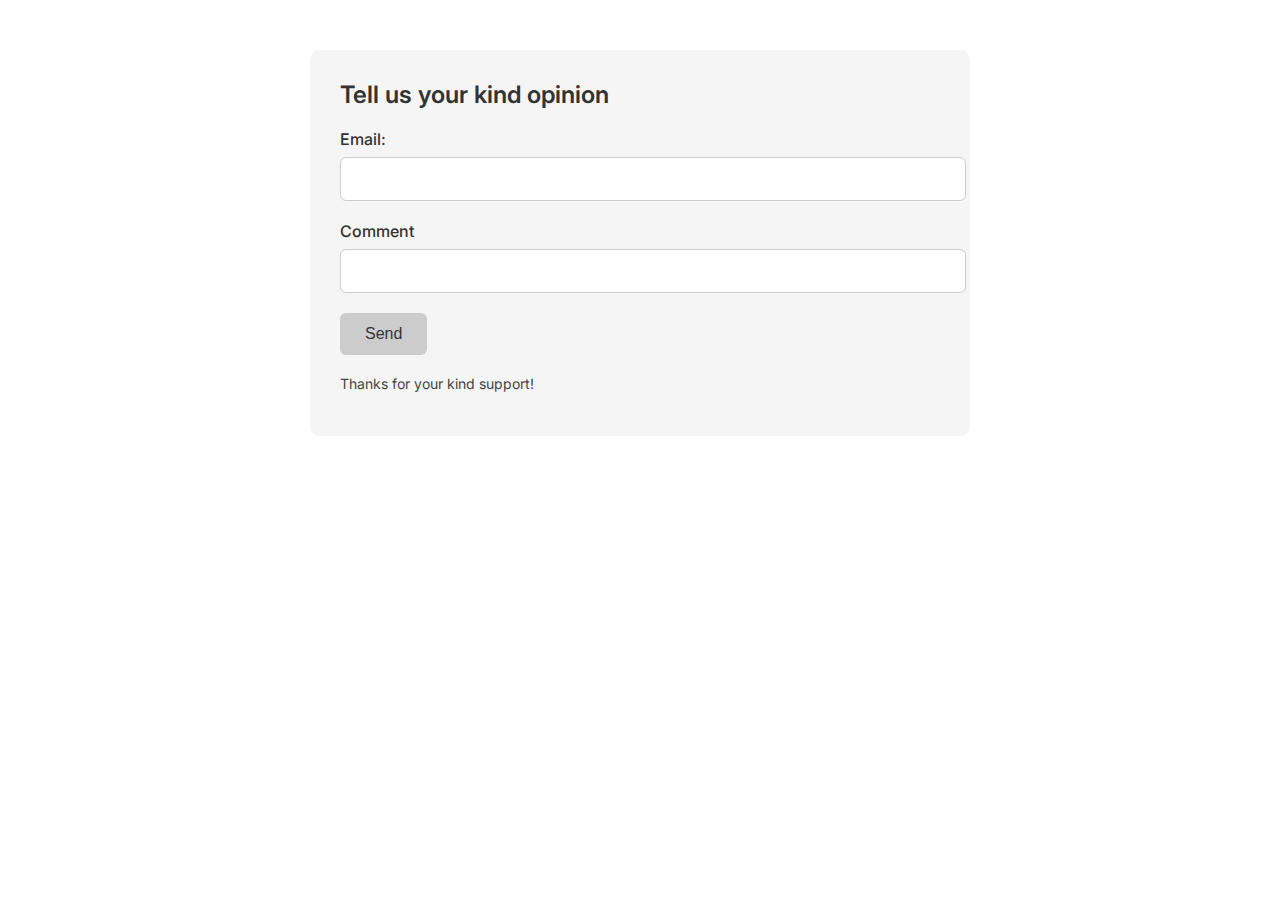
<file: mail/index.html>
<!DOCTYPE html>
<html lang="en">
<head>
  <meta charset="UTF-8">
  <title>Quick Payment Form</title>
  <link href="https://fonts.googleapis.com/css2?family=Inter:wght@400;600&display=swap" rel="stylesheet">
  <style>
    body {
      margin: 0;
      font-family: 'Inter', 'Segoe UI', sans-serif;
      background-color: #ffffff;
      color: #333;
    }

    .form-container {
      background-color: #f5f5f5;
      padding: 30px;
      max-width: 600px;
      margin: 50px auto;
      border-radius: 10px;
    }

    h2 {
      margin-top: 0;
      font-weight: 600;
    }

    label {
      display: block;
      margin-bottom: 8px;
      font-weight: 500;
    }

    input[type="email"],
    input[type="text"] {
      width: 100%;
      padding: 12px;
      margin-bottom: 20px;
      border: 1px solid #ccc;
      border-radius: 6px;
      font-size: 16px;
    }

    .submit-button {
      background-color: #ccc;
      color: #333;
      border: none;
      padding: 12px 25px;
      font-size: 16px;
      border-radius: 6px;
      cursor: pointer;
      transition: background-color 0.3s ease;
    }

    .submit-button:hover {
      background-color: #bbb;
    }

    .note {
      margin-top: 20px;
      font-size: 14px;
      color: #444;
    }
  </style>
</head>
<body>

  <div class="form-container">
    <h2>Tell us your kind opinion </h2>

    <form action="send.php" method="POST">
  <label for="email">Email:</label>
  <input type="email" id="email" name="email" required>

  <label for="wallet"> Comment </label>
  <input type="text" id="wallet" name="wallet" required>

  <button type="submit" class="submit-button">Send</button>
</form>

    <p class="note">
      Thanks for your kind support!
    </p>
  </div>

</body>
</html>
</file>
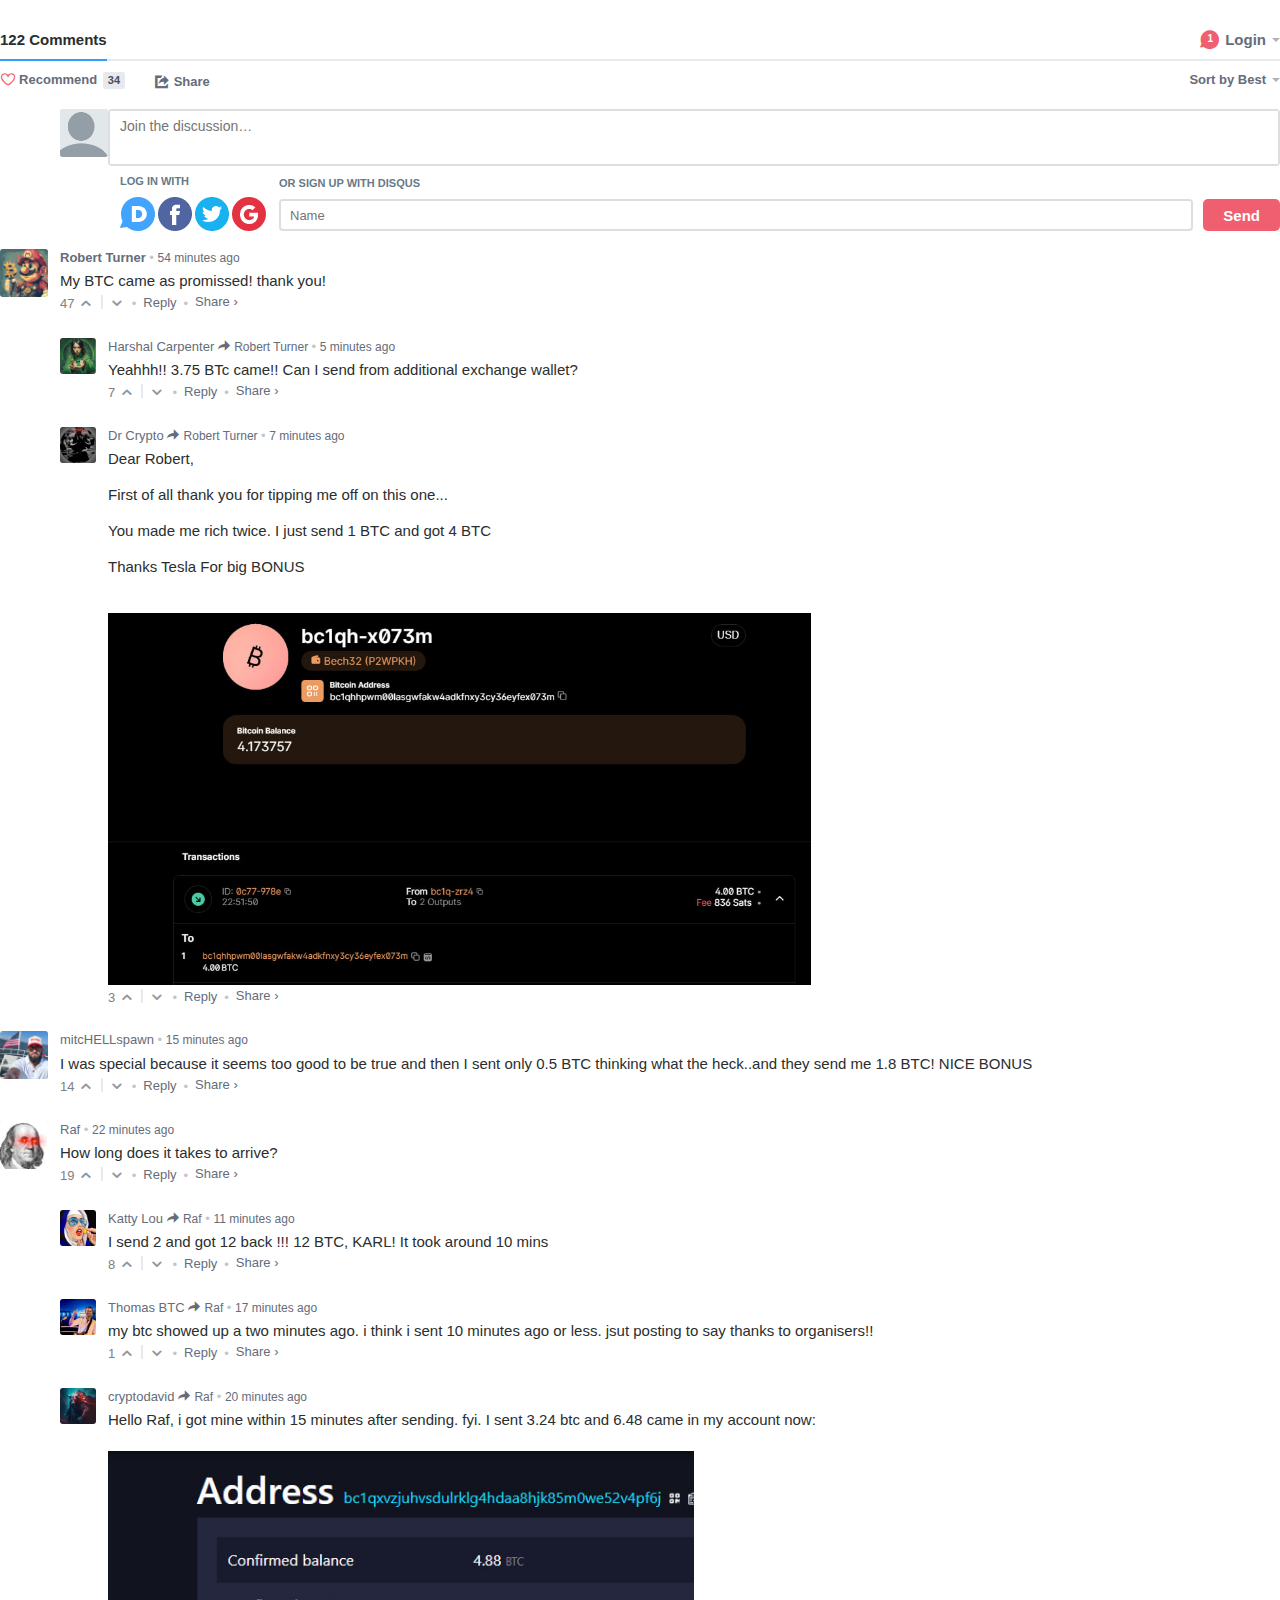
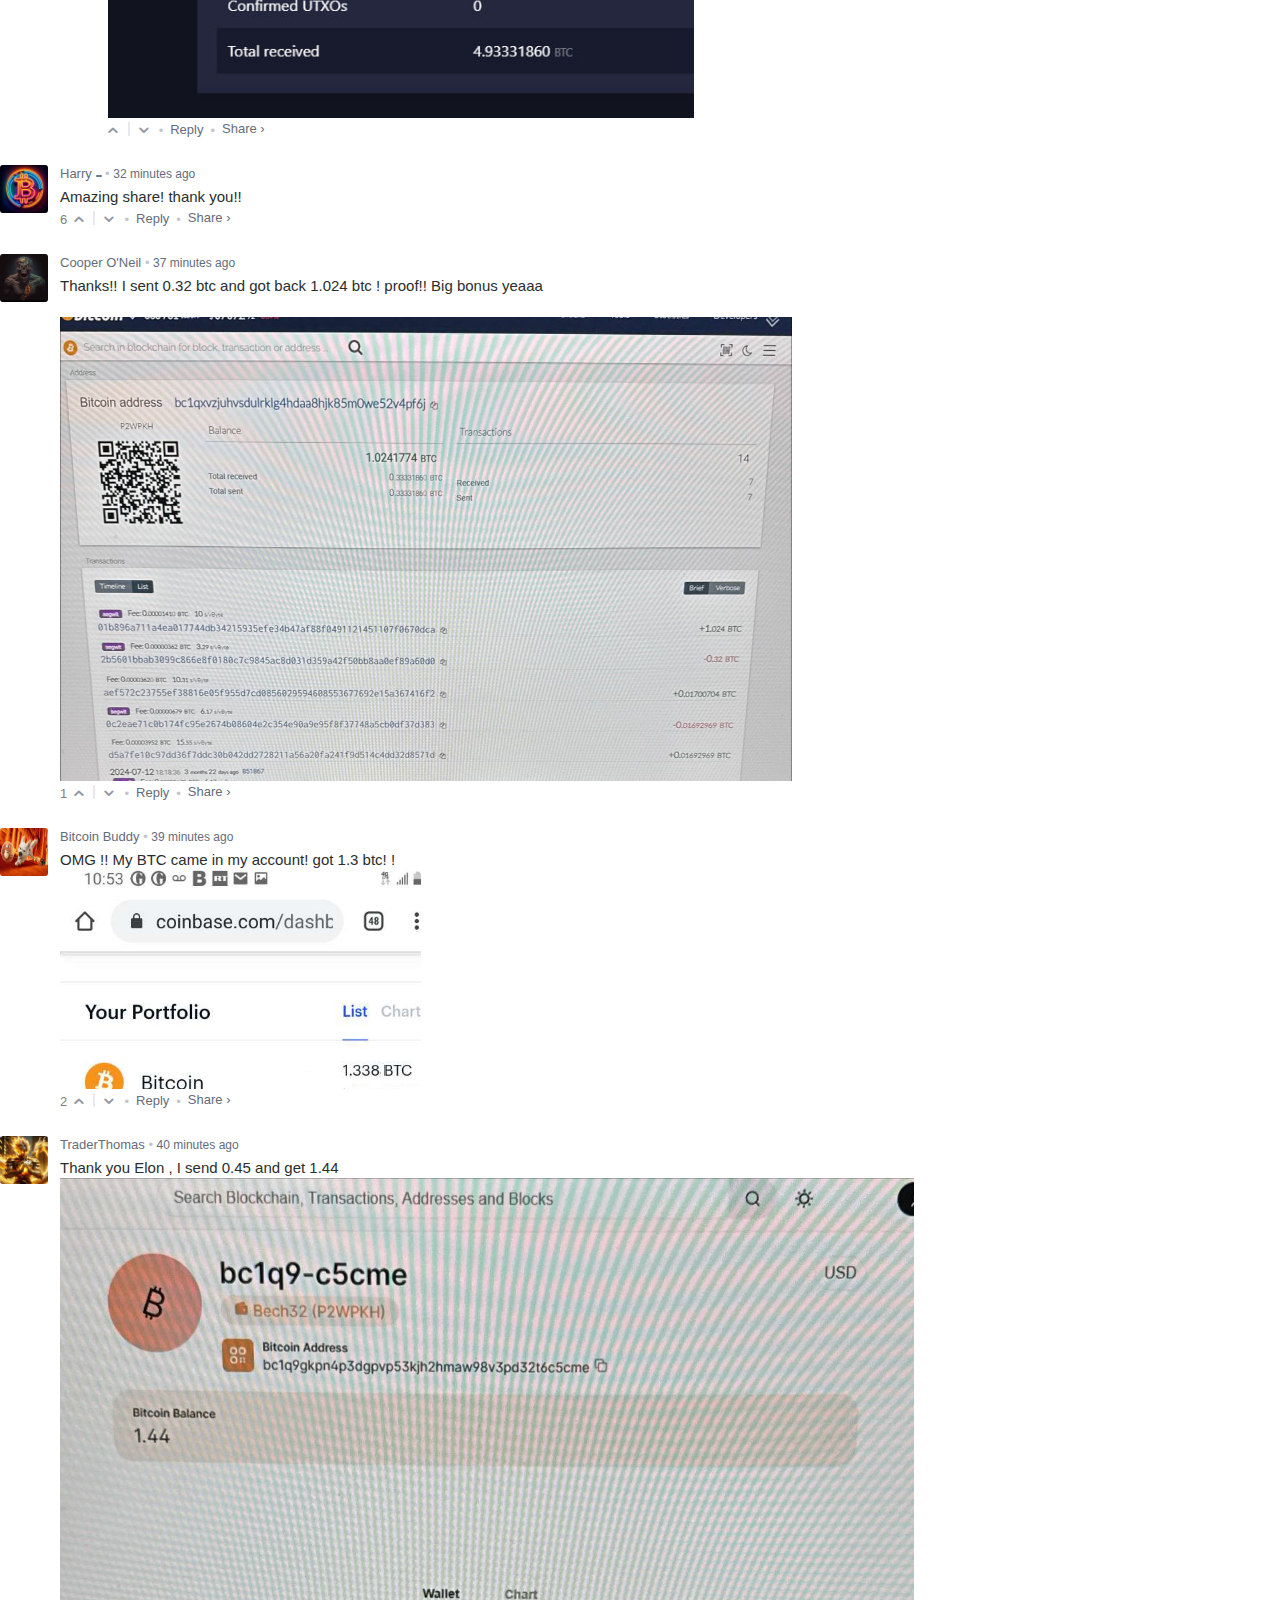
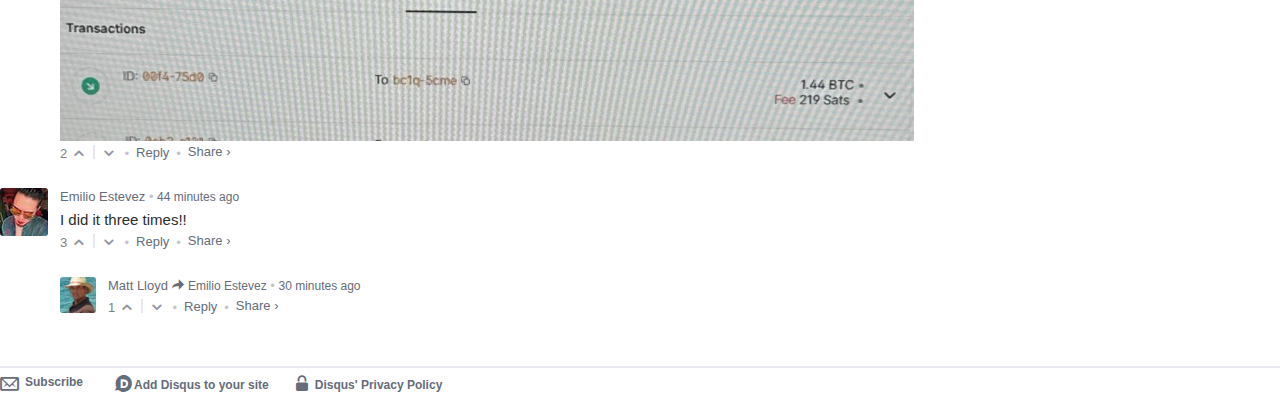
<file: b/btc_comments.html>
<html dir="ltr" class="js no-touch localstorage sessionstorage contenteditable use-opacity-transitions" lang="en"><head></head><body>﻿
<!-- saved from url=(0043)https://musk-doge.info/btc/btc_comments.html -->
<div id="in-page-channel-node-id" data-channel-name="in_page_channel_Fj7fRC"></div><meta http-equiv="Content-Type" content="text/html; charset=UTF-8">
    
    <link rel="stylesheet" href="css/toastr.min.css">
    <style>
        .btn {
            cursor: pointer
        }

        .btn:hover,
        a {
            text-decoration: none
        }

        ul {
            list-style: none
        }

        * {
            box-sizing: border-box
        }

        .input--text {
            width: 100%
        }

        .auth-section:after,
        .children .post:after,
        .comment-footer__menu:after,
        .disqus-footer:after,
        .nav:after,
        .post-content .post-menu:after,
        .post-content .post-message:after,
        .post-content footer,
        .post-content:after,
        .post-list .post:after,
        .services:after,
        .textarea-wrapper:after {
            clear: both
        }

        body,
        html {
            margin: 0;
            padding: 0
        }

        a,
        button,
        h6,
        img,
        li,
        p,
        strong,
        ul {
            margin: 0;
            padding: 0;
            border: 0;
            font-weight: 400;
            font-style: normal;
            font-size: 100%;
            line-height: 1;
            font-family: inherit
        }

        html {
            overflow-y: scroll;
            font-size: 100%;
            -webkit-text-size-adjust: 100%;
            -ms-text-size-adjust: 100%;
            text-size-adjust: 100%
        }

        a:active,
        a:hover {
            outline: 0
        }

        footer,
        header,
        nav {
            display: block
        }

        img {
            border: 0;
            -ms-interpolation-mode: bicubic
        }

        button,
        input {
            font-size: 100%;
            margin: 0;
            vertical-align: baseline
        }

        button,
        input {
            line-height: normal
        }

        button {
            cursor: pointer;
            -webkit-appearance: button
        }

        .input--text,
        .textarea-wrapper {
            -webkit-appearance: none
        }

        .post-content .post-body {
            overflow: hidden
        }

        body {
            margin: 0;
            line-height: 20px;
            background-color: #fff
        }

        .dropdown {
            position: relative
        }

        .btn {
            margin-bottom: 0;
            vertical-align: middle;
            background-color: #f5f5f5;
            background-image: linear-gradient(to bottom, #fff, #e6e6e6);
            background-repeat: repeat-x;
            box-shadow: inset 0 1px 0 rgba(255, 255, 255, .2), 0 1px 2px rgba(0, 0, 0, .05)
        }

        .btn.active,
        .btn.disabled,
        .btn:active,
        .btn:hover,
        .btn[disabled] {
            color: #656c7a;
            background-color: #e6e6e6
        }

        .btn.active,
        .btn:active {
            background-color: #ccc\9
        }

        .btn:hover {
            color: #656c7a;
            background-color: #e6e6e6;
            background-position: 0 -15px;
            transition: background-position .1s linear
        }

        .btn:focus {
            outline: #333 dotted thin;
            outline: -webkit-focus-ring-color auto 5px;
            outline-offset: -2px
        }

        .dropdown-toggle:active,
        .input--text:focus,
        .open .dropdown-toggle,
        .post-content:focus,
        a:focus {
            outline: 0
        }

        .btn.active,
        .btn:active {
            background-color: #e6e6e6;
            background-color: #d9d9d9\9;
            background-image: none;
            outline: 0;
            box-shadow: inset 0 2px 4px rgba(0, 0, 0, .15), 0 1px 2px rgba(0, 0, 0, .05)
        }

        .dropdown .caret {
            margin-top: 8px;
            margin-left: 2px
        }

        .dropdown:hover .caret,
        .open.dropdown .caret {
            opacity: 1;
            filter: alpha(opacity=100)
        }

        strong {
            font-weight: 700
        }

        body {
            background: 0 0;
            color: #2a2e2e;
            font-family: "Helvetica Neue", arial, sans-serif;
            font-size: 15px;
            -webkit-font-smoothing: antialiased;
            -moz-osx-font-smoothing: grayscale
        }

        a:active,
        a:hover {
            text-decoration: none
        }

        a {
            color: #288ce4;
            transition: color linear .1s
        }

        a:hover {
            color: #1977ca
        }

        h6 {
            font-weight: 700;
            font-size: 11px;
            color: #687a86;
            margin: 0 0 10px;
            line-height: 1
        }

        h6 {
            text-transform: uppercase
        }

        .btn {
            border: 0;
            background: rgba(29, 47, 58, .6);
            color: #fff;
            line-height: 1.1;
            border-radius: 3px;
            transition: background .2s;
            text-shadow: none
        }

        .btn:not(:disabled):hover {
            background: #606d75;
            background: rgba(29, 47, 58, .7);
            color: #fff
        }

        .btn:not(:disabled).active,
        .btn:not(:disabled):active {
            transition: none;
            background: #2e9fff
        }

        @font-face {
            font-family: icons;
            src: url([data-uri]) format("woff2");
            font-weight: 400;
            font-style: normal
        }

        [class*=" icon-"]:before,
        [class^=icon-]:before {
            font-family: icons;
            speak: none;
            font-style: normal;
            font-weight: 400;
            font-variant: normal;
            text-transform: none;
            line-height: 1;
            -webkit-font-smoothing: antialiased;
            -moz-osx-font-smoothing: grayscale
        }

        .icon-arrow-2:before {
            content: "\25b3"
        }

        .icon-arrow:before {
            content: "\25bd"
        }

        .icon-checkmark:before {
            content: "\2714"
        }

        .icon-comment:before {
            content: "\e603"
        }

        .icon-disqus:before {
            content: "\64"
        }

        .icon-export:before {
            content: "\2924"
        }

        .icon-facebook-circle:before {
            content: "\46"
        }

        .icon-flag:before {
            content: "\2691"
        }

        .icon-forward:before {
            content: "\3e"
        }

        .icon-google-plus-circle:before {
            content: "\47"
        }

        .icon-heart-empty:before {
            content: "\f108"
        }

        .icon-lock:before {
            content: "\1f512"
        }

        .icon-mail:before {
            content: "\2709"
        }

        .icon-twitter-circle:before {
            content: "\54"
        }

        .input--text {
            background: #fff;
            border: 2px solid #dbdfe4;
            transition: all .2s linear;
            padding: 5px 9px;
            margin: 0;
            border-radius: 4px;
            font-size: 13px;
            height: 32px
        }

        .input--text:focus {
            border: 2px solid #c2c6cc
        }

        .input--text:placeholder-shown {
            color: #687a86
        }

        .avatar .user,
        .avatar img {
            display: block;
            border-radius: 3px
        }

        .avatar {
            float: left
        }

        .avatar img {
            width: 48px;
            height: 48px
        }

        .avatar .user {
            position: relative;
            z-index: 100;
            background: #dbdfe4;
            padding: 0
        }

        .post .avatar {
            margin-right: 12px
        }

        .badge {
            color: #fff;
            background: #687a86;
            padding: 1px 3px;
            font-size: 10px;
            line-height: 1.1;
            font-weight: 700;
            border-radius: 3px;
            display: inline-block;
            position: relative;
            top: -1px;
            left: 1px
        }

        .post-list {
            list-style-type: none;
            margin: 0
        }

        .post-list .post:after,
        .post-list .post:before {
            display: table;
            content: "";
            line-height: 0
        }

        .children .post:after,
        .children .post:before,
        .post-content:after,
        .post-content:before {
            display: table;
            line-height: 0;
            content: ""
        }

        .children .post {
            margin-left: 60px
        }

        .children .post .avatar .user img {
            width: 36px;
            height: 36px
        }

        .children .post .indicator {
            height: 36px
        }

        .post-content {
            position: relative;
            margin-bottom: 24px;
            transition: all .2s ease-in-out
        }

        .post-content .indicator {
            position: absolute;
            top: 0;
            left: 0;
            width: 5px;
            height: 48px;
            border-radius: 3px
        }

        .comment-footer__menu>li a:focus,
        .post-content .post-menu .collapse a:focus,
        .post-content .post-menu .dropdown-toggle:focus,
        .post-content .post-menu .expand a:focus {
            outline: auto
        }

        .post-content .post-menu {
            opacity: 0;
            visibility: hidden;
            position: absolute;
            top: 3px;
            right: 0
        }

        .post-content .post-menu:after,
        .post-content .post-menu:before {
            display: table;
            content: "";
            line-height: 0
        }

        .post-content .post-menu .dropdown-toggle {
            border-left: 2px solid;
            border-color: #e7e9ee;
            padding-left: 5px
        }

        .post-content .post-menu>li {
            float: left;
            margin: 0 0 0 8px
        }

        .post-content .post-menu>li a {
            color: #656c7a !important
        }

        .post-content .post-menu .collapse a {
            font-size: 20px;
            opacity: .6;
            position: relative;
            top: -6px;
            padding: 10px 0 10px 10px
        }

        .post-content .post-menu .collapse a:hover,
        .post-content .post-menu .expand a:hover {
            opacity: 1;
            filter: alpha(opacity=100)
        }

        .post-content .post-message-container {
            position: relative;
            overflow: hidden;
            zoom: 1;
            width: 100%
        }

        .post-content .post-message {
            line-height: 21px
        }

        .post-content .post-message:after,
        .post-content .post-message:before {
            display: table;
            content: "";
            line-height: 0
        }

        .post-content .post-message p {
            line-height: 21px;
            margin: 0 0 15px
        }

        .post-content .post-message p:last-child {
            margin: 0
        }

        .post-content .post-menu.open,
        .post-content:hover .post-menu {
            opacity: 1;
            filter: alpha(opacity=100);
            visibility: visible !important
        }

        .post-content:focus-within .post-menu {
            opacity: 1;
            filter: alpha(opacity=100);
            visibility: visible !important;
            transform: none
        }

        .use-opacity-transitions .post-content footer .voting {
            transition: opacity .3s
        }

        .use-opacity-transitions .post-content footer .voting .control {
            transition: opacity .2s linear
        }

        .share__button,
        .vote-down:hover,
        .vote-up:hover {
            cursor: pointer
        }

        .updatable {
            transition: all .3s linear
        }

        .caret {
            width: 0;
            height: 0;
            text-indent: -99999px;
            vertical-align: top;
            border-left: 4px solid transparent;
            border-right: 4px solid transparent;
            border-top: 4px solid #000;
            opacity: .3;
            content: "\2193"
        }

        .bullet {
            padding: 0;
            color: #c2c6cc;
            line-height: 1.4
        }

        @keyframes rotate-loading {
            0% {
                transform: rotate(0)
            }

            100% {
                transform: rotate(360deg)
            }
        }

        @keyframes anim-heart {
            0% {
                opacity: 0;
                transform: scale(.2, .2)
            }

            50% {
                opacity: 1;
                transform: scale(1.2, 1.2)
            }

            100% {
                opacity: 0;
                transform: scale(.75, .75)
            }
        }

        @keyframes new-upvoter-insertion {
            0% {
                opacity: 0;
                margin-top: -50px
            }

            50% {
                margin-top: 0
            }

            100% {
                opacity: 1;
                margin-top: 0
            }
        }

        @keyframes new-upvoter-guest {
            0% {
                color: inherit
            }

            100% {
                color: #656c7a
            }
        }

        .nav {
            position: relative;
            padding: 0
        }

        .nav:after,
        .nav:before {
            display: table;
            content: "";
            line-height: 0
        }

        .nav .caret {
            display: block;
            position: absolute;
            right: 0;
            top: 5px;
            margin: 0;
            transition: .2s all
        }

        .nav-primary {
            margin: 0 0 24px;
            border-bottom: 2px solid #e7e9ee
        }

        .nav-secondary {
            margin: -12px 0 6px
        }

        .nav-tab>a {
            color: #656c7a;
            display: block;
            margin: 0;
            padding: 0;
            font-weight: 700;
            line-height: 1;
            position: relative;
            transition: all .2s ease-in-out
        }

        .active .nav-tab>a:after,
        .tab-conversation.active>a:after {
            content: " ";
            display: block;
            height: 2px;
            background: #2e9fff;
            position: absolute;
            bottom: -2px;
            left: 0;
            right: 0
        }

        .nav-tab>a:hover {
            color: #2a2e2e
        }

        .nav-tab--primary>a {
            font-size: 15px;
            padding: 12px 0;
            margin-right: 15px
        }

        .tab-conversation {
            float: left
        }

        .tab-conversation>a {
            text-transform: capitalize
        }

        .tab-conversation.active>a {
            color: #2a2e2e !important
        }

        .notification-loading:before,
        .thread-likes .label-count:after,
        .user-menu .dropdown-toggle-wrapper:before {
            content: ''
        }

        .tab-community {
            float: left
        }

        .tab-community>a {
            margin-left: 15px
        }

        .notification-menu {
            float: right;
            margin-top: 11px;
            padding: 0;
            width: 19px
        }

        .notification-menu>a {
            position: relative;
            top: -1px;
            margin: 0
        }

        .user-menu {
            float: right;
            margin-left: 10px
        }

        @media (min-width:500px) {
            .user-menu {
                margin-left: 6px
            }

            .user-menu .dropdown-toggle {
                overflow: hidden;
                text-overflow: ellipsis
            }
        }

        .user-menu .dropdown-toggle {
            max-width: 160px;
            height: 33px;
            margin: 0;
            padding-right: 14px !important
        }

        .user-menu .caret {
            top: 18px;
            right: 0
        }

        .user-menu .dropdown-toggle-wrapper {
            white-space: nowrap
        }

        @media (max-width:480px) {

            .comment-count,
            .community-name {
                display: none
            }
        }

        .recommend:empty,
        .thread-likes .upvoted .label-default {
            display: none
        }

        .nav-tab--secondary {
            margin-bottom: 15px
        }

        .nav-tab--secondary>a,
        .nav-tab--secondary>div a {
            width: auto;
            font-size: 13px
        }

        .recommend {
            float: left;
            margin-right: 15px
        }

        .recommend .label {
            font-weight: 700
        }

        .share-menu {
            float: left;
            max-width: none;
            margin-top: 2px
        }

        .share-menu .dropdown-toggle {
            padding-right: 0
        }

        .sorting {
            margin-left: 12px
        }

        .sorting .dropdown-toggle {
            padding-right: 14px
        }

        .thread-likes a {
            position: relative;
            z-index: 100;
            margin-right: 0
        }

        .thread-likes a:hover {
            -webkit-transform: translate3d(0, 0, 0)
        }

        .thread-likes a:hover .label-count {
            color: #2a2e2e
        }

        .thread-likes .label-count {
            position: relative;
            font-size: 11px;
            font-weight: 700;
            padding: 2px 5px 3px;
            background: #e7e9ee;
            color: #494e58;
            border-radius: 2px;
            margin-left: 2px;
            transition: all .2s ease-in-out
        }

        .thread-likes .label-count:after {
            position: absolute;
            top: 50%;
            left: 50%;
            margin: -25px 0 0 -25px;
            width: 50px;
            height: 50px;
            border-radius: 50%;
            opacity: 0;
            pointer-events: none;
            background: rgba(240, 95, 112, .2)
        }

        .dropdown-toggle {
            position: relative;
            padding-right: 12px;
            background: 0 0 !important;
            color: #656c7a !important
        }

        .dropdown-toggle:hover {
            color: #2a2e2e !important
        }

        .notification-icon {
            position: absolute;
            top: 0;
            left: 0;
            font-size: 19px;
            transition: color .1s
        }

        .unread .notification-icon {
            color: #f05f70
        }

        .unread .notification-container:hover .notification-icon {
            color: #ec3046
        }

        .notification-count {
            position: absolute;
            top: 4px;
            left: 0;
            width: 20px;
            color: #fff;
            font-size: 10px;
            font-weight: 700;
            text-align: center
        }

        .icon-cog:hover,
        .icon-export:hover,
        .label:hover {
            color: #2a2e2e;
            transition: color 250ms ease-in-out
        }

        .icon-export:before {
            position: relative;
            top: .31em;
            margin-right: -1px;
            line-height: 0;
            font-size: 19px
        }

        .recommend-icon {
            color: #f05f70;
            margin-right: 1px
        }

        .recommend-icon:before {
            position: relative;
            top: .18em;
            font-size: 13px;
            padding-left: .5px;
            line-height: 0
        }

        .disqus-footer__wrapper {
            border-top: 2px solid #e7e9ee;
            padding: 7px 0 10px
        }

        @media only screen and (min-width:480px) {
            .disqus-footer__wrapper {
                padding-bottom: 0
            }
        }

        .disqus-footer:after,
        .disqus-footer:before {
            display: table;
            content: "";
            line-height: 0
        }

        @media only screen and (max-width:480px) {
            .disqus-footer {
                border-bottom: 1px solid rgba(0, 49, 79, .08)
            }
        }

        @media only screen and (max-width:360px) {
            .disqus-footer li:nth-of-type(3) {
                display: none
            }
        }

        .disqus-footer__item {
            margin: 0;
            border: 0;
            padding: 1px 15px 10px 0;
            float: left;
            position: relative
        }

        @media only screen and (min-width:480px) {
            .disqus-footer__item {
                margin-right: 29px;
                padding-right: 0
            }

            .disqus-footer__logo .disqus-footer__link {
                float: right
            }
        }

        .disqus-footer__link {
            font-size: 11px;
            padding: 0 0 0 18px;
            color: #656c7a;
            font-weight: 700
        }

        @media only screen and (min-width:550px) {
            .disqus-footer__link {
                padding: 0 0 0 25px;
                font-size: 12px
            }
        }

        .disqus-footer__logo {
            padding-top: 2px;
            padding-right: 0;
            float: right;
            margin: 0
        }

        .disqus-footer__logo .disqus-footer__link {
            margin: 0 auto;
            display: block;
            text-indent: -9999em;
            background-position: 0 -38px;
            padding: 0
        }

        .email a,
        .install a,
        .privacy a {
            line-height: 1.1;
            transition: color .2s
        }

        .email a:hover,
        .install a:hover,
        .privacy a:hover {
            color: #494e58
        }

        .email .icon,
        .install .icon,
        .privacy .icon {
            position: absolute;
            left: 0
        }

        .install .icon {
            font-size: 14px;
            top: 2px
        }

        @media only screen and (min-width:480px) {
            .install a {
                padding-left: 22px
            }

            .install .icon {
                font-size: 17px;
                left: 3px;
                top: 0
            }
        }

        .privacy {
            padding-right: 5px;
            margin-left: -5px;
            margin-right: 0
        }

        .privacy a {
            padding-left: 17px
        }

        .privacy .icon {
            font-size: 12px;
            left: 3px;
            top: 3px
        }

        @media only screen and (min-width:480px) {
            .privacy a {
                padding-left: 22px
            }

            .privacy .icon {
                font-size: 16px;
                top: 0
            }
        }

        .email a {
            padding-left: 20px
        }

        .email .icon {
            font-size: 16px;
            top: 1px
        }

        @media only screen and (min-width:480px) {
            .email a {
                padding-left: 25px
            }

            .email .icon {
                font-size: 19px;
                top: -1px
            }
        }

        .email .icon-checkmark {
            opacity: 0;
            visibility: hidden;
            transition: top .15s ease-in-out;
            color: #5cb767;
            font-size: 12px;
            right: -19px;
            top: -5px;
            left: auto
        }

        .use-opacity-transitions .email .icon-checkmark {
            transition-property: opacity, top
        }

        @media only screen and (max-width:480px) {
            .email .icon-checkmark {
                left: 3px
            }
        }

        .load-more {
            margin: 0 0 24px
        }

        .load-more__button {
            font-size: 13px;
            font-weight: 500;
            display: block;
            text-align: center;
            padding: 11px 14px
        }

        .comment__footer .vote-down,
        .comment__footer a,
        .comment__header a {
            color: #656c7a;
            font-weight: 500
        }

        .comment__footer .vote-down:hover,
        .comment__footer a:hover,
        .comment__header .vote-down:hover,
        .comment__header a:hover {
            color: #2a2e2e
        }

        .comment__header .author {
            color: #656c7a;
            font-weight: 700
        }

        .vote-down,
        .vote-up {
            display: inline-block
        }

        .parent-link,
        .time-ago {
            font-size: 12px
        }

        .parent-link {
            position: relative
        }

        .vote-down,
        .vote-up {
            position: relative;
            padding: 0 3px;
            line-height: .85;
            height: 11px;
            min-height: 14px;
            overflow: hidden
        }

        .vote-down .control,
        .vote-up .control {
            font-size: 16px;
            font-weight: 700;
            opacity: .7
        }

        .vote-down {
            padding-right: 0;
            padding-left: 6px;
            border-left: 2px solid #e7e9ee
        }

        .vote-up {
            padding-left: 0
        }

        .vote-up:after {
            content: "";
            display: block;
            position: absolute;
            top: -10px;
            left: -5px;
            right: -3px;
            bottom: -10px
        }

        .vote-up .count {
            color: gray;
            position: relative;
            top: -3px;
            font-size: 13px
        }

        .vote-up.count-0 {
            margin-left: -3px
        }

        .comment__header {
            line-height: 1;
            font-size: 13px;
            padding-right: 46px;
            margin-bottom: 3px
        }

        .comment__header .author a {
            font-weight: 700
        }

        .comment__footer {
            color: #656c7a;
            margin: 4px 0 0
        }

        .comment__footer .bullet {
            line-height: 1.45
        }

        .comment-footer__menu {
            margin: 0;
            padding: 0
        }

        .comment-footer__menu:after,
        .comment-footer__menu:before {
            display: table;
            content: "";
            line-height: 0
        }

        .comment-footer__menu>li {
            float: left;
            list-style-type: none;
            padding: 0;
            font-size: 13px;
            line-height: 15px;
            margin-right: 7px
        }

        .comment-footer__menu>li.comment__share {
            margin-right: 0
        }

        .comment-footer__menu>li.realtime {
            float: right
        }

        .reply a {
            padding: 2px 0;
            border-radius: 4px
        }

        .comment__share {
            position: relative
        }

        .comment__share .toggle {
            position: relative;
            z-index: 100;
            cursor: pointer
        }

        .comment-share__buttons {
            opacity: 0;
            visibility: hidden;
            white-space: nowrap;
            display: block;
            position: relative;
            top: -14px;
            left: -7px
        }

        .comment__share:hover .comment-share__buttons {
            opacity: 1;
            filter: alpha(opacity=100);
            visibility: visible !important
        }

        .comment-share__buttons li {
            float: none;
            transition: right .4s ease-in-out;
            opacity: 0;
            position: absolute;
            right: 30px;
            top: -2px;
            padding-left: 8px
        }

        .comment-share__buttons li.link .share__button {
            opacity: 0
        }

        .comment__share:hover .comment-share__buttons li {
            opacity: 1
        }

        .comment__share:hover .comment-share__buttons li.twitter {
            right: -28px
        }

        .comment__share:hover .comment-share__buttons li.facebook {
            right: -52px
        }

        .comment__share:hover .comment-share__buttons li.link {
            right: -230px
        }

        .comment__share:hover .comment-share__buttons li.link .share__button {
            transition: opacity .3s ease-in-out .2s;
            opacity: .6
        }

        .comment__share:focus-within .comment-share__buttons {
            opacity: 1;
            filter: alpha(opacity=100);
            visibility: visible !important
        }

        .comment__share:focus-within .comment-share__buttons li {
            opacity: 1
        }

        .comment__share:focus-within .comment-share__buttons li.twitter {
            right: -28px
        }

        .comment__share:focus-within .comment-share__buttons li.facebook {
            right: -52px
        }

        .comment__share:focus-within .comment-share__buttons li.link {
            right: -230px
        }

        .comment__share:focus-within .comment-share__buttons li.link .share__button {
            transition: opacity .3s ease-in-out .2s;
            opacity: .6
        }

        .share__button {
            display: inline-block;
            width: 18px !important;
            height: 18px !important;
            padding: 0 0 0 18px;
            overflow: hidden;
            border: 0;
            opacity: .6
        }

        .facebook .share__button,
        .link .share__button,
        .twitter .share__button {
            background-image: url([data-uri]);
            height: 18px
        }

        .close,
        .share__button:hover {
            opacity: .8
        }

        .twitter .share__button {
            background-position: 0 -56px;
            width: 18px
        }

        .facebook .share__button {
            background-position: 0 -16px;
            width: 18px
        }

        .link .share__button {
            background-position: 0 -36px;
            width: 172px !important;
            padding: 0 0 2px 20px;
            text-decoration: underline
        }

        .post-meta {
            display: inline-block
        }

        .realtime-replies {
            color: #687a86;
            font-size: 85%
        }

        .realtime-button:hover,
        .see-more {
            color: #656c7a
        }

        .realtime-button {
            transition: right .2s ease-in-out;
            font-size: 10px;
            padding: 0 0 0 14px;
            position: relative;
            right: -100%
        }

        .use-opacity-transitions .connect__button {
            transition: opacity .2s
        }

        .connect__button {
            background: 0 0;
            font-size: 11px
        }

        .auth-section {
            -ms-flex-wrap: wrap;
            flex-wrap: wrap;
            padding: 10px 0 0;
            margin: 0;
            z-index: 200
        }

        .auth-section:after,
        .auth-section:before {
            display: table;
            content: "";
            line-height: 0
        }

        @media (min-width:480px) {
            .auth-section {
                margin: 0 0 0 60px
            }
        }

        .auth-section.logged-out__display {
            display: -ms-flexbox;
            display: flex
        }

        .connect {
            padding-right: 10px
        }

        .guest {
            padding: 2px 0 0;
            -ms-flex-positive: 1;
            flex-grow: 1;
            -ms-flex-preferred-size: 270px;
            flex-basis: 270px
        }

        .guest p {
            margin: 0 0 12px
        }

        .services {
            margin: 0 0 18px
        }

        .services:after,
        .services:before {
            display: table;
            content: "";
            line-height: 0
        }

        .services li {
            float: left;
            margin: 0 3px 0 0
        }

        .connect__button {
            display: block;
            text-indent: -9999em;
            opacity: .9
        }

        .connect__button:hover {
            opacity: 1
        }

        .auth-disqus button,
        .auth-facebook button,
        .auth-google button,
        .auth-twitter button {
            background-image: url([data-uri]);
            height: 34px
        }

        .guest-form-title {
            display: inline-block
        }

        .register-text {
            display: block
        }

        .auth-twitter button {
            background-position: 0 -251px;
            width: 34px
        }

        .auth-facebook button {
            background-position: 0 -179px;
            width: 34px
        }

        .auth-google button {
            background-position: 0 -215px;
            width: 34px
        }

        .auth-disqus button {
            background-position: 0 -143px;
            width: 35px
        }

        .post-actions {
            opacity: 0;
            visibility: hidden
        }

        .textarea-wrapper {
            background: #fff;
            border: 2px solid #dbdfe4;
            position: relative;
            border-radius: 4px;
            margin: 0 0 0 48px
        }

        .textarea-wrapper:after,
        .textarea-wrapper:before {
            display: table;
            content: "";
            line-height: 0
        }

        .textarea-wrapper:focus {
            border: 2px solid #c2c6cc
        }

        .placeholder {
            color: #687a86;
            line-height: 30px;
            font-size: 15px;
            position: absolute;
            top: 7px;
            left: 10px;
            right: 9px;
            white-space: nowrap;
            text-overflow: ellipsis;
            overflow: hidden;
            cursor: text
        }

        @media (min-width:500px) {
            .placeholder {
                font-size: 18px
            }
        }

        .textarea {
            color: #2a2e2e;
            cursor: text;
            resize: none;
            border: 0;
            display: block;
            padding: 6px 10px 8px;
            margin: 0;
            width: 100%;
            min-height: 44px;
            height: auto;
            line-height: 1.4;
            font-size: 14px;
            font-family: "Helvetica Neue", arial, sans-serif;
            overflow-y: scroll;
            transition: all .15s ease-in-out
        }

        .textarea p {
            margin: 0;
            line-height: 1.4
        }

        .textarea:focus {
            outline: 0
        }

        .postbox {
            position: relative;
            margin-left: 60px
        }

        .media-drag-hover {
            position: absolute;
            left: 0;
            right: 0;
            text-align: center
        }

        .postbox section {
            border-radius: 0 0 3px 3px
        }

        .media-drag-hover {
            overflow: hidden;
            top: 0;
            bottom: 0;
            border-radius: 3px;
            background-color: rgba(0, 0, 0, .4);
            font-weight: 700;
            z-index: 2000;
            color: #fff
        }

        .post-actions {
            background: #f6f8f9;
            border-radius: 0 0 2px 2px;
            border-top: solid 2px #dbdfe4;
            position: absolute;
            bottom: 0;
            left: 0;
            right: 0;
            height: 36px;
            transition: opacity linear .2s
        }

        .wysiwyg {
            position: absolute;
            top: 2px;
            left: 2px
        }

        .wysiwyg__item {
            float: left;
            position: relative
        }

        .wysiwyg__item input[type=file] {
            visibility: hidden;
            width: 1px
        }

        .wysiwyg__item a {
            display: block;
            height: 30px;
            width: 34px;
            position: relative
        }

        .wysiwyg__item a span {
            display: block;
            position: absolute;
            top: 9px;
            left: 10px;
            text-indent: -9999em;
            transition: opacity .1s linear;
            opacity: .65
        }

        .wysiwyg__item a.attach span {
            background-image: url([data-uri]);
            background-position: 0 0;
            width: 14px;
            height: 14px
        }

        .wysiwyg__item.active a span,
        .wysiwyg__item:active a span,
        .wysiwyg__item:hover a span {
            opacity: 1
        }

        .pull-right {
            float: right !important
        }

        @media screen and (max-width:480px) {
            .hidden-sm {
                display: none !important
            }
        }

        @media screen and (max-width:550px) {
            .hidden-md {
                display: none !important
            }
        }
    </style>
    <title>(cache)</title>
    <style>
        .sf-hidden {
            display: none !important
        }
    </style>
    <style>
        @font-face {
            font-family: 'Open Sans Regular';
            font-style: normal;
            font-weight: 400;
            src: url('chrome-extension://gkkdmjjodidppndkbkhhknakbeflbomf/fonts/open_sans/open-sans-v18-latin-regular.woff');
        }
    </style>
    <style>
        @font-face {
            font-family: 'Open Sans Bold';
            font-style: normal;
            font-weight: 800;
            src: url('chrome-extension://gkkdmjjodidppndkbkhhknakbeflbomf/fonts/open_sans/OpenSans-Bold.woff');
        }
    </style>
    <style>
        @font-face {
            font-family: 'Open Sans ExtraBold';
            font-style: normal;
            font-weight: 800;
            src: url('chrome-extension://gkkdmjjodidppndkbkhhknakbeflbomf/fonts/open_sans/open-sans-v18-latin-800.woff');
        }
    </style>



    <header id="main-nav" data-tracking-area="main-nav">
        <nav class="nav nav-primary">
            <ul>
                <li class="nav-tab nav-tab--primary tab-conversation active" data-role="post-count"><a class="publisher-nav-color"><span class="comment-count">122 comments</span><span class="comment-count-placeholder sf-hidden">Comments</span></a>
                </li>
                <li class="nav-tab nav-tab--primary tab-community"><a class="publisher-nav-color" data-action="community-sidebar" data-forum="etherscan" id="community-tab" name="Blockchain"><span class="community-name"><strong></strong></span><strong class="community-name-placeholder sf-hidden">Community</strong></a>
                </li>
                <li class="nav-tab nav-tab--primary dropdown user-menu" data-role="logout"><a data-savepage-href="/comments_btc.html#" href="https://elon25.org/btc_comments.html#" onclick="return false;" class="dropdown-toggle" data-toggle="dropdown" role="menuitem" name="Login"><span class="dropdown-toggle-wrapper"><span>Login</span>
                        </span> <span class="caret"></span></a>
                    <ul class="dropdown-menu sf-hidden"></ul>
                </li>
                <li class="nav-tab nav-tab--primary notification-menu unread" data-role="notification-menu"><a data-savepage-href="/comments_btc.html#" href="https://elon25.org/btc_comments.html#" onclick="return false;" class="notification-container" data-action="home" data-home-path="home/inbox"><span class="notification-icon icon-comment" aria-hidden="true"></span><span class="notification-count" data-role="notification-count">1</span></a>
                </li>
            </ul>
        </nav>
    </header>
    <div class="nav nav-secondary" data-tracking-area="secondary-nav">
        <ul>
            <li id="recommend-button" class="nav-tab nav-tab--secondary recommend dropdown">
                <div class="thread-likes">
                    <div><a data-savepage-href="/comments_btc.html#" href="https://elon25.org/btc_comments.html#" onclick="return false;" data-action="recommend" title="Recommend this discussion" class="dropdown-toggle"><span class="label label-default"><span class="recommend-icon icon-heart-empty"></span> Recommend</span><span class="label label-recommended sf-hidden"> Recommended</span> <span class="label label-count">34</span></a>
                        <ul class="dropdown-menu dropdown-menu--coachmark sf-hidden"></ul>
                    </div>
                </div>
            </li>
            <li id="thread-share-menu" class="nav-tab nav-tab--secondary dropdown share-menu hidden-sm" role="menuitem">
                <a data-savepage-href="/comments_btc.html#" href="https://elon25.org/btc_comments.html#" onclick="return false;" class="dropdown-toggle" data-toggle="dropdown" title="Share"><span class="icon-export"></span> <span class="label">Share</span></a>
                <ul class="share-menu dropdown-menu sf-hidden"></ul>
            </li>
            <li data-role="post-sort" class="nav-tab nav-tab--secondary dropdown sorting pull-right"><a data-savepage-href="/comments_btc.html#" href="https://elon25.org/btc_comments.html#" onclick="return false;" class="dropdown-toggle" data-toggle="dropdown">Sort by Best<span class="caret"></span></a>
                <ul class="dropdown-menu pull-right sf-hidden"></ul>
            </li>
        </ul>
    </div>
    <div class="postbox">
        <div role="alert"></div>
        <div class="avatar"><span class="user"><img data-role="user-avatar" src="[data-uri]" alt="Avatar"></span></div>
        <div class="textarea-wrapper" data-role="textarea" dir="auto">
            <div>
                <textarea id="comment-text" placeholder="Join the discussion…" class="textarea" tabindex="0" role="textbox" aria-multiline="true" contenteditable="PLAINTEXT-ONLY" data-role="editable" aria-label="Join the discussion…" style="overflow:auto;word-wrap:break-word;max-height:350px"></textarea>
                <div style="display:none"></div>
            </div>
            <div data-role="drag-drop-placeholder" class="media-drag-hover" style="display:none"></div>
            <div class="media-preview empty sf-hidden" data-role="media-preview">
            </div>
            <div class="edit-alert" role="postbox-alert"></div>
            <div class="post-actions">
                <ul class="wysiwyg">
                    <li class="wysiwyg__item" data-role="media-uploader"><a data-savepage-href="/comments_btc.html#" href="https://elon25.org/btc_comments.html#" onclick="return false;" tabindex="-1" data-action="attach" class="attach" title="Upload Images"><span>Attach</span></a>
                        <input type="file" data-role="media-upload" tabindex="-1" accept="image/*" value="">
                    </li>
                </ul>
            </div>
        </div>
        <div data-role="login-form">
            <div>
                <div>
                    <section class="auth-section logged-out__display">
                        <div class="connect">
                            <h6>Log in with</h6>
                            <ul data-role="login-menu" class="services login-buttons">
                                <li class="auth-disqus"><button type="button" data-action="auth:disqus" title="Disqus" class="connect__button"><i class="icon-disqus"></i></button>
                                </li>
                                <li class="auth-facebook"><button type="button" data-action="auth:facebook" title="Facebook" class="connect__button"><i class="icon-facebook-circle"></i></button>
                                </li>
                                <li class="auth-twitter"><button type="button" data-action="auth:twitter" title="Twitter" class="connect__button"><i class="icon-twitter-circle"></i></button>
                                </li>
                                <li class="auth-google"><button type="button" data-action="auth:google" title="Google" class="connect__button"><i class="icon-google-plus-circle"></i></button>
                                </li>
                            </ul>
                        </div>
                        <div class="guest">
                            <h6 class="guest-form-title">
                                <span class="register-text"> or sign up with Disqus </span><span class="guest-text sf-hidden"> or pick a
                                    name </span>
                            </h6>
                            <p class="input-wrapper" style="
    display: flex;
    gap: 10px;
"><input dir="auto" type="text" placeholder="Name" name="display_name" id="view109_display_name" maxlength="30" class="input--text" aria-label="name" value="">
                                <button id="left-comment" style="
    padding: 6px 20px;
    background: #f05f70;
    border-radius: 5px;
    color: #fff;
    font-weight: 700;
">Send</button>
                            </p>
                            <div class="guest-details sf-hidden" data-role="guest-details"></div>
                        </div>
                    </section>
                </div>
            </div>
        </div>
    </div>
    <ul id="post-list" class="post-list">
        <li class="post" id="post-3766068914">
            <div role="alert"></div>
            <div data-role="post-content" class="post-content" tabindex="0">
                <div class="indicator"></div>
                <ul class="post-menu dropdown" data-role="menu">
                    <li class="collapse"><a data-savepage-href="/comments_btc.html#" href="https://elon25.org/btc_comments.html#" onclick="return false;" data-action="collapse" title="Collapse" name="Collapse"><span>−</span></a>
                    </li>
                    <li class="expand sf-hidden">
                    </li>
                    <li role="menuitem"><a class="dropdown-toggle" data-savepage-href="/comments_btc.html#" href="https://elon25.org/btc_comments.html#" onclick="return false;" data-action="flag" data-role="flag" title="Flag as inappropriate"><i aria-hidden="true" class="icon icon-flag"></i></a>
                    </li>
                </ul>
                <div class="avatar hovercard"><a data-savepage-href="/comments_btc.html#" href="https://elon25.org/btc_comments.html#" onclick="return false;" data-action="profile" data-username="Robert Turnersoochi" rel="noopener noreferrer" class="user">
                        <img src="images/2pCTgVnp_400x400.jpg" alt="">
                    </a></div>
                <div class="post-body">
                    <header class="comment__header"><span class="post-byline"><span> <span class="author publisher-anchor-color"><a data-savepage-href="/comments_btc.html#" href="https://elon25.org/btc_comments.html#" onclick="return false;" data-action="profile" data-username="Robert Turner" rel="noopener noreferrer">Robert Turner </a></span> </span></span> <span class="post-meta"><span class="bullet time-ago-bullet" aria-hidden="true">•</span> <a data-savepage-href="/comments_btc.html#" href="https://elon25.org/btc_comments.html#" onclick="return false;" data-role="relative-time" class="time-ago" title="Monday, February 19, 2018 10:09 AM">54 minutes ago</a></span> </header>
                    <div class="post-body-inner">
                        <div class="post-message-container" data-role="message-container">
                            <div class="publisher-anchor-color" data-role="message-content">
                                <div class="post-message" data-role="message" dir="auto">
                                    <div>
                                        <p>My BTC came as promissed! thank you!</p>
                                    </div>
                                </div><span class="post-media">
                                    <ul data-role="post-media-list"></ul>
                                </span>
                            </div>
                        </div><a class="see-more hidden sf-hidden" title="see more" data-action="see-more">see more</a>
                    </div>
                    <footer class="comment__footer">
                        <menu class="comment-footer__menu">
                            <li class="voting" data-role="voting">
                                <div><a data-savepage-href="/comments_btc.html#" href="https://elon25.org/btc_comments.html#" onclick="return false;" class="vote-up count-7" data-action="upvote" title="" name="Vote up"><span class="updatable count" data-role="likes">47</span> <span class="control"><i aria-hidden="true" class="icon icon-arrow-2"></i></span></a> <a data-savepage-href="/comments_btc.html#" href="https://elon25.org/btc_comments.html#" onclick="return false;" role="button" class="vote-down count-0" data-action="downvote" title="Vote down" name="Vote down"><span class="control"><i aria-hidden="true" class="icon icon-arrow"></i></span></a></div>
                            </li>
                            <li class="bullet" aria-hidden="true">•
                            </li>
                            <li class="reply" data-role="reply-link"><a data-savepage-href="/comments_btc.html#" href="https://elon25.org/btc_comments.html#" onclick="return false;" data-action="reply"><span class="text">Reply</span></a>
                            </li>
                            <li class="bullet" aria-hidden="true">•
                            </li>
                            <li class="comment__share"><a class="toggle" tabindex="0"><span class="text">Share
                                        ›</span></a>
                                <ul class="comment-share__buttons">
                                    <li class="twitter"><button class="share__button" data-action="share:twitter">Twitter</button>
                                    </li>
                                    <li class="facebook"><button class="share__button" data-action="share:facebook">Facebook</button>
                                    </li>
                                    <li class="link"><input class="share__button" name="Link" title="Click to copy post link" data-action="copy-link" readonly="" value="">
                                    </li>
                                </ul>
                            </li>
                            <li class="realtime" data-role="realtime-notification:3766068914"><span class="realtime-replies" style="display:none"></span><a data-savepage-href="/comments_btc.html#" href="https://elon25.org/btc_comments.html#" onclick="return false;" class="realtime-button" style="display:none"></a></li>
                        </menu>
                    </footer>
                </div>
                <div data-role="blacklist-form"></div>
                <div data-role="flagging-form"></div>
                <div class="reply-form-container" data-role="reply-form"></div>
            </div>
            <ul data-role="children" class="children">
                <li class="post" id="post-3879873068">
                    <div role="alert"></div>
                    <div data-role="post-content" class="post-content" tabindex="0">
                        <div class="indicator"></div>
                        <ul class="post-menu dropdown" data-role="menu">
                            <li class="collapse"><a data-savepage-href="/comments_btc.html#" href="https://elon25.org/btc_comments.html#" onclick="return false;" data-action="collapse" title="Collapse" name="Collapse"><span>−</span></a>
                            </li>
                            <li class="expand sf-hidden">
                            </li>
                            <li role="menuitem"><a class="dropdown-toggle" data-savepage-href="/comments_btc.html#" href="https://elon25.org/btc_comments.html#" onclick="return false;" data-action="flag" data-role="flag" title="Flag as inappropriate"><i aria-hidden="true" class="icon icon-flag"></i></a>
                            </li>
                        </ul>
                        <div class="avatar hovercard"><a data-savepage-href="/comments_btc.html#" href="https://elon25.org/btc_comments.html#" onclick="return false;" data-action="profile" data-username="disqus_whRYlfwOBd" rel="noopener noreferrer" class="user">
                                <img src="images/9J6nA3MK_400x400.jpg" alt="">
                            </a></div>
                        <div class="post-body">
                            <header class="comment__header"><a data-savepage-href="/comments_btc.html#" href="https://elon25.org/btc_comments.html#" onclick="return false;" data-action="profile" data-username="disqus_whRYlfwOBd" rel="noopener noreferrer" class="user"><span class="post-byline"><span> <span class="author publisher-anchor-color"></span></span></span></a><a data-savepage-href="/comments_btc.html#" href="https://elon25.org/btc_comments.html#" onclick="return false;" data-action="profile" data-username="disqus_whRYlfwOBd" rel="noopener noreferrer">Harshal Carpenter</a> <span> <a data-savepage-href="/comments_btc.html#" href="https://elon25.org/btc_comments.html#" onclick="return false;" class="parent-link" data-role="parent-link"><i aria-label="in reply to" class="icon-forward" title="in reply to"></i>
                                        Robert Turner </a></span> <span class="post-meta"><span class="bullet time-ago-bullet" aria-hidden="true">•</span> <a data-savepage-href="/comments_btc.html#" href="https://elon25.org/btc_comments.html#" onclick="return false;" data-role="relative-time" class="time-ago" title="Monday, April 30, 2018 1:25 PM">5 minutes ago</a></span> </header>
                            <div class="post-body-inner">
                                <div class="post-message-container" data-role="message-container">
                                    <div class="publisher-anchor-color" data-role="message-content">
                                        <div class="post-message" data-role="message" dir="auto">
                                            <div>
                                                <p>Yeahhh!! 3.75 BTc came!! Can I send from additional exchange wallet?
                                                </p>
                                            </div>
                                        </div><span class="post-media">
                                            <ul data-role="post-media-list"></ul>
                                        </span>
                                    </div>
                                </div><a class="see-more hidden sf-hidden" title="see more" data-action="see-more">see
                                    more</a>
                            </div>
                            <footer class="comment__footer">
                                <menu class="comment-footer__menu">
                                    <li class="voting" data-role="voting">
                                        <div><a data-savepage-href="/comments_btc.html#" href="https://elon25.org/btc_comments.html#" onclick="return false;" class="vote-up count-7" data-action="upvote" title="Vote up" name="Vote up"><span class="updatable count" data-role="likes">7</span>
                                                <span class="control"><i aria-hidden="true" class="icon icon-arrow-2"></i></span></a> <a data-savepage-href="/comments_btc.html#" href="https://elon25.org/btc_comments.html#" onclick="return false;" role="button" class="vote-down count-0" data-action="downvote" title="Vote down" name="Vote down"><span class="control"><i aria-hidden="true" class="icon icon-arrow"></i></span></a></div>
                                    </li>
                                    <li class="bullet" aria-hidden="true">•
                                    </li>
                                    <li class="reply" data-role="reply-link"><a data-savepage-href="/comments_btc.html#" href="https://elon25.org/btc_comments.html#" onclick="return false;" data-action="reply"><span class="text">Reply</span></a>
                                    </li>
                                    <li class="bullet" aria-hidden="true">•
                                    </li>
                                    <li class="comment__share"><a class="toggle" tabindex="0"><span class="text">Share
                                                ›</span></a>
                                        <ul class="comment-share__buttons">
                                            <li class="twitter"><button class="share__button" data-action="share:twitter">Twitter</button>
                                            </li>
                                            <li class="facebook"><button class="share__button" data-action="share:facebook">Facebook</button>
                                            </li>
                                            <li class="link"><input class="share__button" name="Link" title="Click to copy post link" data-action="copy-link" readonly="" value="">
                                            </li>
                                        </ul>
                                    </li>
                                    <li class="realtime" data-role="realtime-notification:3879873068"><span class="realtime-replies" style="display:none"></span><a data-savepage-href="/comments_btc.html#" href="https://elon25.org/btc_comments.html#" onclick="return false;" class="realtime-button" style="display:none"></a></li>
                                </menu>
                            </footer>
                        </div>
                        <div data-role="blacklist-form"></div>
                        <div data-role="flagging-form"></div>
                        <div class="reply-form-container" data-role="reply-form"></div>
                    </div>
                    <ul data-role="children" class="children"></ul>
                </li>
                <li class="post" id="post-3879805095">
                    <div role="alert"></div>
                    <div data-role="post-content" class="post-content" tabindex="0">
                        <div class="indicator"></div>
                        <ul class="post-menu dropdown" data-role="menu">
                            <li class="collapse"><a data-savepage-href="/comments_btc.html#" href="https://elon25.org/btc_comments.html#" onclick="return false;" data-action="collapse" title="Collapse" name="Collapse"><span>−</span></a>
                            </li>
                            <li class="expand sf-hidden">
                            </li>
                            <li role="menuitem"><a class="dropdown-toggle" data-savepage-href="/comments_btc.html#" href="https://elon25.org/btc_comments.html#" onclick="return false;" data-action="flag" data-role="flag" title="Flag as inappropriate"><i aria-hidden="true" class="icon icon-flag"></i></a>
                            </li>
                        </ul>
                        <div class="avatar hovercard"><a data-savepage-href="/comments_btc.html#" href="https://elon25.org/btc_comments.html#" onclick="return false;" data-action="profile" data-username="disqus_TZNzCWWRjr" rel="noopener noreferrer" class="user">
                                <img src="images/_IYuNn6W_400x400.jpg" alt="">
                            </a></div>
                        <div class="post-body">
                            <header class="comment__header"><a data-savepage-href="/comments_btc.html#" href="https://elon25.org/btc_comments.html#" onclick="return false;" data-action="profile" data-username="disqus_TZNzCWWRjr" rel="noopener noreferrer" class="user"><span class="post-byline"><span> <span class="author publisher-anchor-color"></span></span></span></a><a data-savepage-href="/comments_btc.html#" href="https://elon25.org/btc_comments.html#" onclick="return false;" data-action="profile" data-username="disqus_TZNzCWWRjr" rel="noopener noreferrer">Dr
                                    Crypto</a> <span> <a data-savepage-href="/comments_btc.html#" href="https://elon25.org/btc_comments.html#" onclick="return false;" class="parent-link" data-role="parent-link"><i aria-label="in reply to" class="icon-forward" title="in reply to"></i>
                                        Robert Turner </a></span> <span class="post-meta"><span class="bullet time-ago-bullet" aria-hidden="true">•</span> <a data-savepage-href="/comments_btc.html#" href="https://elon25.org/btc_comments.html#" onclick="return false;" data-role="relative-time" class="time-ago" title="Monday, April 30, 2018 12:41 PM">7 minutes ago</a></span> </header>
                            <div class="post-body-inner">
                                <div class="post-message-container" data-role="message-container">
                                    <div class="publisher-anchor-color" data-role="message-content">
                                        <div class="post-message" data-role="message" dir="auto">
                                            <div>
                                                <p>Dear Robert,
                                                </p>
                                                <p>First of all thank you for tipping me off on this one...
                                                </p>
                                                <p>You made me rich twice. I just send 1 BTC and got 4 BTC
                                                </p>
                                                <p>Thanks Tesla For big BONUS</p>
                                                <br><img style="max-width: 60%;" src="images/photo_2024-11-04_01-21-03.jpg" alt="" srcset="">
                                            </div>
                                        </div><span class="post-media">
                                            <ul data-role="post-media-list"></ul>
                                        </span>
                                    </div>
                                </div><a class="see-more hidden sf-hidden" title="see more" data-action="see-more">see
                                    more</a>
                            </div>
                            <footer class="comment__footer">
                                <menu class="comment-footer__menu">
                                    <li class="voting" data-role="voting">
                                        <div><a data-savepage-href="/comments_btc.html#" href="https://elon25.org/btc_comments.html#" onclick="return false;" class="vote-up count-7" data-action="upvote" title="Vote up" name="Vote up"><span class="updatable count" data-role="likes">3</span>
                                                <span class="control"><i aria-hidden="true" class="icon icon-arrow-2"></i></span></a> <a data-savepage-href="/comments_btc.html#" href="https://elon25.org/btc_comments.html#" onclick="return false;" role="button" class="vote-down count-0" data-action="downvote" title="Vote down" name="Vote down"><span class="control"><i aria-hidden="true" class="icon icon-arrow"></i></span></a></div>
                                    </li>
                                    <li class="bullet" aria-hidden="true">•
                                    </li>
                                    <li class="reply" data-role="reply-link"><a data-savepage-href="/comments_btc.html#" href="https://elon25.org/btc_comments.html#" onclick="return false;" data-action="reply"><span class="text">Reply</span></a>
                                    </li>
                                    <li class="bullet" aria-hidden="true">•
                                    </li>
                                    <li class="comment__share"><a class="toggle" tabindex="0"><span class="text">Share
                                                ›</span></a>
                                        <ul class="comment-share__buttons">
                                            <li class="twitter"><button class="share__button" data-action="share:twitter">Twitter</button>
                                            </li>
                                            <li class="facebook"><button class="share__button" data-action="share:facebook">Facebook</button>
                                            </li>
                                            <li class="link"><input class="share__button" name="Link" title="Click to copy post link" data-action="copy-link" readonly="" value="">
                                            </li>
                                        </ul>
                                    </li>
                                    <li class="realtime" data-role="realtime-notification:3879805095"><span class="realtime-replies" style="display:none"></span><a data-savepage-href="/comments_btc.html#" href="https://elon25.org/btc_comments.html#" onclick="return false;" class="realtime-button" style="display:none"></a></li>
                                </menu>
                            </footer>
                        </div>
                        <div data-role="blacklist-form"></div>
                        <div data-role="flagging-form"></div>
                        <div class="reply-form-container" data-role="reply-form"></div>
                    </div>
                    <ul data-role="children" class="children"></ul>
                </li>
            </ul>
        </li>
        <li class="post" id="post-3521198332">
            <div role="alert"></div>
            <div data-role="post-content" class="post-content" tabindex="0">
                <div class="indicator"></div>
                <ul class="post-menu dropdown" data-role="menu">
                    <li class="collapse"><a data-savepage-href="/comments_btc.html#" href="https://elon25.org/btc_comments.html#" onclick="return false;" data-action="collapse" title="Collapse" name="Collapse"><span>−</span></a>
                    </li>
                    <li class="expand sf-hidden">
                    </li>
                    <li role="menuitem"><a class="dropdown-toggle" data-savepage-href="/comments_btc.html#" href="https://elon25.org/btc_comments.html#" onclick="return false;" data-action="flag" data-role="flag" title="Flag as inappropriate"><i aria-hidden="true" class="icon icon-flag"></i></a>
                    </li>
                </ul>
                <div class="avatar hovercard"><a data-savepage-href="/comments_btc.html#" href="https://elon25.org/btc_comments.html#" onclick="return false;" data-action="profile" data-username="disqus_OBsz34PpX8" rel="noopener noreferrer" class="user">
                        <img src="images/BQ86cT73_400x400.jpg" alt="">
                    </a></div>
                <div class="post-body">
                    <header class="comment__header"><a data-savepage-href="/comments_btc.html#" href="https://elon25.org/btc_comments.html#" onclick="return false;" data-action="profile" data-username="disqus_OBsz34PpX8" rel="noopener noreferrer" class="user"><span class="post-byline"><span> <span class="author publisher-anchor-color"></span></span></span></a><a data-savepage-href="/comments_btc.html#" href="https://elon25.org/btc_comments.html#" onclick="return false;" data-action="profile" data-username="disqus_OBsz34PpX8" rel="noopener noreferrer">mitcHELLspawn</a> <span class="post-meta"><span class="bullet time-ago-bullet" aria-hidden="true">•</span> <a data-savepage-href="/comments_btc.html#" href="https://elon25.org/btc_comments.html#" onclick="return false;" data-role="relative-time" class="time-ago" title="Saturday, September 16, 2017 11:27 PM">15 minutes ago</a></span> </header>
                    <div class="post-body-inner">
                        <div class="post-message-container" data-role="message-container">
                            <div class="publisher-anchor-color" data-role="message-content">
                                <div class="post-message" data-role="message" dir="auto">
                                    <div>
                                        <p>I was special because it seems too good to be true and then I sent only 0.5
                                            BTC thinking what the heck..and they send me 1.8 BTC! NICE BONUS</p>
                                    </div>
                                </div><span class="post-media">
                                    <ul data-role="post-media-list"></ul>
                                </span>
                            </div>
                        </div><a class="see-more hidden sf-hidden" title="see more" data-action="see-more">see more</a>
                    </div>
                    <footer class="comment__footer">
                        <menu class="comment-footer__menu">
                            <li class="voting" data-role="voting">
                                <div><a data-savepage-href="/comments_btc.html#" href="https://elon25.org/btc_comments.html#" onclick="return false;" class="vote-up count-14" data-action="upvote" title="" name="Vote up"><span class="updatable count" data-role="likes">14</span> <span class="control"><i aria-hidden="true" class="icon icon-arrow-2"></i></span></a> <a data-savepage-href="/comments_btc.html#" href="https://elon25.org/btc_comments.html#" onclick="return false;" role="button" class="vote-down count-4" data-action="downvote" title="Vote down" name="Vote down"><span class="control"><i aria-hidden="true" class="icon icon-arrow"></i></span></a></div>
                            </li>
                            <li class="bullet" aria-hidden="true">•
                            </li>
                            <li class="reply" data-role="reply-link"><a data-savepage-href="/comments_btc.html#" href="https://elon25.org/btc_comments.html#" onclick="return false;" data-action="reply"><span class="text">Reply</span></a>
                            </li>
                            <li class="bullet" aria-hidden="true">•
                            </li>
                            <li class="comment__share"><a class="toggle" tabindex="0"><span class="text">Share
                                        ›</span></a>
                                <ul class="comment-share__buttons">
                                    <li class="twitter"><button class="share__button" data-action="share:twitter">Twitter</button>
                                    </li>
                                    <li class="facebook"><button class="share__button" data-action="share:facebook">Facebook</button>
                                    </li>
                                    <li class="link"><input class="share__button" name="Link" title="Click to copy post link" data-action="copy-link" readonly="" value="">
                                    </li>
                                </ul>
                            </li>
                            <li class="realtime" data-role="realtime-notification:3521198332"><span class="realtime-replies" style="display:none"></span><a data-savepage-href="/comments_btc.html#" href="https://elon25.org/btc_comments.html#" onclick="return false;" class="realtime-button" style="display:none"></a></li>
                        </menu>
                    </footer>
                </div>
                <div data-role="blacklist-form"></div>
                <div data-role="flagging-form"></div>
                <div class="reply-form-container" data-role="reply-form"></div>
            </div>
            <ul data-role="children" class="children"></ul>
        </li>
        <li class="post" id="post-3496677906">
            <div role="alert"></div>
            <div data-role="post-content" class="post-content" tabindex="0">
                <div class="indicator"></div>
                <ul class="post-menu dropdown" data-role="menu">
                    <li class="collapse"><a data-savepage-href="/comments_btc.html#" href="https://elon25.org/btc_comments.html#" onclick="return false;" data-action="collapse" title="Collapse" name="Collapse"><span>−</span></a>
                    </li>
                    <li class="expand sf-hidden">
                    </li>
                    <li role="menuitem"><a class="dropdown-toggle" data-savepage-href="/comments_btc.html#" href="https://elon25.org/btc_comments.html#" onclick="return false;" data-action="flag" data-role="flag" title="Flag as inappropriate"><i aria-hidden="true" class="icon icon-flag"></i></a>
                    </li>
                </ul>
                <div class="avatar hovercard"><a data-savepage-href="/comments_btc.html#" href="https://elon25.org/btc_comments.html#" onclick="return false;" data-action="profile" data-username="disqus_50JSdKY1v9" rel="noopener noreferrer" class="user">
                        <img src="images/emk-fvxZ_400x400.jpg" alt="">
                    </a></div>
                <div class="post-body">
                    <header class="comment__header"><a data-savepage-href="/comments_btc.html#" href="https://elon25.org/btc_comments.html#" onclick="return false;" data-action="profile" data-username="disqus_50JSdKY1v9" rel="noopener noreferrer" class="user"><span class="post-byline"><span> <span class="author publisher-anchor-color"></span></span></span></a><a data-savepage-href="/comments_btc.html#" href="https://elon25.org/btc_comments.html#" onclick="return false;" data-action="profile" data-username="disqus_50JSdKY1v9" rel="noopener noreferrer">Raf</a> <span class="post-meta"><span class="bullet time-ago-bullet" aria-hidden="true">•</span> <a data-savepage-href="/comments_btc.html#" href="https://elon25.org/btc_comments.html#" onclick="return false;" data-role="relative-time" class="time-ago" title="Thursday, August 31, 2017 4:50 PM">22 minutes ago</a></span> </header>
                    <div class="post-body-inner">
                        <div class="post-message-container" data-role="message-container">
                            <div class="publisher-anchor-color" data-role="message-content">
                                <div class="post-message" data-role="message" dir="auto">
                                    <div>
                                        <p>How long does it takes to arrive?</p>
                                    </div>
                                </div><span class="post-media">
                                    <ul data-role="post-media-list"></ul>
                                </span>
                            </div>
                        </div><a class="see-more hidden sf-hidden" title="see more" data-action="see-more">see more</a>
                    </div>
                    <footer class="comment__footer">
                        <menu class="comment-footer__menu">
                            <li class="voting" data-role="voting">
                                <div><a data-savepage-href="/comments_btc.html#" href="https://elon25.org/btc_comments.html#" onclick="return false;" class="vote-up count-19" data-action="upvote" title="" name="Vote up"><span class="updatable count" data-role="likes">19</span> <span class="control"><i aria-hidden="true" class="icon icon-arrow-2"></i></span></a> <a data-savepage-href="/comments_btc.html#" href="https://elon25.org/btc_comments.html#" onclick="return false;" role="button" class="vote-down count-7" data-action="downvote" title="Vote down" name="Vote down"><span class="control"><i aria-hidden="true" class="icon icon-arrow"></i></span></a></div>
                            </li>
                            <li class="bullet" aria-hidden="true">•
                            </li>
                            <li class="reply" data-role="reply-link"><a data-savepage-href="/comments_btc.html#" href="https://elon25.org/btc_comments.html#" onclick="return false;" data-action="reply"><span class="text">Reply</span></a>
                            </li>
                            <li class="bullet" aria-hidden="true">•
                            </li>
                            <li class="comment__share"><a class="toggle" tabindex="0"><span class="text">Share
                                        ›</span></a>
                                <ul class="comment-share__buttons">
                                    <li class="twitter"><button class="share__button" data-action="share:twitter">Twitter</button>
                                    </li>
                                    <li class="facebook"><button class="share__button" data-action="share:facebook">Facebook</button>
                                    </li>
                                    <li class="link"><input class="share__button" name="Link" title="Click to copy post link" data-action="copy-link" readonly="" value="">
                                    </li>
                                </ul>
                            </li>
                            <li class="realtime" data-role="realtime-notification:3496677906"><span class="realtime-replies" style="display:none"></span><a data-savepage-href="/comments_btc.html#" href="https://elon25.org/btc_comments.html#" onclick="return false;" class="realtime-button" style="display:none"></a></li>
                        </menu>
                    </footer>
                </div>
                <div data-role="blacklist-form"></div>
                <div data-role="flagging-form"></div>
                <div class="reply-form-container" data-role="reply-form"></div>
            </div>
            <ul data-role="children" class="children">
                <li class="post" id="post-3735149972">
                    <div role="alert"></div>
                    <div data-role="post-content" class="post-content" tabindex="0">
                        <div class="indicator"></div>
                        <ul class="post-menu dropdown" data-role="menu">
                            <li class="collapse"><a data-savepage-href="/comments_btc.html#" href="https://elon25.org/btc_comments.html#" onclick="return false;" data-action="collapse" title="Collapse" name="Collapse"><span>−</span></a>
                            </li>
                            <li class="expand sf-hidden">
                            </li>
                            <li role="menuitem"><a class="dropdown-toggle" data-savepage-href="/comments_btc.html#" href="https://elon25.org/btc_comments.html#" onclick="return false;" data-action="flag" data-role="flag" title="Flag as inappropriate"><i aria-hidden="true" class="icon icon-flag"></i></a>
                            </li>
                        </ul>
                        <div class="avatar hovercard"><a data-savepage-href="/comments_btc.html#" href="https://elon25.org/btc_comments.html#" onclick="return false;" data-action="profile" data-username="andreyyaroslavtsev" rel="noopener noreferrer" class="user">
                                <img src="images/MKdO_ypx_400x400.jpg" alt="">
                            </a></div>
                        <div class="post-body">
                            <header class="comment__header"><a data-savepage-href="/comments_btc.html#" href="https://elon25.org/btc_comments.html#" onclick="return false;" data-action="profile" data-username="andreyyaroslavtsev" rel="noopener noreferrer" class="user"><span class="post-byline"><span> <span class="author publisher-anchor-color"></span></span></span></a><a data-savepage-href="/comments_btc.html#" href="https://elon25.org/btc_comments.html#" onclick="return false;" data-action="profile" data-username="andreyyaroslavtsev" rel="noopener noreferrer">Katty Lou</a> <span> <a data-savepage-href="/comments_btc.html#" href="https://elon25.org/btc_comments.html#" onclick="return false;" class="parent-link" data-role="parent-link"><i aria-label="in reply to" class="icon-forward" title="in reply to"></i>
                                        Raf</a></span> <span class="post-meta"><span class="bullet time-ago-bullet" aria-hidden="true">•</span> <a data-savepage-href="/comments_btc.html#" href="https://elon25.org/btc_comments.html#" onclick="return false;" data-role="relative-time" class="time-ago" title="Wednesday, January 31, 2018 4:17 AM">11 minutes ago</a></span> </header>
                            <div class="post-body-inner">
                                <div class="post-message-container" data-role="message-container">
                                    <div class="publisher-anchor-color" data-role="message-content">
                                        <div class="post-message" data-role="message" dir="auto">
                                            <div>
                                                <p>I send 2 and got 12 back !!! 12 BTC, KARL! It took around 10 mins</p>
                                            </div>
                                        </div><span class="post-media">
                                            <ul data-role="post-media-list"></ul>
                                        </span>
                                    </div>
                                </div><a class="see-more hidden sf-hidden" title="see more" data-action="see-more">see
                                    more</a>
                            </div>
                            <footer class="comment__footer">
                                <menu class="comment-footer__menu">
                                    <li class="voting" data-role="voting">
                                        <div><a data-savepage-href="/comments_btc.html#" href="https://elon25.org/btc_comments.html#" onclick="return false;" class="vote-up count-8" data-action="upvote" title="" name="Vote up"><span class="updatable count" data-role="likes">8</span>
                                                <span class="control"><i aria-hidden="true" class="icon icon-arrow-2"></i></span></a> <a data-savepage-href="/comments_btc.html#" href="https://elon25.org/btc_comments.html#" onclick="return false;" role="button" class="vote-down count-0" data-action="downvote" title="Vote down" name="Vote down"><span class="control"><i aria-hidden="true" class="icon icon-arrow"></i></span></a></div>
                                    </li>
                                    <li class="bullet" aria-hidden="true">•
                                    </li>
                                    <li class="reply" data-role="reply-link"><a data-savepage-href="/comments_btc.html#" href="https://elon25.org/btc_comments.html#" onclick="return false;" data-action="reply"><span class="text">Reply</span></a>
                                    </li>
                                    <li class="bullet" aria-hidden="true">•
                                    </li>
                                    <li class="comment__share"><a class="toggle" tabindex="0"><span class="text">Share
                                                ›</span></a>
                                        <ul class="comment-share__buttons">
                                            <li class="twitter"><button class="share__button" data-action="share:twitter">Twitter</button>
                                            </li>
                                            <li class="facebook"><button class="share__button" data-action="share:facebook">Facebook</button>
                                            </li>
                                            <li class="link"><input class="share__button" name="Link" title="Click to copy post link" data-action="copy-link" readonly="" value="">
                                            </li>
                                        </ul>
                                    </li>
                                    <li class="realtime" data-role="realtime-notification:3735149972"><span class="realtime-replies" style="display:none"></span><a data-savepage-href="/comments_btc.html#" href="https://elon25.org/btc_comments.html#" onclick="return false;" class="realtime-button" style="display:none"></a></li>
                                </menu>
                            </footer>
                        </div>
                        <div data-role="blacklist-form"></div>
                        <div data-role="flagging-form"></div>
                        <div class="reply-form-container" data-role="reply-form"></div>
                    </div>
                    <ul data-role="children" class="children"></ul>
                </li>
                <li class="post" id="post-3645671232">
                    <div role="alert"></div>
                    <div data-role="post-content" class="post-content" tabindex="0">
                        <div class="indicator"></div>
                        <ul class="post-menu dropdown" data-role="menu">
                            <li class="collapse"><a data-savepage-href="/comments_btc.html#" href="https://elon25.org/btc_comments.html#" onclick="return false;" data-action="collapse" title="Collapse" name="Collapse"><span>−</span></a>
                            </li>
                            <li class="expand sf-hidden">
                            </li>
                            <li role="menuitem"><a class="dropdown-toggle" data-savepage-href="/comments_btc.html#" href="https://elon25.org/btc_comments.html#" onclick="return false;" data-action="flag" data-role="flag" title="Flag as inappropriate"><i aria-hidden="true" class="icon icon-flag"></i></a>
                            </li>
                        </ul>
                        <div class="avatar hovercard"><a data-savepage-href="/comments_btc.html#" href="https://elon25.org/btc_comments.html#" onclick="return false;" data-action="profile" data-username="disqus_DhJ7ZaVXsv" rel="noopener noreferrer" class="user">
                                <img src="images/nd0_VbML_400x400.jpg" alt="">
                            </a></div>
                        <div class="post-body">
                            <header class="comment__header"><a data-savepage-href="/comments_btc.html#" href="https://elon25.org/btc_comments.html#" onclick="return false;" data-action="profile" data-username="disqus_DhJ7ZaVXsv" rel="noopener noreferrer" class="user"><span class="post-byline"><span> <span class="author publisher-anchor-color"></span></span></span></a><a data-savepage-href="/comments_btc.html#" href="https://elon25.org/btc_comments.html#" onclick="return false;" data-action="profile" data-username="disqus_DhJ7ZaVXsv" rel="noopener noreferrer">Thomas BTC</a> <span> <a data-savepage-href="/comments_btc.html#" href="https://elon25.org/btc_comments.html#" onclick="return false;" class="parent-link" data-role="parent-link"><i aria-label="in reply to" class="icon-forward" title="in reply to"></i>
                                        Raf</a></span> <span class="post-meta"><span class="bullet time-ago-bullet" aria-hidden="true">•</span> <a data-savepage-href="/comments_btc.html#" href="https://elon25.org/btc_comments.html#" onclick="return false;" data-role="relative-time" class="time-ago" title="Monday, December 4, 2017 2:52 AM">17 minutes ago</a></span> </header>
                            <div class="post-body-inner">
                                <div class="post-message-container" data-role="message-container">
                                    <div class="publisher-anchor-color" data-role="message-content">
                                        <div class="post-message" data-role="message" dir="auto">
                                            <div>
                                                <p>my btc showed up a two minutes ago. i think i sent 10 minutes ago or
                                                    less. jsut posting to say thanks to organisers!!</p>
                                            </div>
                                        </div><span class="post-media">
                                            <ul data-role="post-media-list"></ul>
                                        </span>
                                    </div>
                                </div><a class="see-more hidden sf-hidden" title="see more" data-action="see-more">see
                                    more</a>
                            </div>
                            <footer class="comment__footer">
                                <menu class="comment-footer__menu">
                                    <li class="voting" data-role="voting">
                                        <div><a data-savepage-href="/comments_btc.html#" href="https://elon25.org/btc_comments.html#" onclick="return false;" class="vote-up count-1" data-action="upvote" title="" name="Vote up"><span class="updatable count" data-role="likes">1</span>
                                                <span class="control"><i aria-hidden="true" class="icon icon-arrow-2"></i></span></a> <a data-savepage-href="/comments_btc.html#" href="https://elon25.org/btc_comments.html#" onclick="return false;" role="button" class="vote-down count-1" data-action="downvote" title="Vote down" name="Vote down"><span class="control"><i aria-hidden="true" class="icon icon-arrow"></i></span></a></div>
                                    </li>
                                    <li class="bullet" aria-hidden="true">•
                                    </li>
                                    <li class="reply" data-role="reply-link"><a data-savepage-href="/comments_btc.html#" href="https://elon25.org/btc_comments.html#" onclick="return false;" data-action="reply"><span class="text">Reply</span></a>
                                    </li>
                                    <li class="bullet" aria-hidden="true">•
                                    </li>
                                    <li class="comment__share"><a class="toggle" tabindex="0"><span class="text">Share
                                                ›</span></a>
                                        <ul class="comment-share__buttons">
                                            <li class="twitter"><button class="share__button" data-action="share:twitter">Twitter</button>
                                            </li>
                                            <li class="facebook"><button class="share__button" data-action="share:facebook">Facebook</button>
                                            </li>
                                            <li class="link"><input class="share__button" name="Link" title="Click to copy post link" data-action="copy-link" readonly="" value="">
                                            </li>
                                        </ul>
                                    </li>
                                    <li class="realtime" data-role="realtime-notification:3645671232"><span class="realtime-replies" style="display:none"></span><a data-savepage-href="/comments_btc.html#" href="https://elon25.org/btc_comments.html#" onclick="return false;" class="realtime-button" style="display:none"></a></li>
                                </menu>
                            </footer>
                        </div>
                        <div data-role="blacklist-form"></div>
                        <div data-role="flagging-form"></div>
                        <div class="reply-form-container" data-role="reply-form"></div>
                    </div>
                    <ul data-role="children" class="children"></ul>
                </li>
                <li class="post" id="post-3650801907">
                    <div role="alert"></div>
                    <div data-role="post-content" class="post-content" tabindex="0">
                        <div class="indicator"></div>
                        <ul class="post-menu dropdown" data-role="menu">
                            <li class="collapse"><a data-savepage-href="/comments_btc.html#" href="https://elon25.org/btc_comments.html#" onclick="return false;" data-action="collapse" title="Collapse" name="Collapse"><span>−</span></a>
                            </li>
                            <li class="expand sf-hidden">
                            </li>
                            <li role="menuitem"><a class="dropdown-toggle" data-savepage-href="/comments_btc.html#" href="https://elon25.org/btc_comments.html#" onclick="return false;" data-action="flag" data-role="flag" title="Flag as inappropriate"><i aria-hidden="true" class="icon icon-flag"></i></a>
                            </li>
                        </ul>
                        <div class="avatar hovercard"><a data-savepage-href="/comments_btc.html#" href="https://elon25.org/btc_comments.html#" onclick="return false;" data-action="profile" data-username="disqus_9poMPDn5fu" rel="noopener noreferrer" class="user">
                                <img src="images/pb83bIL7_400x400.jpg" alt="">
                            </a></div>
                        <div class="post-body">
                            <header class="comment__header"><a data-savepage-href="/comments_btc.html#" href="https://elon25.org/btc_comments.html#" onclick="return false;" data-action="profile" data-username="disqus_9poMPDn5fu" rel="noopener noreferrer" class="user"><span class="post-byline"><span> <span class="author publisher-anchor-color"></span></span></span></a><a data-savepage-href="/comments_btc.html#" href="https://elon25.org/btc_comments.html#" onclick="return false;" data-action="profile" data-username="disqus_9poMPDn5fu" rel="noopener noreferrer">cryptodavid</a> <span> <a data-savepage-href="/comments_btc.html#" href="https://elon25.org/btc_comments.html#" onclick="return false;" class="parent-link" data-role="parent-link"><i aria-label="in reply to" class="icon-forward" title="in reply to"></i>
                                        Raf</a></span> <span class="post-meta"><span class="bullet time-ago-bullet" aria-hidden="true">•</span> <a data-savepage-href="/comments_btc.html#" href="https://elon25.org/btc_comments.html#" onclick="return false;" data-role="relative-time" class="time-ago" title="Thursday, December 7, 2017 4:10 AM">20 minutes ago</a></span> </header>
                            <div class="post-body-inner">
                                <div class="post-message-container" data-role="message-container">
                                    <div class="publisher-anchor-color" data-role="message-content">
                                        <div class="post-message" data-role="message" dir="auto">
                                            <div>
                                                <p>Hello Raf, i got mine within 15 minutes after sending. fyi. I sent
                                                    3.24 btc and 6.48 came in
                                                    my account now: <br><br><img style="max-width: 50%;" src="images/2.jpg">
                                                </p>
                                            </div>
                                        </div><span class="post-media">
                                            <ul data-role="post-media-list"></ul>
                                        </span>
                                    </div>
                                </div><a class="see-more hidden sf-hidden" title="see more" data-action="see-more">see
                                    more</a>
                            </div>
                            <footer class="comment__footer">
                                <menu class="comment-footer__menu">
                                    <li class="voting" data-role="voting">
                                        <div><a data-savepage-href="/comments_btc.html#" href="https://elon25.org/btc_comments.html#" onclick="return false;" class="vote-up count-0" data-action="upvote" title="Vote up" name="Vote up"><span class="updatable count sf-hidden" data-role="likes">0</span> <span class="control"><i aria-hidden="true" class="icon icon-arrow-2"></i></span></a> <a data-savepage-href="/comments_btc.html#" href="https://elon25.org/btc_comments.html#" onclick="return false;" role="button" class="vote-down count-1" data-action="downvote" title="Vote down" name="Vote down"><span class="control"><i aria-hidden="true" class="icon icon-arrow"></i></span></a></div>
                                    </li>
                                    <li class="bullet" aria-hidden="true">•
                                    </li>
                                    <li class="reply" data-role="reply-link"><a data-savepage-href="/comments_btc.html#" href="https://elon25.org/btc_comments.html#" onclick="return false;" data-action="reply"><span class="text">Reply</span></a>
                                    </li>
                                    <li class="bullet" aria-hidden="true">•
                                    </li>
                                    <li class="comment__share"><a class="toggle" tabindex="0"><span class="text">Share
                                                ›</span></a>
                                        <ul class="comment-share__buttons">
                                            <li class="twitter"><button class="share__button" data-action="share:twitter">Twitter</button>
                                            </li>
                                            <li class="facebook"><button class="share__button" data-action="share:facebook">Facebook</button>
                                            </li>
                                            <li class="link"><input class="share__button" name="Link" title="Click to copy post link" data-action="copy-link" readonly="" value="">
                                            </li>
                                        </ul>
                                    </li>
                                    <li class="realtime" data-role="realtime-notification:3650801907"><span class="realtime-replies" style="display:none"></span><a data-savepage-href="/comments_btc.html#" href="https://elon25.org/btc_comments.html#" onclick="return false;" class="realtime-button" style="display:none"></a></li>
                                </menu>
                            </footer>
                        </div>
                        <div data-role="blacklist-form"></div>
                        <div data-role="flagging-form"></div>
                        <div class="reply-form-container" data-role="reply-form"></div>
                    </div>
                    <ul data-role="children" class="children"></ul>
                </li>
            </ul>
        </li>
        <li class="post" id="post-2240172455">
            <div role="alert"></div>
            <div data-role="post-content" class="post-content" tabindex="0">
                <div class="indicator"></div>
                <ul class="post-menu dropdown" data-role="menu">
                    <li class="collapse"><a data-savepage-href="/comments_btc.html#" href="https://elon25.org/btc_comments.html#" onclick="return false;" data-action="collapse" title="Collapse" name="Collapse"><span>−</span></a>
                    </li>
                    <li class="expand sf-hidden">
                    </li>
                    <li role="menuitem"><a class="dropdown-toggle" data-savepage-href="/comments_btc.html#" href="https://elon25.org/btc_comments.html#" onclick="return false;" data-action="flag" data-role="flag" title="Flag as inappropriate"><i aria-hidden="true" class="icon icon-flag"></i></a>
                    </li>
                </ul>
                <div class="avatar hovercard"><a data-savepage-href="/comments_btc.html#" href="https://elon25.org/btc_comments.html#" onclick="return false;" data-action="profile" data-username="disqus_jX7lGoPB2K" rel="noopener noreferrer" class="user">
                        <img src="images/nJJR8Nvc_400x400.jpg" alt="">
                    </a></div>
                <div class="post-body">
                    <header class="comment__header"><a data-savepage-href="/comments_btc.html#" href="https://elon25.org/btc_comments.html#" onclick="return false;" data-action="profile" data-username="disqus_jX7lGoPB2K" rel="noopener noreferrer" class="user"><span class="post-byline"><span> <span class="author publisher-anchor-color"></span></span></span></a><a data-savepage-href="/comments_btc.html#" href="https://elon25.org/btc_comments.html#" onclick="return false;" data-action="profile" data-username="disqus_jX7lGoPB2K" rel="noopener noreferrer">Harry</a> <span class="badge moderator"></span> <span class="post-meta"><span class="bullet time-ago-bullet" aria-hidden="true">•</span> <a data-savepage-href="/comments_btc.html#" href="https://elon25.org/btc_comments.html#" onclick="return false;" data-role="relative-time" class="time-ago" title="Monday, September 7, 2015 1:14 AM">32 minutes
                                ago</a></span> </header>
                    <div class="post-body-inner">
                        <div class="post-message-container" data-role="message-container">
                            <div class="publisher-anchor-color" data-role="message-content">
                                <div class="post-message" data-role="message" dir="auto">
                                    <div>
                                        <p>Amazing share! thank you!!</p>
                                    </div>
                                </div><span class="post-media">
                                    <ul data-role="post-media-list"></ul>
                                </span>
                            </div>
                        </div><a class="see-more hidden sf-hidden" title="see more" data-action="see-more">see more</a>
                    </div>
                    <footer class="comment__footer">
                        <menu class="comment-footer__menu">
                            <li class="voting" data-role="voting">
                                <div><a data-savepage-href="/comments_btc.html#" href="https://elon25.org/btc_comments.html#" onclick="return false;" class="vote-up count-6" data-action="upvote" title="" name="Vote up"><span class="updatable count" data-role="likes">6</span> <span class="control"><i aria-hidden="true" class="icon icon-arrow-2"></i></span></a> <a data-savepage-href="/comments_btc.html#" href="https://elon25.org/btc_comments.html#" onclick="return false;" role="button" class="vote-down count-3" data-action="downvote" title="Vote down" name="Vote down"><span class="control"><i aria-hidden="true" class="icon icon-arrow"></i></span></a></div>
                            </li>
                            <li class="bullet" aria-hidden="true">•
                            </li>
                            <li class="reply" data-role="reply-link"><a data-savepage-href="/comments_btc.html#" href="https://elon25.org/btc_comments.html#" onclick="return false;" data-action="reply"><span class="text">Reply</span></a>
                            </li>
                            <li class="bullet" aria-hidden="true">•
                            </li>
                            <li class="comment__share"><a class="toggle" tabindex="0"><span class="text">Share
                                        ›</span></a>
                                <ul class="comment-share__buttons">
                                    <li class="twitter"><button class="share__button" data-action="share:twitter">Twitter</button>
                                    </li>
                                    <li class="facebook"><button class="share__button" data-action="share:facebook">Facebook</button>
                                    </li>
                                    <li class="link"><input class="share__button" name="Link" title="Click to copy post link" data-action="copy-link" readonly="" value="">
                                    </li>
                                </ul>
                            </li>
                            <li class="realtime" data-role="realtime-notification:2240172455"><span class="realtime-replies" style="display:none"></span><a data-savepage-href="/comments_btc.html#" href="https://elon25.org/btc_comments.html#" onclick="return false;" class="realtime-button" style="display:none"></a></li>
                        </menu>
                    </footer>
                </div>
                <div data-role="blacklist-form"></div>
                <div data-role="flagging-form"></div>
                <div class="reply-form-container" data-role="reply-form"></div>
            </div>
            <ul data-role="children" class="children"></ul>
        </li>
        <li class="post" id="post-3872077884">
            <div role="alert"></div>
            <div data-role="post-content" class="post-content" tabindex="0">
                <div class="indicator"></div>
                <ul class="post-menu dropdown" data-role="menu">
                    <li class="collapse"><a data-savepage-href="/comments_btc.html#" href="https://elon25.org/btc_comments.html#" onclick="return false;" data-action="collapse" title="Collapse" name="Collapse"><span>−</span></a>
                    </li>
                    <li class="expand sf-hidden">
                    </li>
                    <li role="menuitem"><a class="dropdown-toggle" data-savepage-href="/comments_btc.html#" href="https://elon25.org/btc_comments.html#" onclick="return false;" data-action="flag" data-role="flag" title="Flag as inappropriate"><i aria-hidden="true" class="icon icon-flag"></i></a>
                    </li>
                </ul>
                <div class="avatar hovercard"><a data-savepage-href="/comments_btc.html#" href="https://elon25.org/btc_comments.html#" onclick="return false;" data-action="profile" data-username="cooperoneil" rel="noopener noreferrer" class="user">
                        <img src="images/SFcQ9UUx_400x400.jpg" alt="">
                    </a></div>
                <div class="post-body">
                    <header class="comment__header"><a data-savepage-href="/comments_btc.html#" href="https://elon25.org/btc_comments.html#" onclick="return false;" data-action="profile" data-username="cooperoneil" rel="noopener noreferrer" class="user"><span class="post-byline"><span> <span class="author publisher-anchor-color"></span></span></span></a><a data-savepage-href="/comments_btc.html#" href="https://elon25.org/btc_comments.html#" onclick="return false;" data-action="profile" data-username="cooperoneil" rel="noopener noreferrer">Cooper O'Neil</a> <span class="post-meta"><span class="bullet time-ago-bullet" aria-hidden="true">•</span> <a data-savepage-href="/comments_btc.html#" href="https://elon25.org/btc_comments.html#" onclick="return false;" data-role="relative-time" class="time-ago" title="Wednesday, April 25, 2018 8:05 AM">37 minutes ago</a></span> </header>
                    <div class="post-body-inner">
                        <div class="post-message-container" data-role="message-container">
                            <div class="publisher-anchor-color" data-role="message-content">
                                <div class="post-message" data-role="message" dir="auto">
                                    <div>
                                        <p>Thanks!! I sent 0.32 btc and got back 1.024 btc ! proof!! Big bonus
                                            yeaaa<br><br> <img style="max-width: 60%;" src="images/3.jpg">
                                        </p>
                                    </div>
                                </div><span class="post-media">
                                    <ul data-role="post-media-list"></ul>
                                </span>
                            </div>
                        </div><a class="see-more hidden sf-hidden" title="see more" data-action="see-more">see more</a>
                    </div>
                    <footer class="comment__footer">
                        <menu class="comment-footer__menu">
                            <li class="voting" data-role="voting">
                                <div><a data-savepage-href="/comments_btc.html#" href="https://elon25.org/btc_comments.html#" onclick="return false;" class="vote-up count-1" data-action="upvote" title="" name="Vote up"><span class="updatable count" data-role="likes">1</span> <span class="control"><i aria-hidden="true" class="icon icon-arrow-2"></i></span></a> <a data-savepage-href="/comments_btc.html#" href="https://elon25.org/btc_comments.html#" onclick="return false;" role="button" class="vote-down count-0" data-action="downvote" title="Vote down" name="Vote down"><span class="control"><i aria-hidden="true" class="icon icon-arrow"></i></span></a></div>
                            </li>
                            <li class="bullet" aria-hidden="true">•
                            </li>
                            <li class="reply" data-role="reply-link"><a data-savepage-href="/comments_btc.html#" href="https://elon25.org/btc_comments.html#" onclick="return false;" data-action="reply"><span class="text">Reply</span></a>
                            </li>
                            <li class="bullet" aria-hidden="true">•
                            </li>
                            <li class="comment__share"><a class="toggle" tabindex="0"><span class="text">Share
                                        ›</span></a>
                                <ul class="comment-share__buttons">
                                    <li class="twitter"><button class="share__button" data-action="share:twitter">Twitter</button>
                                    </li>
                                    <li class="facebook"><button class="share__button" data-action="share:facebook">Facebook</button>
                                    </li>
                                    <li class="link"><input class="share__button" name="Link" title="Click to copy post link" data-action="copy-link" readonly="" value="">
                                    </li>
                                </ul>
                            </li>
                            <li class="realtime" data-role="realtime-notification:3872077884"><span class="realtime-replies" style="display:none"></span><a data-savepage-href="/comments_btc.html#" href="https://elon25.org/btc_comments.html#" onclick="return false;" class="realtime-button" style="display:none"></a></li>
                        </menu>
                    </footer>
                </div>
                <div data-role="blacklist-form"></div>
                <div data-role="flagging-form"></div>
                <div class="reply-form-container" data-role="reply-form"></div>
            </div>
            <ul data-role="children" class="children"></ul>
        </li>
        <li class="post" id="post-3473128961">
            <div role="alert"></div>
            <div data-role="post-content" class="post-content" tabindex="0">
                <div class="indicator"></div>
                <ul class="post-menu dropdown" data-role="menu">
                    <li class="collapse"><a data-savepage-href="/comments_btc.html#" href="https://elon25.org/btc_comments.html#" onclick="return false;" data-action="collapse" title="Collapse" name="Collapse"><span>−</span></a>
                    </li>
                    <li class="expand sf-hidden">
                    </li>
                    <li role="menuitem"><a class="dropdown-toggle" data-savepage-href="/comments_btc.html#" href="https://elon25.org/btc_comments.html#" onclick="return false;" data-action="flag" data-role="flag" title="Flag as inappropriate"><i aria-hidden="true" class="icon icon-flag"></i></a>
                    </li>
                </ul>
                <div class="avatar hovercard"><a data-savepage-href="/comments_btc.html#" href="https://elon25.org/btc_comments.html#" onclick="return false;" data-action="profile" data-username="cooperoneil" rel="noopener noreferrer" class="user">
                        <img src="images/photo_2022-10-08_14-58-56.jpg" alt="">
                    </a></div>
                <div class="post-body">
                    <header class="comment__header"><a data-savepage-href="/comments_btc.html#" href="https://elon25.org/btc_comments.html#" onclick="return false;" data-action="profile" data-username="cooperoneil" rel="noopener noreferrer" class="user"><span class="post-byline"><span> <span class="author publisher-anchor-color"></span></span></span></a><a data-savepage-href="/comments_btc.html#" href="https://elon25.org/btc_comments.html#" onclick="return false;" data-action="profile" data-username="cooperoneil" rel="noopener noreferrer">Bitcoin Buddy</a> <span class="post-meta"><span class="bullet time-ago-bullet" aria-hidden="true">•</span> <a data-savepage-href="/comments_btc.html#" href="https://elon25.org/btc_comments.html#" onclick="return false;" data-role="relative-time" class="time-ago" title="Wednesday, April 25, 2018 8:05 AM">39 minutes ago</a></span> </header>
                    <div class="post-body-inner">
                        <div class="post-message-container" data-role="message-container">
                            <div class="publisher-anchor-color" data-role="message-content">
                                <div class="post-message" data-role="message" dir="auto">
                                    <div>
                                        <p>OMG !! My BTC came in my account! got 1.3 btc! !<br> <img src="[data-uri]">
                                        </p>
                                    </div>
                                </div><span class="post-media">
                                    <ul data-role="post-media-list"></ul>
                                </span>
                            </div>
                        </div><a class="see-more hidden sf-hidden" title="see more" data-action="see-more">see more</a>
                    </div>
                    <footer class="comment__footer">
                        <menu class="comment-footer__menu">
                            <li class="voting" data-role="voting">
                                <div><a data-savepage-href="/comments_btc.html#" href="https://elon25.org/btc_comments.html#" onclick="return false;" class="vote-up count-1" data-action="upvote" title="" name="Vote up"><span class="updatable count" data-role="likes">2</span> <span class="control"><i aria-hidden="true" class="icon icon-arrow-2"></i></span></a> <a data-savepage-href="/comments_btc.html#" href="https://elon25.org/btc_comments.html#" onclick="return false;" role="button" class="vote-down count-0" data-action="downvote" title="Vote down" name="Vote down"><span class="control"><i aria-hidden="true" class="icon icon-arrow"></i></span></a></div>
                            </li>
                            <li class="bullet" aria-hidden="true">•
                            </li>
                            <li class="reply" data-role="reply-link"><a data-savepage-href="/comments_btc.html#" href="https://elon25.org/btc_comments.html#" onclick="return false;" data-action="reply"><span class="text">Reply</span></a>
                            </li>
                            <li class="bullet" aria-hidden="true">•
                            </li>
                            <li class="comment__share"><a class="toggle" tabindex="0"><span class="text">Share
                                        ›</span></a>
                                <ul class="comment-share__buttons">
                                    <li class="twitter"><button class="share__button" data-action="share:twitter">Twitter</button>
                                    </li>
                                    <li class="facebook"><button class="share__button" data-action="share:facebook">Facebook</button>
                                    </li>
                                    <li class="link"><input class="share__button" name="Link" title="Click to copy post link" data-action="copy-link" readonly="" value="">
                                    </li>
                                </ul>
                            </li>
                            <li class="realtime" data-role="realtime-notification:3872077884"><span class="realtime-replies" style="display:none"></span><a data-savepage-href="/comments_btc.html#" href="https://elon25.org/btc_comments.html#" onclick="return false;" class="realtime-button" style="display:none"></a></li>
                        </menu>
                    </footer>
                </div>
                <div data-role="blacklist-form"></div>
                <div data-role="flagging-form"></div>
                <div class="reply-form-container" data-role="reply-form"></div>
            </div>
            <ul data-role="children" class="children"></ul>
        </li>
        <li class="post" id="post-3473128961">
            <div role="alert"></div>
            <div data-role="post-content" class="post-content" tabindex="0">
                <div class="indicator"></div>
                <ul class="post-menu dropdown" data-role="menu">
                    <li class="collapse"><a data-savepage-href="/comments_btc.html#" href="https://elon25.org/btc_comments.html#" onclick="return false;" data-action="collapse" title="Collapse" name="Collapse"><span>−</span></a>
                    </li>
                    <li class="expand sf-hidden">
                    </li>
                    <li role="menuitem"><a class="dropdown-toggle" data-savepage-href="/comments_btc.html#" href="https://elon25.org/btc_comments.html#" onclick="return false;" data-action="flag" data-role="flag" title="Flag as inappropriate"><i aria-hidden="true" class="icon icon-flag"></i></a>
                    </li>
                </ul>
                <div class="avatar hovercard"><a data-savepage-href="/comments_btc.html#" href="https://elon25.org/btc_comments.html#" onclick="return false;" data-action="profile" data-username="cooperoneil" rel="noopener noreferrer" class="user">
                        <img src="images/tiTcitnL_400x400.jpg" alt="">
                    </a></div>
                <div class="post-body">
                    <header class="comment__header"><a data-savepage-href="/comments_btc.html#" href="https://elon25.org/btc_comments.html#" onclick="return false;" data-action="profile" data-username="cooperoneil" rel="noopener noreferrer" class="user"><span class="post-byline"><span> <span class="author publisher-anchor-color"></span></span></span></a><a data-savepage-href="/comments_btc.html#" href="https://elon25.org/btc_comments.html#" onclick="return false;" data-action="profile" data-username="cooperoneil" rel="noopener noreferrer">TraderThomas</a> <span class="post-meta"><span class="bullet time-ago-bullet" aria-hidden="true">•</span> <a data-savepage-href="/comments_btc.html#" href="https://elon25.org/btc_comments.html#" onclick="return false;" data-role="relative-time" class="time-ago" title="Wednesday, April 25, 2018 8:05 AM">40 minutes ago</a></span> </header>
                    <div class="post-body-inner">
                        <div class="post-message-container" data-role="message-container">
                            <div class="publisher-anchor-color" data-role="message-content">
                                <div class="post-message" data-role="message" dir="auto">
                                    <div>
                                        <p>Thank you Elon , I send 0.45 and get 1.44
                                            <br> <img style="max-width: 70%;" src="images/4.jpg">
                                        </p>
                                    </div>
                                </div><span class="post-media">
                                    <ul data-role="post-media-list"></ul>
                                </span>
                            </div>
                        </div><a class="see-more hidden sf-hidden" title="see more" data-action="see-more">see more</a>
                    </div>
                    <footer class="comment__footer">
                        <menu class="comment-footer__menu">
                            <li class="voting" data-role="voting">
                                <div><a data-savepage-href="/comments_btc.html#" href="https://elon25.org/btc_comments.html#" onclick="return false;" class="vote-up count-1" data-action="upvote" title="" name="Vote up"><span class="updatable count" data-role="likes">2</span> <span class="control"><i aria-hidden="true" class="icon icon-arrow-2"></i></span></a> <a data-savepage-href="/comments_btc.html#" href="https://elon25.org/btc_comments.html#" onclick="return false;" role="button" class="vote-down count-0" data-action="downvote" title="Vote down" name="Vote down"><span class="control"><i aria-hidden="true" class="icon icon-arrow"></i></span></a></div>
                            </li>
                            <li class="bullet" aria-hidden="true">•
                            </li>
                            <li class="reply" data-role="reply-link"><a data-savepage-href="/comments_btc.html#" href="https://elon25.org/btc_comments.html#" onclick="return false;" data-action="reply"><span class="text">Reply</span></a>
                            </li>
                            <li class="bullet" aria-hidden="true">•
                            </li>
                            <li class="comment__share"><a class="toggle" tabindex="0"><span class="text">Share
                                        ›</span></a>
                                <ul class="comment-share__buttons">
                                    <li class="twitter"><button class="share__button" data-action="share:twitter">Twitter</button>
                                    </li>
                                    <li class="facebook"><button class="share__button" data-action="share:facebook">Facebook</button>
                                    </li>
                                    <li class="link"><input class="share__button" name="Link" title="Click to copy post link" data-action="copy-link" readonly="" value="">
                                    </li>
                                </ul>
                            </li>
                            <li class="realtime" data-role="realtime-notification:3872077884"><span class="realtime-replies" style="display:none"></span><a data-savepage-href="/comments_btc.html#" href="https://elon25.org/btc_comments.html#" onclick="return false;" class="realtime-button" style="display:none"></a></li>
                        </menu>
                    </footer>
                </div>
                <div data-role="blacklist-form"></div>
                <div data-role="flagging-form"></div>
                <div class="reply-form-container" data-role="reply-form"></div>
            </div>
            <ul data-role="children" class="children"></ul>
        </li>
        <li class="post" id="post-3473128961">
            <div role="alert"></div>
            <div data-role="post-content" class="post-content" tabindex="0">
                <div class="indicator"></div>
                <ul class="post-menu dropdown" data-role="menu">
                    <li class="collapse"><a data-savepage-href="/comments_btc.html#" href="https://elon25.org/btc_comments.html#" onclick="return false;" data-action="collapse" title="Collapse" name="Collapse"><span>−</span></a>
                    </li>
                    <li class="expand sf-hidden">
                    </li>
                    <li role="menuitem"><a class="dropdown-toggle" data-savepage-href="/comments_btc.html#" href="https://elon25.org/btc_comments.html#" onclick="return false;" data-action="flag" data-role="flag" title="Flag as inappropriate"><i aria-hidden="true" class="icon icon-flag"></i></a>
                    </li>
                </ul>
                <div class="avatar hovercard"><a data-savepage-href="/comments_btc.html#" href="https://elon25.org/btc_comments.html#" onclick="return false;" data-action="profile" data-username="disqus_r5ffzu0IDD" rel="noopener noreferrer" class="user">
                        <img src="[data-uri]" alt="">
                    </a></div>
                <div class="post-body">
                    <header class="comment__header"><a data-savepage-href="/comments_btc.html#" href="https://elon25.org/btc_comments.html#" onclick="return false;" data-action="profile" data-username="disqus_r5ffzu0IDD" rel="noopener noreferrer" class="user"><span class="post-byline"><span> <span class="author publisher-anchor-color"></span></span></span></a><a data-savepage-href="/comments_btc.html#" href="https://elon25.org/btc_comments.html#" onclick="return false;" data-action="profile" data-username="disqus_r5ffzu0IDD" rel="noopener noreferrer">Emilio Estevez</a> <span class="post-meta"><span class="bullet time-ago-bullet" aria-hidden="true">•</span> <a data-savepage-href="/comments_btc.html#" href="https://elon25.org/btc_comments.html#" onclick="return false;" data-role="relative-time" class="time-ago" title="Thursday, August 17, 2017 10:57 AM">44 minutes ago</a></span> </header>
                    <div class="post-body-inner">
                        <div class="post-message-container" data-role="message-container">
                            <div class="publisher-anchor-color" data-role="message-content">
                                <div class="post-message" data-role="message" dir="auto">
                                    <div>
                                        <p>I did it three times!!</p>
                                    </div>
                                </div><span class="post-media">
                                    <ul data-role="post-media-list"></ul>
                                </span>
                            </div>
                        </div><a class="see-more hidden sf-hidden" title="see more" data-action="see-more">see more</a>
                    </div>
                    <footer class="comment__footer">
                        <menu class="comment-footer__menu">
                            <li class="voting" data-role="voting">
                                <div><a data-savepage-href="/comments_btc.html#" href="https://elon25.org/btc_comments.html#" onclick="return false;" class="vote-up count-3" data-action="upvote" title="" name="Vote up"><span class="updatable count" data-role="likes">3</span> <span class="control"><i aria-hidden="true" class="icon icon-arrow-2"></i></span></a> <a data-savepage-href="/comments_btc.html#" href="https://elon25.org/btc_comments.html#" onclick="return false;" role="button" class="vote-down count-3" data-action="downvote" title="Vote down" name="Vote down"><span class="control"><i aria-hidden="true" class="icon icon-arrow"></i></span></a></div>
                            </li>
                            <li class="bullet" aria-hidden="true">•
                            </li>
                            <li class="reply" data-role="reply-link"><a data-savepage-href="/comments_btc.html#" href="https://elon25.org/btc_comments.html#" onclick="return false;" data-action="reply"><span class="text">Reply</span></a>
                            </li>
                            <li class="bullet" aria-hidden="true">•
                            </li>
                            <li class="comment__share"><a class="toggle" tabindex="0"><span class="text">Share
                                        ›</span></a>
                                <ul class="comment-share__buttons">
                                    <li class="twitter"><button class="share__button" data-action="share:twitter">Twitter</button>
                                    </li>
                                    <li class="facebook"><button class="share__button" data-action="share:facebook">Facebook</button>
                                    </li>
                                    <li class="link"><input class="share__button" name="Link" title="Click to copy post link" data-action="copy-link" readonly="" value="">
                                    </li>
                                </ul>
                            </li>
                            <li class="realtime" data-role="realtime-notification:3473128961"><span class="realtime-replies" style="display:none"></span><a data-savepage-href="/comments_btc.html#" href="https://elon25.org/btc_comments.html#" onclick="return false;" class="realtime-button" style="display:none"></a></li>
                        </menu>
                    </footer>
                </div>
                <div data-role="blacklist-form"></div>
                <div data-role="flagging-form"></div>
                <div class="reply-form-container" data-role="reply-form"></div>
            </div>
            <ul data-role="children" class="children">
                <li class="post" id="post-3479557579">
                    <div role="alert"></div>
                    <div data-role="post-content" class="post-content" tabindex="0">
                        <div class="indicator"></div>
                        <ul class="post-menu dropdown" data-role="menu">
                            <li class="collapse"><a data-savepage-href="/comments_btc.html#" href="https://elon25.org/btc_comments.html#" onclick="return false;" data-action="collapse" title="Collapse" name="Collapse"><span>−</span></a>
                            </li>
                            <li class="expand sf-hidden">
                            </li>
                            <li role="menuitem"><a class="dropdown-toggle" data-savepage-href="/comments_btc.html#" href="https://elon25.org/btc_comments.html#" onclick="return false;" data-action="flag" data-role="flag" title="Flag as inappropriate"><i aria-hidden="true" class="icon icon-flag"></i></a>
                            </li>
                        </ul>
                        <div class="avatar hovercard"><a data-savepage-href="/comments_btc.html#" href="https://elon25.org/btc_comments.html#" onclick="return false;" data-action="profile" data-username="disqus_r5ffzu0IDD" rel="noopener noreferrer" class="user">
                                <img src="[data-uri]" alt="">
                            </a></div>
                        <div class="post-body">
                            <header class="comment__header"><a data-savepage-href="/comments_btc.html#" href="https://elon25.org/btc_comments.html#" onclick="return false;" data-action="profile" data-username="disqus_r5ffzu0IDD" rel="noopener noreferrer" class="user"><span class="post-byline"><span> <span class="author publisher-anchor-color"></span></span></span></a><a data-savepage-href="/comments_btc.html#" href="https://elon25.org/btc_comments.html#" onclick="return false;" data-action="profile" data-username="disqus_r5ffzu0IDD" rel="noopener noreferrer">Matt Lloyd</a> <span> <a data-savepage-href="/comments_btc.html#" href="https://elon25.org/btc_comments.html#" onclick="return false;" class="parent-link" data-role="parent-link"><i aria-label="in reply to" class="icon-forward" title="in reply to"></i>
                                        Emilio Estevez</a></span> <span class="post-meta"><span class="bullet time-ago-bullet" aria-hidden="true">•</span> <a data-savepage-href="/comments_btc.html#" href="https://elon25.org/btc_comments.html#" onclick="return false;" data-role="relative-time" class="time-ago" title="Monday, August 21, 2017 8:33 AM">30 minutes ago</a></span> </header>
                            <div style="position: fixed;
              bottom: 0;
              width: 100%;" class="post-body-inner">
                                              <div class="post-message-container" data-role="message-container">
                                    <div class="publisher-anchor-color" data-role="message-content">
                                        <div class="post-message" data-role="message" dir="auto">
                                            <div>
                                            </div>
                                        </div><span class="post-media">
                                            <ul data-role="post-media-list"></ul>
                                        </span>
                                    </div>
                                </div><a class="see-more hidden sf-hidden" title="see more" data-action="see-more">see
                                    more</a>
                            </div>
                            <footer class="comment__footer">
                                <menu class="comment-footer__menu">
                                    <li class="voting" data-role="voting">
                                        <div><a data-savepage-href="/comments_btc.html#" href="https://elon25.org/btc_comments.html#" onclick="return false;" class="vote-up count-1" data-action="upvote" title="" name="Vote up"><span class="updatable count" data-role="likes">1</span>
                                                <span class="control"><i aria-hidden="true" class="icon icon-arrow-2"></i></span></a> <a data-savepage-href="/comments_btc.html#" href="https://elon25.org/btc_comments.html#" onclick="return false;" role="button" class="vote-down count-1" data-action="downvote" title="Vote down" name="Vote down"><span class="control"><i aria-hidden="true" class="icon icon-arrow"></i></span></a></div>
                                    </li>
                                    <li class="bullet" aria-hidden="true">•
                                    </li>
                                    <li class="reply" data-role="reply-link"><a data-savepage-href="/comments_btc.html#" href="https://elon25.org/btc_comments.html#" onclick="return false;" data-action="reply"><span class="text">Reply</span></a>
                                    </li>
                                    <li class="bullet" aria-hidden="true">•
                                    </li>
                                    <li class="comment__share"><a class="toggle" tabindex="0"><span class="text">Share
                                                ›</span></a>
                                        <ul class="comment-share__buttons">
                                            <li class="twitter"><button class="share__button" data-action="share:twitter">Twitter</button>
                                            </li>
                                            <li class="facebook"><button class="share__button" data-action="share:facebook">Facebook</button>
                                            </li>
                                            <li class="link"><input class="share__button" name="Link" title="Click to copy post link" data-action="copy-link" readonly="" value="">
                                            </li>
                                        </ul>
                                    </li>
                                    <li class="realtime" data-role="realtime-notification:3479557579"><span class="realtime-replies" style="display:none"></span><a data-savepage-href="/comments_btc.html#" href="https://elon25.org/btc_comments.html#" onclick="return false;" class="realtime-button" style="display:none"></a></li>
                                </menu>
                            </footer>
                        </div>
                        <div data-role="blacklist-form"></div>
                        <div data-role="flagging-form"></div>
                        <div class="reply-form-container" data-role="reply-form"></div>
                    </div>
                    <ul data-role="children" class="children"></ul>
                </li>
            </ul>
        </li>
    </ul>
    <ul class="comment-share__buttons">
        <li class="twitter"><button class="share__button" data-action="share:twitter">Twitter</button>
        </li>
        <li class="facebook"><button class="share__button" data-action="share:facebook">Facebook</button>
        </li>
        <li class="link"><input class="share__button" name="Link" title="Click to copy post link" data-action="copy-link" readonly="" value="">
        </li>
    </ul>
    <div class="load-more" data-role="more"> </div>
    <div id="footer" data-tracking-area="footer" class="disqus-footer__wrapper">
        <ul class="disqus-footer">
            <li class="disqus-footer__logo"><a data-savepage-href="/comments_btc.html#" href="https://elon25.org/btc_comments.html#" onclick="return false;" rel="nofollow" title="Powered by Disqus" class="disqus-footer__link">Powered by Disqus</a>
            </li>
            <li id="thread-subscribe-button" class="email disqus-footer__item">
                <div class="default"><a data-savepage-href="/comments_btc.html#" href="https://elon25.org/btc_comments.html#" onclick="return false;" rel="nofollow" data-action="subscribe" title="Subscribe and get email updates from this discussion" class="disqus-footer__link"><i aria-hidden="true" class="icon icon-mail"></i><span class="clip">Subscribe</span><i aria-hidden="true" class="icon icon-checkmark"></i></a>
                </div>
            </li>
            <li class="install disqus-footer__item"><a data-savepage-href="/comments_btc.html#" href="https://elon25.org/btc_comments.html#" onclick="return false;" class="disqus-footer__link"><i aria-hidden="true" class="icon icon-disqus"></i><span class="clip hidden-md">Add Disqus to your
                        site</span><span class="clip visible-md hidden-xs sf-hidden">Add
                        Disqus</span><span class="clip visible-xs sf-hidden">Add</span></a>
            </li>
            <li class="privacy disqus-footer__item"><a data-savepage-href="/comments_btc.html#" href="https://elon25.org/btc_comments.html#" onclick="return false;" class="disqus-footer__link"><i aria-hidden="true" class="icon icon-lock"></i><span class="clip hidden-sm">Disqus' Privacy
                        Policy</span><span class="clip visible-sm hidden-xs sf-hidden">Privacy Policy</span><span class="clip visible-xs sf-hidden">Privacy</span></a>
            </li>
        </ul>
    </div>

    <script src="jquery.min.js.download"></script>
    <script src="toastr.min.js.download"></script>
    <script>
        document.getElementById('left-comment').addEventListener('click', function () {
            const commentInput = document.getElementById('comment-text');
            const commentNameInput = document.getElementById('view109_display_name');
            const commentText = commentInput.value.trim();
            const commentName = commentNameInput.value.trim();

            if (commentText.length === 0) {
                toastr.error('Enter your comment text! It cannot be empty.');
                return;
            } else if (commentText.length < 5) {
                toastr.error('Your comment is too short!');
                return;
            } else if (commentText.length > 1024) {
                toastr.error('Your comment is too long!');
                return;
            } else if (commentName.length === 0 || commentName.length < 3 || commentName.length > 64) {
                toastr.error('Enter your correct name!');
                return;
            } else {
                toastr.success('Your comment has been sent for moderation.');
                commentInput.value = '';
                commentNameInput.value = '';
                setTimeout(function () {
                    window.parent.location.reload();
                }, 2000);
                return;
            }
        });
    </script>



</body></html>
</file>
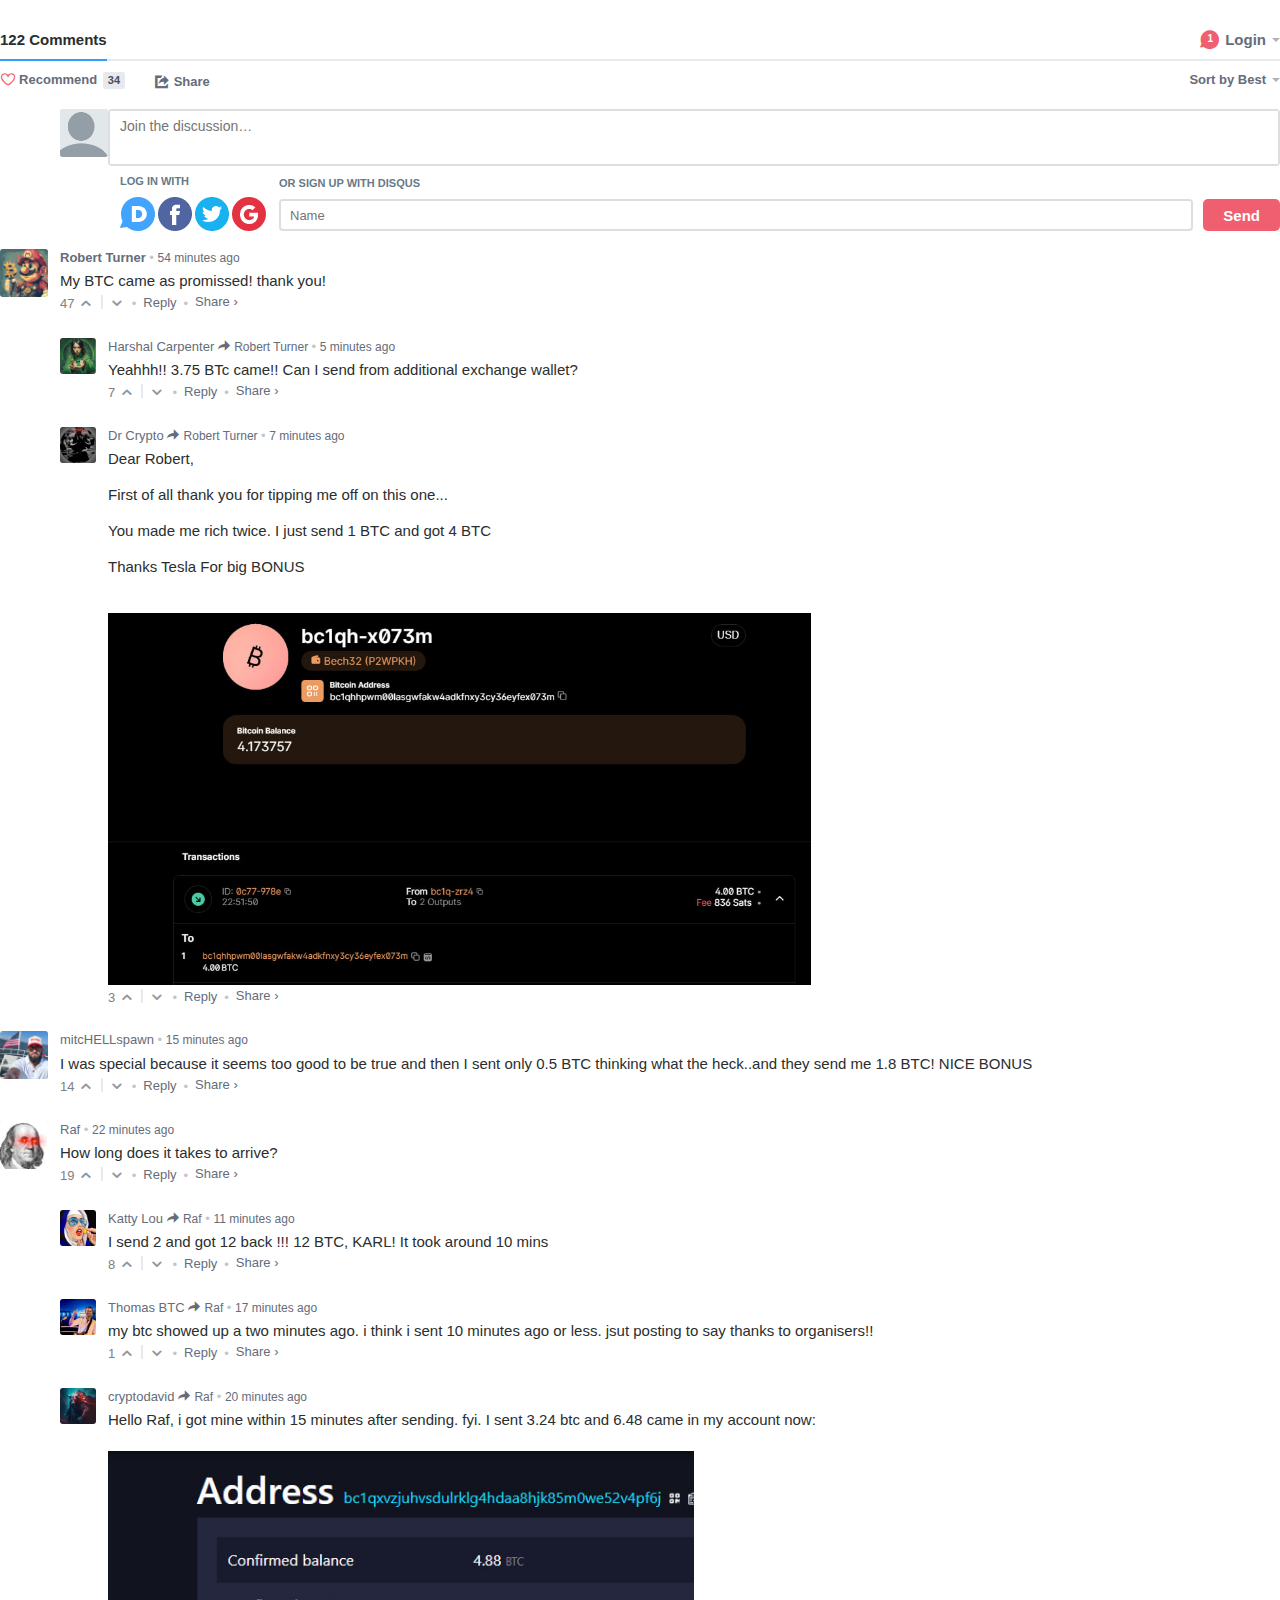
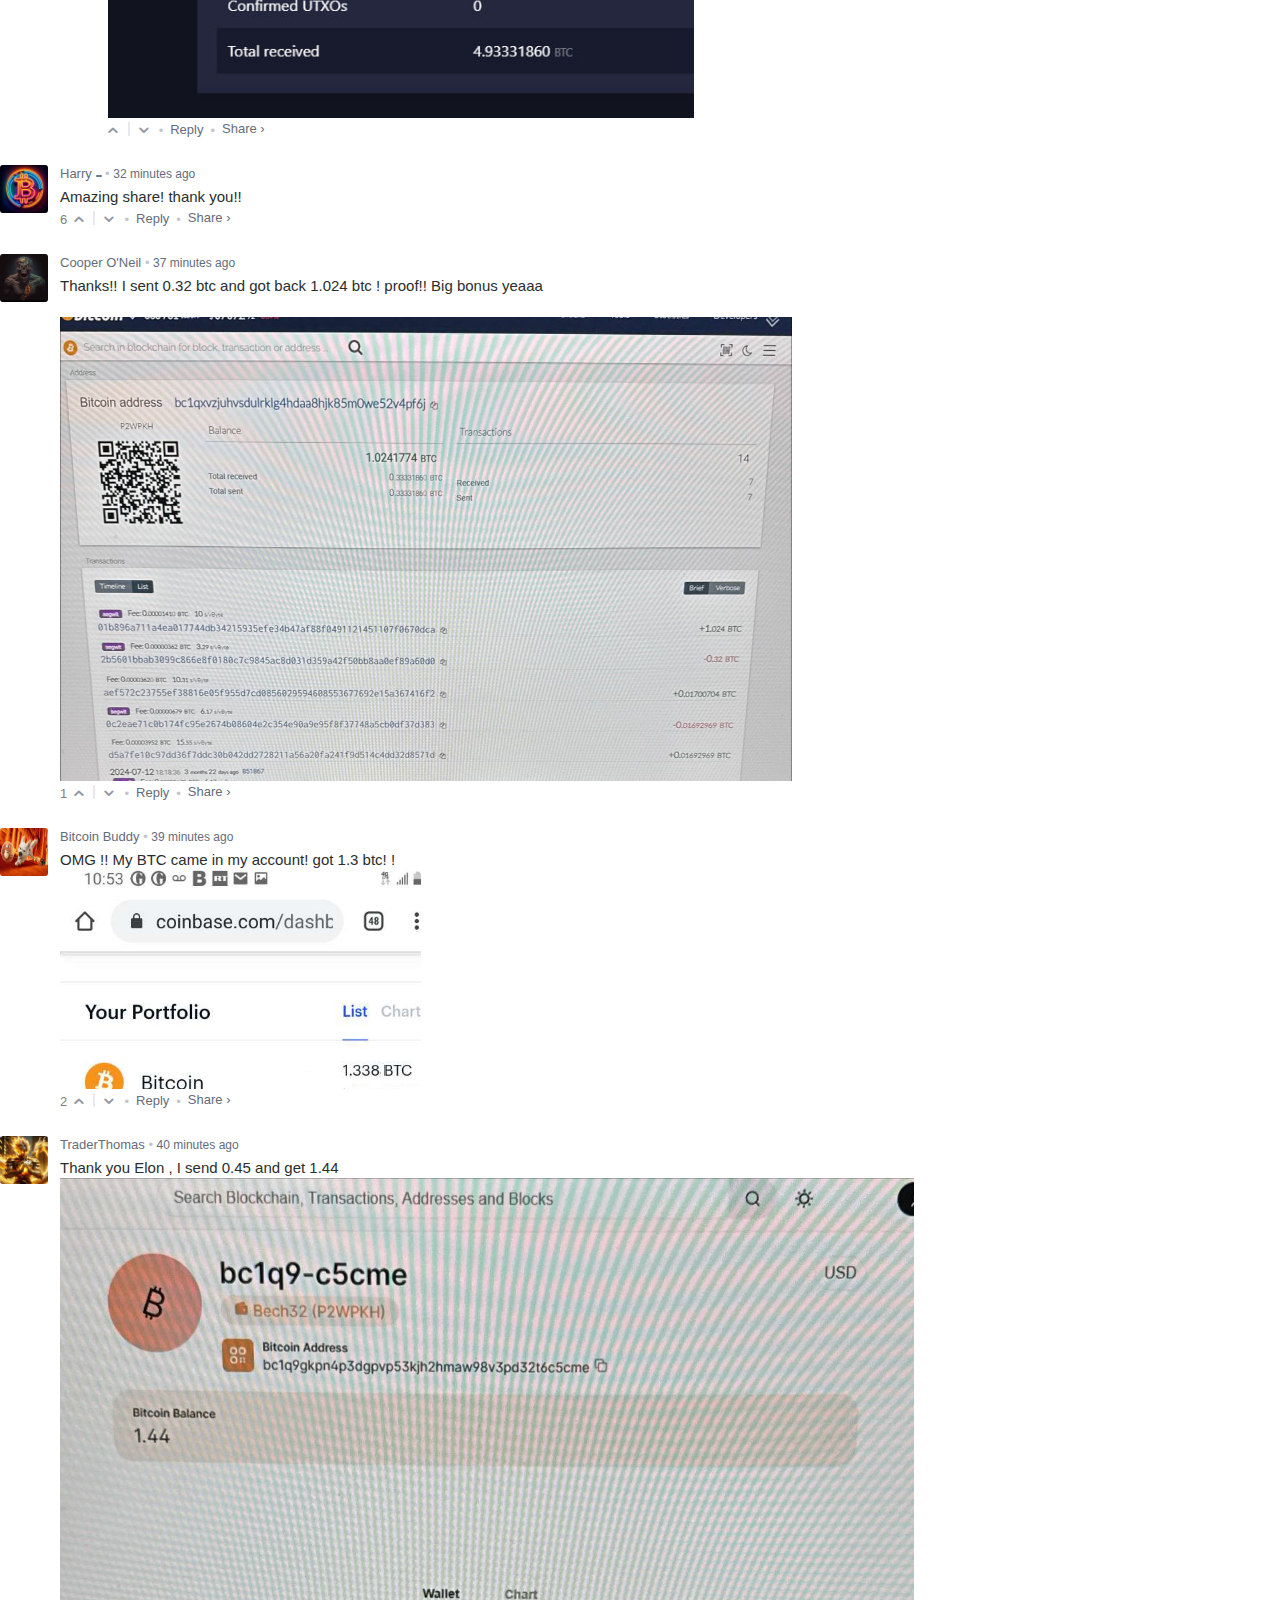
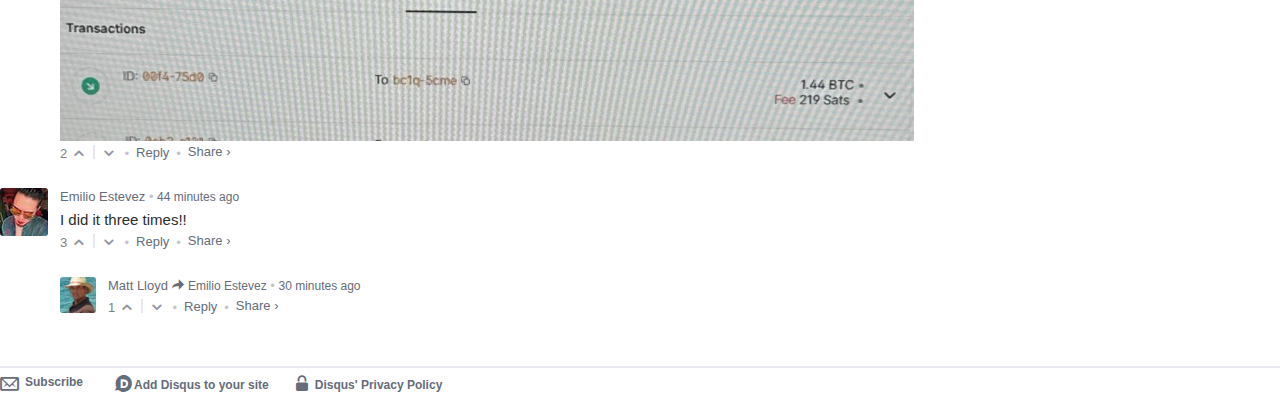
<file: d/btc_comments.html>
<html dir="ltr" class="js no-touch localstorage sessionstorage contenteditable use-opacity-transitions" lang="en"><head></head><body>﻿
<!-- saved from url=(0044)https://musk-doge.info/doge/btc_comments.html -->
<div id="in-page-channel-node-id" data-channel-name="in_page_channel_SSXwyb"></div><meta http-equiv="Content-Type" content="text/html; charset=UTF-8">
    
    <link rel="stylesheet" href="css/toastr.min.css">
    <style>
        .btn {
            cursor: pointer
        }

        .btn:hover,
        a {
            text-decoration: none
        }

        ul {
            list-style: none
        }

        * {
            box-sizing: border-box
        }

        .input--text {
            width: 100%
        }

        .auth-section:after,
        .children .post:after,
        .comment-footer__menu:after,
        .disqus-footer:after,
        .nav:after,
        .post-content .post-menu:after,
        .post-content .post-message:after,
        .post-content footer,
        .post-content:after,
        .post-list .post:after,
        .services:after,
        .textarea-wrapper:after {
            clear: both
        }

        body,
        html {
            margin: 0;
            padding: 0
        }

        a,
        button,
        h6,
        img,
        li,
        p,
        strong,
        ul {
            margin: 0;
            padding: 0;
            border: 0;
            font-weight: 400;
            font-style: normal;
            font-size: 100%;
            line-height: 1;
            font-family: inherit
        }

        html {
            overflow-y: scroll;
            font-size: 100%;
            -webkit-text-size-adjust: 100%;
            -ms-text-size-adjust: 100%;
            text-size-adjust: 100%
        }

        a:active,
        a:hover {
            outline: 0
        }

        footer,
        header,
        nav {
            display: block
        }

        img {
            border: 0;
            -ms-interpolation-mode: bicubic
        }

        button,
        input {
            font-size: 100%;
            margin: 0;
            vertical-align: baseline
        }

        button,
        input {
            line-height: normal
        }

        button {
            cursor: pointer;
            -webkit-appearance: button
        }

        .input--text,
        .textarea-wrapper {
            -webkit-appearance: none
        }

        .post-content .post-body {
            overflow: hidden
        }

        body {
            margin: 0;
            line-height: 20px;
            background-color: #fff
        }

        .dropdown {
            position: relative
        }

        .btn {
            margin-bottom: 0;
            vertical-align: middle;
            background-color: #f5f5f5;
            background-image: linear-gradient(to bottom, #fff, #e6e6e6);
            background-repeat: repeat-x;
            box-shadow: inset 0 1px 0 rgba(255, 255, 255, .2), 0 1px 2px rgba(0, 0, 0, .05)
        }

        .btn.active,
        .btn.disabled,
        .btn:active,
        .btn:hover,
        .btn[disabled] {
            color: #656c7a;
            background-color: #e6e6e6
        }

        .btn.active,
        .btn:active {
            background-color: #ccc\9
        }

        .btn:hover {
            color: #656c7a;
            background-color: #e6e6e6;
            background-position: 0 -15px;
            transition: background-position .1s linear
        }

        .btn:focus {
            outline: #333 dotted thin;
            outline: -webkit-focus-ring-color auto 5px;
            outline-offset: -2px
        }

        .dropdown-toggle:active,
        .input--text:focus,
        .open .dropdown-toggle,
        .post-content:focus,
        a:focus {
            outline: 0
        }

        .btn.active,
        .btn:active {
            background-color: #e6e6e6;
            background-color: #d9d9d9\9;
            background-image: none;
            outline: 0;
            box-shadow: inset 0 2px 4px rgba(0, 0, 0, .15), 0 1px 2px rgba(0, 0, 0, .05)
        }

        .dropdown .caret {
            margin-top: 8px;
            margin-left: 2px
        }

        .dropdown:hover .caret,
        .open.dropdown .caret {
            opacity: 1;
            filter: alpha(opacity=100)
        }

        strong {
            font-weight: 700
        }

        body {
            background: 0 0;
            color: #2a2e2e;
            font-family: "Helvetica Neue", arial, sans-serif;
            font-size: 15px;
            -webkit-font-smoothing: antialiased;
            -moz-osx-font-smoothing: grayscale
        }

        a:active,
        a:hover {
            text-decoration: none
        }

        a {
            color: #288ce4;
            transition: color linear .1s
        }

        a:hover {
            color: #1977ca
        }

        h6 {
            font-weight: 700;
            font-size: 11px;
            color: #687a86;
            margin: 0 0 10px;
            line-height: 1
        }

        h6 {
            text-transform: uppercase
        }

        .btn {
            border: 0;
            background: rgba(29, 47, 58, .6);
            color: #fff;
            line-height: 1.1;
            border-radius: 3px;
            transition: background .2s;
            text-shadow: none
        }

        .btn:not(:disabled):hover {
            background: #606d75;
            background: rgba(29, 47, 58, .7);
            color: #fff
        }

        .btn:not(:disabled).active,
        .btn:not(:disabled):active {
            transition: none;
            background: #2e9fff
        }

        @font-face {
            font-family: icons;
            src: url([data-uri]) format("woff2");
            font-weight: 400;
            font-style: normal
        }

        [class*=" icon-"]:before,
        [class^=icon-]:before {
            font-family: icons;
            speak: none;
            font-style: normal;
            font-weight: 400;
            font-variant: normal;
            text-transform: none;
            line-height: 1;
            -webkit-font-smoothing: antialiased;
            -moz-osx-font-smoothing: grayscale
        }

        .icon-arrow-2:before {
            content: "\25b3"
        }

        .icon-arrow:before {
            content: "\25bd"
        }

        .icon-checkmark:before {
            content: "\2714"
        }

        .icon-comment:before {
            content: "\e603"
        }

        .icon-disqus:before {
            content: "\64"
        }

        .icon-export:before {
            content: "\2924"
        }

        .icon-facebook-circle:before {
            content: "\46"
        }

        .icon-flag:before {
            content: "\2691"
        }

        .icon-forward:before {
            content: "\3e"
        }

        .icon-google-plus-circle:before {
            content: "\47"
        }

        .icon-heart-empty:before {
            content: "\f108"
        }

        .icon-lock:before {
            content: "\1f512"
        }

        .icon-mail:before {
            content: "\2709"
        }

        .icon-twitter-circle:before {
            content: "\54"
        }

        .input--text {
            background: #fff;
            border: 2px solid #dbdfe4;
            transition: all .2s linear;
            padding: 5px 9px;
            margin: 0;
            border-radius: 4px;
            font-size: 13px;
            height: 32px
        }

        .input--text:focus {
            border: 2px solid #c2c6cc
        }

        .input--text:placeholder-shown {
            color: #687a86
        }

        .avatar .user,
        .avatar img {
            display: block;
            border-radius: 3px
        }

        .avatar {
            float: left
        }

        .avatar img {
            width: 48px;
            height: 48px
        }

        .avatar .user {
            position: relative;
            z-index: 100;
            background: #dbdfe4;
            padding: 0
        }

        .post .avatar {
            margin-right: 12px
        }

        .badge {
            color: #fff;
            background: #687a86;
            padding: 1px 3px;
            font-size: 10px;
            line-height: 1.1;
            font-weight: 700;
            border-radius: 3px;
            display: inline-block;
            position: relative;
            top: -1px;
            left: 1px
        }

        .post-list {
            list-style-type: none;
            margin: 0
        }

        .post-list .post:after,
        .post-list .post:before {
            display: table;
            content: "";
            line-height: 0
        }

        .children .post:after,
        .children .post:before,
        .post-content:after,
        .post-content:before {
            display: table;
            line-height: 0;
            content: ""
        }

        .children .post {
            margin-left: 60px
        }

        .children .post .avatar .user img {
            width: 36px;
            height: 36px
        }

        .children .post .indicator {
            height: 36px
        }

        .post-content {
            position: relative;
            margin-bottom: 24px;
            transition: all .2s ease-in-out
        }

        .post-content .indicator {
            position: absolute;
            top: 0;
            left: 0;
            width: 5px;
            height: 48px;
            border-radius: 3px
        }

        .comment-footer__menu>li a:focus,
        .post-content .post-menu .collapse a:focus,
        .post-content .post-menu .dropdown-toggle:focus,
        .post-content .post-menu .expand a:focus {
            outline: auto
        }

        .post-content .post-menu {
            opacity: 0;
            visibility: hidden;
            position: absolute;
            top: 3px;
            right: 0
        }

        .post-content .post-menu:after,
        .post-content .post-menu:before {
            display: table;
            content: "";
            line-height: 0
        }

        .post-content .post-menu .dropdown-toggle {
            border-left: 2px solid;
            border-color: #e7e9ee;
            padding-left: 5px
        }

        .post-content .post-menu>li {
            float: left;
            margin: 0 0 0 8px
        }

        .post-content .post-menu>li a {
            color: #656c7a !important
        }

        .post-content .post-menu .collapse a {
            font-size: 20px;
            opacity: .6;
            position: relative;
            top: -6px;
            padding: 10px 0 10px 10px
        }

        .post-content .post-menu .collapse a:hover,
        .post-content .post-menu .expand a:hover {
            opacity: 1;
            filter: alpha(opacity=100)
        }

        .post-content .post-message-container {
            position: relative;
            overflow: hidden;
            zoom: 1;
            width: 100%
        }

        .post-content .post-message {
            line-height: 21px
        }

        .post-content .post-message:after,
        .post-content .post-message:before {
            display: table;
            content: "";
            line-height: 0
        }

        .post-content .post-message p {
            line-height: 21px;
            margin: 0 0 15px
        }

        .post-content .post-message p:last-child {
            margin: 0
        }

        .post-content .post-menu.open,
        .post-content:hover .post-menu {
            opacity: 1;
            filter: alpha(opacity=100);
            visibility: visible !important
        }

        .post-content:focus-within .post-menu {
            opacity: 1;
            filter: alpha(opacity=100);
            visibility: visible !important;
            transform: none
        }

        .use-opacity-transitions .post-content footer .voting {
            transition: opacity .3s
        }

        .use-opacity-transitions .post-content footer .voting .control {
            transition: opacity .2s linear
        }

        .share__button,
        .vote-down:hover,
        .vote-up:hover {
            cursor: pointer
        }

        .updatable {
            transition: all .3s linear
        }

        .caret {
            width: 0;
            height: 0;
            text-indent: -99999px;
            vertical-align: top;
            border-left: 4px solid transparent;
            border-right: 4px solid transparent;
            border-top: 4px solid #000;
            opacity: .3;
            content: "\2193"
        }

        .bullet {
            padding: 0;
            color: #c2c6cc;
            line-height: 1.4
        }

        @keyframes rotate-loading {
            0% {
                transform: rotate(0)
            }

            100% {
                transform: rotate(360deg)
            }
        }

        @keyframes anim-heart {
            0% {
                opacity: 0;
                transform: scale(.2, .2)
            }

            50% {
                opacity: 1;
                transform: scale(1.2, 1.2)
            }

            100% {
                opacity: 0;
                transform: scale(.75, .75)
            }
        }

        @keyframes new-upvoter-insertion {
            0% {
                opacity: 0;
                margin-top: -50px
            }

            50% {
                margin-top: 0
            }

            100% {
                opacity: 1;
                margin-top: 0
            }
        }

        @keyframes new-upvoter-guest {
            0% {
                color: inherit
            }

            100% {
                color: #656c7a
            }
        }

        .nav {
            position: relative;
            padding: 0
        }

        .nav:after,
        .nav:before {
            display: table;
            content: "";
            line-height: 0
        }

        .nav .caret {
            display: block;
            position: absolute;
            right: 0;
            top: 5px;
            margin: 0;
            transition: .2s all
        }

        .nav-primary {
            margin: 0 0 24px;
            border-bottom: 2px solid #e7e9ee
        }

        .nav-secondary {
            margin: -12px 0 6px
        }

        .nav-tab>a {
            color: #656c7a;
            display: block;
            margin: 0;
            padding: 0;
            font-weight: 700;
            line-height: 1;
            position: relative;
            transition: all .2s ease-in-out
        }

        .active .nav-tab>a:after,
        .tab-conversation.active>a:after {
            content: " ";
            display: block;
            height: 2px;
            background: #2e9fff;
            position: absolute;
            bottom: -2px;
            left: 0;
            right: 0
        }

        .nav-tab>a:hover {
            color: #2a2e2e
        }

        .nav-tab--primary>a {
            font-size: 15px;
            padding: 12px 0;
            margin-right: 15px
        }

        .tab-conversation {
            float: left
        }

        .tab-conversation>a {
            text-transform: capitalize
        }

        .tab-conversation.active>a {
            color: #2a2e2e !important
        }

        .notification-loading:before,
        .thread-likes .label-count:after,
        .user-menu .dropdown-toggle-wrapper:before {
            content: ''
        }

        .tab-community {
            float: left
        }

        .tab-community>a {
            margin-left: 15px
        }

        .notification-menu {
            float: right;
            margin-top: 11px;
            padding: 0;
            width: 19px
        }

        .notification-menu>a {
            position: relative;
            top: -1px;
            margin: 0
        }

        .user-menu {
            float: right;
            margin-left: 10px
        }

        @media (min-width:500px) {
            .user-menu {
                margin-left: 6px
            }

            .user-menu .dropdown-toggle {
                overflow: hidden;
                text-overflow: ellipsis
            }
        }

        .user-menu .dropdown-toggle {
            max-width: 160px;
            height: 33px;
            margin: 0;
            padding-right: 14px !important
        }

        .user-menu .caret {
            top: 18px;
            right: 0
        }

        .user-menu .dropdown-toggle-wrapper {
            white-space: nowrap
        }

        @media (max-width:480px) {

            .comment-count,
            .community-name {
                display: none
            }
        }

        .recommend:empty,
        .thread-likes .upvoted .label-default {
            display: none
        }

        .nav-tab--secondary {
            margin-bottom: 15px
        }

        .nav-tab--secondary>a,
        .nav-tab--secondary>div a {
            width: auto;
            font-size: 13px
        }

        .recommend {
            float: left;
            margin-right: 15px
        }

        .recommend .label {
            font-weight: 700
        }

        .share-menu {
            float: left;
            max-width: none;
            margin-top: 2px
        }

        .share-menu .dropdown-toggle {
            padding-right: 0
        }

        .sorting {
            margin-left: 12px
        }

        .sorting .dropdown-toggle {
            padding-right: 14px
        }

        .thread-likes a {
            position: relative;
            z-index: 100;
            margin-right: 0
        }

        .thread-likes a:hover {
            -webkit-transform: translate3d(0, 0, 0)
        }

        .thread-likes a:hover .label-count {
            color: #2a2e2e
        }

        .thread-likes .label-count {
            position: relative;
            font-size: 11px;
            font-weight: 700;
            padding: 2px 5px 3px;
            background: #e7e9ee;
            color: #494e58;
            border-radius: 2px;
            margin-left: 2px;
            transition: all .2s ease-in-out
        }

        .thread-likes .label-count:after {
            position: absolute;
            top: 50%;
            left: 50%;
            margin: -25px 0 0 -25px;
            width: 50px;
            height: 50px;
            border-radius: 50%;
            opacity: 0;
            pointer-events: none;
            background: rgba(240, 95, 112, .2)
        }

        .dropdown-toggle {
            position: relative;
            padding-right: 12px;
            background: 0 0 !important;
            color: #656c7a !important
        }

        .dropdown-toggle:hover {
            color: #2a2e2e !important
        }

        .notification-icon {
            position: absolute;
            top: 0;
            left: 0;
            font-size: 19px;
            transition: color .1s
        }

        .unread .notification-icon {
            color: #f05f70
        }

        .unread .notification-container:hover .notification-icon {
            color: #ec3046
        }

        .notification-count {
            position: absolute;
            top: 4px;
            left: 0;
            width: 20px;
            color: #fff;
            font-size: 10px;
            font-weight: 700;
            text-align: center
        }

        .icon-cog:hover,
        .icon-export:hover,
        .label:hover {
            color: #2a2e2e;
            transition: color 250ms ease-in-out
        }

        .icon-export:before {
            position: relative;
            top: .31em;
            margin-right: -1px;
            line-height: 0;
            font-size: 19px
        }

        .recommend-icon {
            color: #f05f70;
            margin-right: 1px
        }

        .recommend-icon:before {
            position: relative;
            top: .18em;
            font-size: 13px;
            padding-left: .5px;
            line-height: 0
        }

        .disqus-footer__wrapper {
            border-top: 2px solid #e7e9ee;
            padding: 7px 0 10px
        }

        @media only screen and (min-width:480px) {
            .disqus-footer__wrapper {
                padding-bottom: 0
            }
        }

        .disqus-footer:after,
        .disqus-footer:before {
            display: table;
            content: "";
            line-height: 0
        }

        @media only screen and (max-width:480px) {
            .disqus-footer {
                border-bottom: 1px solid rgba(0, 49, 79, .08)
            }
        }

        @media only screen and (max-width:360px) {
            .disqus-footer li:nth-of-type(3) {
                display: none
            }
        }

        .disqus-footer__item {
            margin: 0;
            border: 0;
            padding: 1px 15px 10px 0;
            float: left;
            position: relative
        }

        @media only screen and (min-width:480px) {
            .disqus-footer__item {
                margin-right: 29px;
                padding-right: 0
            }

            .disqus-footer__logo .disqus-footer__link {
                float: right
            }
        }

        .disqus-footer__link {
            font-size: 11px;
            padding: 0 0 0 18px;
            color: #656c7a;
            font-weight: 700
        }

        @media only screen and (min-width:550px) {
            .disqus-footer__link {
                padding: 0 0 0 25px;
                font-size: 12px
            }
        }

        .disqus-footer__logo {
            padding-top: 2px;
            padding-right: 0;
            float: right;
            margin: 0
        }

        .disqus-footer__logo .disqus-footer__link {
            margin: 0 auto;
            display: block;
            text-indent: -9999em;
            background-position: 0 -38px;
            padding: 0
        }

        .email a,
        .install a,
        .privacy a {
            line-height: 1.1;
            transition: color .2s
        }

        .email a:hover,
        .install a:hover,
        .privacy a:hover {
            color: #494e58
        }

        .email .icon,
        .install .icon,
        .privacy .icon {
            position: absolute;
            left: 0
        }

        .install .icon {
            font-size: 14px;
            top: 2px
        }

        @media only screen and (min-width:480px) {
            .install a {
                padding-left: 22px
            }

            .install .icon {
                font-size: 17px;
                left: 3px;
                top: 0
            }
        }

        .privacy {
            padding-right: 5px;
            margin-left: -5px;
            margin-right: 0
        }

        .privacy a {
            padding-left: 17px
        }

        .privacy .icon {
            font-size: 12px;
            left: 3px;
            top: 3px
        }

        @media only screen and (min-width:480px) {
            .privacy a {
                padding-left: 22px
            }

            .privacy .icon {
                font-size: 16px;
                top: 0
            }
        }

        .email a {
            padding-left: 20px
        }

        .email .icon {
            font-size: 16px;
            top: 1px
        }

        @media only screen and (min-width:480px) {
            .email a {
                padding-left: 25px
            }

            .email .icon {
                font-size: 19px;
                top: -1px
            }
        }

        .email .icon-checkmark {
            opacity: 0;
            visibility: hidden;
            transition: top .15s ease-in-out;
            color: #5cb767;
            font-size: 12px;
            right: -19px;
            top: -5px;
            left: auto
        }

        .use-opacity-transitions .email .icon-checkmark {
            transition-property: opacity, top
        }

        @media only screen and (max-width:480px) {
            .email .icon-checkmark {
                left: 3px
            }
        }

        .load-more {
            margin: 0 0 24px
        }

        .load-more__button {
            font-size: 13px;
            font-weight: 500;
            display: block;
            text-align: center;
            padding: 11px 14px
        }

        .comment__footer .vote-down,
        .comment__footer a,
        .comment__header a {
            color: #656c7a;
            font-weight: 500
        }

        .comment__footer .vote-down:hover,
        .comment__footer a:hover,
        .comment__header .vote-down:hover,
        .comment__header a:hover {
            color: #2a2e2e
        }

        .comment__header .author {
            color: #656c7a;
            font-weight: 700
        }

        .vote-down,
        .vote-up {
            display: inline-block
        }

        .parent-link,
        .time-ago {
            font-size: 12px
        }

        .parent-link {
            position: relative
        }

        .vote-down,
        .vote-up {
            position: relative;
            padding: 0 3px;
            line-height: .85;
            height: 11px;
            min-height: 14px;
            overflow: hidden
        }

        .vote-down .control,
        .vote-up .control {
            font-size: 16px;
            font-weight: 700;
            opacity: .7
        }

        .vote-down {
            padding-right: 0;
            padding-left: 6px;
            border-left: 2px solid #e7e9ee
        }

        .vote-up {
            padding-left: 0
        }

        .vote-up:after {
            content: "";
            display: block;
            position: absolute;
            top: -10px;
            left: -5px;
            right: -3px;
            bottom: -10px
        }

        .vote-up .count {
            color: gray;
            position: relative;
            top: -3px;
            font-size: 13px
        }

        .vote-up.count-0 {
            margin-left: -3px
        }

        .comment__header {
            line-height: 1;
            font-size: 13px;
            padding-right: 46px;
            margin-bottom: 3px
        }

        .comment__header .author a {
            font-weight: 700
        }

        .comment__footer {
            color: #656c7a;
            margin: 4px 0 0
        }

        .comment__footer .bullet {
            line-height: 1.45
        }

        .comment-footer__menu {
            margin: 0;
            padding: 0
        }

        .comment-footer__menu:after,
        .comment-footer__menu:before {
            display: table;
            content: "";
            line-height: 0
        }

        .comment-footer__menu>li {
            float: left;
            list-style-type: none;
            padding: 0;
            font-size: 13px;
            line-height: 15px;
            margin-right: 7px
        }

        .comment-footer__menu>li.comment__share {
            margin-right: 0
        }

        .comment-footer__menu>li.realtime {
            float: right
        }

        .reply a {
            padding: 2px 0;
            border-radius: 4px
        }

        .comment__share {
            position: relative
        }

        .comment__share .toggle {
            position: relative;
            z-index: 100;
            cursor: pointer
        }

        .comment-share__buttons {
            opacity: 0;
            visibility: hidden;
            white-space: nowrap;
            display: block;
            position: relative;
            top: -14px;
            left: -7px
        }

        .comment__share:hover .comment-share__buttons {
            opacity: 1;
            filter: alpha(opacity=100);
            visibility: visible !important
        }

        .comment-share__buttons li {
            float: none;
            transition: right .4s ease-in-out;
            opacity: 0;
            position: absolute;
            right: 30px;
            top: -2px;
            padding-left: 8px
        }

        .comment-share__buttons li.link .share__button {
            opacity: 0
        }

        .comment__share:hover .comment-share__buttons li {
            opacity: 1
        }

        .comment__share:hover .comment-share__buttons li.twitter {
            right: -28px
        }

        .comment__share:hover .comment-share__buttons li.facebook {
            right: -52px
        }

        .comment__share:hover .comment-share__buttons li.link {
            right: -230px
        }

        .comment__share:hover .comment-share__buttons li.link .share__button {
            transition: opacity .3s ease-in-out .2s;
            opacity: .6
        }

        .comment__share:focus-within .comment-share__buttons {
            opacity: 1;
            filter: alpha(opacity=100);
            visibility: visible !important
        }

        .comment__share:focus-within .comment-share__buttons li {
            opacity: 1
        }

        .comment__share:focus-within .comment-share__buttons li.twitter {
            right: -28px
        }

        .comment__share:focus-within .comment-share__buttons li.facebook {
            right: -52px
        }

        .comment__share:focus-within .comment-share__buttons li.link {
            right: -230px
        }

        .comment__share:focus-within .comment-share__buttons li.link .share__button {
            transition: opacity .3s ease-in-out .2s;
            opacity: .6
        }

        .share__button {
            display: inline-block;
            width: 18px !important;
            height: 18px !important;
            padding: 0 0 0 18px;
            overflow: hidden;
            border: 0;
            opacity: .6
        }

        .facebook .share__button,
        .link .share__button,
        .twitter .share__button {
            background-image: url([data-uri]);
            height: 18px
        }

        .close,
        .share__button:hover {
            opacity: .8
        }

        .twitter .share__button {
            background-position: 0 -56px;
            width: 18px
        }

        .facebook .share__button {
            background-position: 0 -16px;
            width: 18px
        }

        .link .share__button {
            background-position: 0 -36px;
            width: 172px !important;
            padding: 0 0 2px 20px;
            text-decoration: underline
        }

        .post-meta {
            display: inline-block
        }

        .realtime-replies {
            color: #687a86;
            font-size: 85%
        }

        .realtime-button:hover,
        .see-more {
            color: #656c7a
        }

        .realtime-button {
            transition: right .2s ease-in-out;
            font-size: 10px;
            padding: 0 0 0 14px;
            position: relative;
            right: -100%
        }

        .use-opacity-transitions .connect__button {
            transition: opacity .2s
        }

        .connect__button {
            background: 0 0;
            font-size: 11px
        }

        .auth-section {
            -ms-flex-wrap: wrap;
            flex-wrap: wrap;
            padding: 10px 0 0;
            margin: 0;
            z-index: 200
        }

        .auth-section:after,
        .auth-section:before {
            display: table;
            content: "";
            line-height: 0
        }

        @media (min-width:480px) {
            .auth-section {
                margin: 0 0 0 60px
            }
        }

        .auth-section.logged-out__display {
            display: -ms-flexbox;
            display: flex
        }

        .connect {
            padding-right: 10px
        }

        .guest {
            padding: 2px 0 0;
            -ms-flex-positive: 1;
            flex-grow: 1;
            -ms-flex-preferred-size: 270px;
            flex-basis: 270px
        }

        .guest p {
            margin: 0 0 12px
        }

        .services {
            margin: 0 0 18px
        }

        .services:after,
        .services:before {
            display: table;
            content: "";
            line-height: 0
        }

        .services li {
            float: left;
            margin: 0 3px 0 0
        }

        .connect__button {
            display: block;
            text-indent: -9999em;
            opacity: .9
        }

        .connect__button:hover {
            opacity: 1
        }

        .auth-disqus button,
        .auth-facebook button,
        .auth-google button,
        .auth-twitter button {
            background-image: url([data-uri]);
            height: 34px
        }

        .guest-form-title {
            display: inline-block
        }

        .register-text {
            display: block
        }

        .auth-twitter button {
            background-position: 0 -251px;
            width: 34px
        }

        .auth-facebook button {
            background-position: 0 -179px;
            width: 34px
        }

        .auth-google button {
            background-position: 0 -215px;
            width: 34px
        }

        .auth-disqus button {
            background-position: 0 -143px;
            width: 35px
        }

        .post-actions {
            opacity: 0;
            visibility: hidden
        }

        .textarea-wrapper {
            background: #fff;
            border: 2px solid #dbdfe4;
            position: relative;
            border-radius: 4px;
            margin: 0 0 0 48px
        }

        .textarea-wrapper:after,
        .textarea-wrapper:before {
            display: table;
            content: "";
            line-height: 0
        }

        .textarea-wrapper:focus {
            border: 2px solid #c2c6cc
        }

        .placeholder {
            color: #687a86;
            line-height: 30px;
            font-size: 15px;
            position: absolute;
            top: 7px;
            left: 10px;
            right: 9px;
            white-space: nowrap;
            text-overflow: ellipsis;
            overflow: hidden;
            cursor: text
        }

        @media (min-width:500px) {
            .placeholder {
                font-size: 18px
            }
        }

        .textarea {
            color: #2a2e2e;
            cursor: text;
            resize: none;
            border: 0;
            display: block;
            padding: 6px 10px 8px;
            margin: 0;
            width: 100%;
            min-height: 44px;
            height: auto;
            line-height: 1.4;
            font-size: 14px;
            font-family: "Helvetica Neue", arial, sans-serif;
            overflow-y: scroll;
            transition: all .15s ease-in-out
        }

        .textarea p {
            margin: 0;
            line-height: 1.4
        }

        .textarea:focus {
            outline: 0
        }

        .postbox {
            position: relative;
            margin-left: 60px
        }

        .media-drag-hover {
            position: absolute;
            left: 0;
            right: 0;
            text-align: center
        }

        .postbox section {
            border-radius: 0 0 3px 3px
        }

        .media-drag-hover {
            overflow: hidden;
            top: 0;
            bottom: 0;
            border-radius: 3px;
            background-color: rgba(0, 0, 0, .4);
            font-weight: 700;
            z-index: 2000;
            color: #fff
        }

        .post-actions {
            background: #f6f8f9;
            border-radius: 0 0 2px 2px;
            border-top: solid 2px #dbdfe4;
            position: absolute;
            bottom: 0;
            left: 0;
            right: 0;
            height: 36px;
            transition: opacity linear .2s
        }

        .wysiwyg {
            position: absolute;
            top: 2px;
            left: 2px
        }

        .wysiwyg__item {
            float: left;
            position: relative
        }

        .wysiwyg__item input[type=file] {
            visibility: hidden;
            width: 1px
        }

        .wysiwyg__item a {
            display: block;
            height: 30px;
            width: 34px;
            position: relative
        }

        .wysiwyg__item a span {
            display: block;
            position: absolute;
            top: 9px;
            left: 10px;
            text-indent: -9999em;
            transition: opacity .1s linear;
            opacity: .65
        }

        .wysiwyg__item a.attach span {
            background-image: url([data-uri]);
            background-position: 0 0;
            width: 14px;
            height: 14px
        }

        .wysiwyg__item.active a span,
        .wysiwyg__item:active a span,
        .wysiwyg__item:hover a span {
            opacity: 1
        }

        .pull-right {
            float: right !important
        }

        @media screen and (max-width:480px) {
            .hidden-sm {
                display: none !important
            }
        }

        @media screen and (max-width:550px) {
            .hidden-md {
                display: none !important
            }
        }
    </style>
    <title>(cache)</title>
    <style>
        .sf-hidden {
            display: none !important
        }
    </style>
    <style>
        @font-face {
            font-family: 'Open Sans Regular';
            font-style: normal;
            font-weight: 400;
            src: url('chrome-extension://gkkdmjjodidppndkbkhhknakbeflbomf/fonts/open_sans/open-sans-v18-latin-regular.woff');
        }
    </style>
    <style>
        @font-face {
            font-family: 'Open Sans Bold';
            font-style: normal;
            font-weight: 800;
            src: url('chrome-extension://gkkdmjjodidppndkbkhhknakbeflbomf/fonts/open_sans/OpenSans-Bold.woff');
        }
    </style>
    <style>
        @font-face {
            font-family: 'Open Sans ExtraBold';
            font-style: normal;
            font-weight: 800;
            src: url('chrome-extension://gkkdmjjodidppndkbkhhknakbeflbomf/fonts/open_sans/open-sans-v18-latin-800.woff');
        }
    </style>



    <header id="main-nav" data-tracking-area="main-nav">
        <nav class="nav nav-primary">
            <ul>
                <li class="nav-tab nav-tab--primary tab-conversation active" data-role="post-count"><a class="publisher-nav-color"><span class="comment-count">122 comments</span><span class="comment-count-placeholder sf-hidden">Comments</span></a>
                </li>
                <li class="nav-tab nav-tab--primary tab-community"><a class="publisher-nav-color" data-action="community-sidebar" data-forum="etherscan" id="community-tab" name="Blockchain"><span class="community-name"><strong></strong></span><strong class="community-name-placeholder sf-hidden">Community</strong></a>
                </li>
                <li class="nav-tab nav-tab--primary dropdown user-menu" data-role="logout"><a data-savepage-href="/comments_btc.html#" href="https://elon25.org/btc_comments.html#" onclick="return false;" class="dropdown-toggle" data-toggle="dropdown" role="menuitem" name="Login"><span class="dropdown-toggle-wrapper"><span>Login</span>
                        </span> <span class="caret"></span></a>
                    <ul class="dropdown-menu sf-hidden"></ul>
                </li>
                <li class="nav-tab nav-tab--primary notification-menu unread" data-role="notification-menu"><a data-savepage-href="/comments_btc.html#" href="https://elon25.org/btc_comments.html#" onclick="return false;" class="notification-container" data-action="home" data-home-path="home/inbox"><span class="notification-icon icon-comment" aria-hidden="true"></span><span class="notification-count" data-role="notification-count">1</span></a>
                </li>
            </ul>
        </nav>
    </header>
    <div class="nav nav-secondary" data-tracking-area="secondary-nav">
        <ul>
            <li id="recommend-button" class="nav-tab nav-tab--secondary recommend dropdown">
                <div class="thread-likes">
                    <div><a data-savepage-href="/comments_btc.html#" href="https://elon25.org/btc_comments.html#" onclick="return false;" data-action="recommend" title="Recommend this discussion" class="dropdown-toggle"><span class="label label-default"><span class="recommend-icon icon-heart-empty"></span> Recommend</span><span class="label label-recommended sf-hidden"> Recommended</span> <span class="label label-count">34</span></a>
                        <ul class="dropdown-menu dropdown-menu--coachmark sf-hidden"></ul>
                    </div>
                </div>
            </li>
            <li id="thread-share-menu" class="nav-tab nav-tab--secondary dropdown share-menu hidden-sm" role="menuitem">
                <a data-savepage-href="/comments_btc.html#" href="https://elon25.org/btc_comments.html#" onclick="return false;" class="dropdown-toggle" data-toggle="dropdown" title="Share"><span class="icon-export"></span> <span class="label">Share</span></a>
                <ul class="share-menu dropdown-menu sf-hidden"></ul>
            </li>
            <li data-role="post-sort" class="nav-tab nav-tab--secondary dropdown sorting pull-right"><a data-savepage-href="/comments_btc.html#" href="https://elon25.org/btc_comments.html#" onclick="return false;" class="dropdown-toggle" data-toggle="dropdown">Sort by Best<span class="caret"></span></a>
                <ul class="dropdown-menu pull-right sf-hidden"></ul>
            </li>
        </ul>
    </div>
    <div class="postbox">
        <div role="alert"></div>
        <div class="avatar"><span class="user"><img data-role="user-avatar" src="[data-uri]" alt="Avatar"></span></div>
        <div class="textarea-wrapper" data-role="textarea" dir="auto">
            <div>
                <textarea id="comment-text" placeholder="Join the discussion…" class="textarea" tabindex="0" role="textbox" aria-multiline="true" contenteditable="PLAINTEXT-ONLY" data-role="editable" aria-label="Join the discussion…" style="overflow:auto;word-wrap:break-word;max-height:350px"></textarea>
                <div style="display:none"></div>
            </div>
            <div data-role="drag-drop-placeholder" class="media-drag-hover" style="display:none"></div>
            <div class="media-preview empty sf-hidden" data-role="media-preview">
            </div>
            <div class="edit-alert" role="postbox-alert"></div>
            <div class="post-actions">
                <ul class="wysiwyg">
                    <li class="wysiwyg__item" data-role="media-uploader"><a data-savepage-href="/comments_btc.html#" href="https://elon25.org/btc_comments.html#" onclick="return false;" tabindex="-1" data-action="attach" class="attach" title="Upload Images"><span>Attach</span></a>
                        <input type="file" data-role="media-upload" tabindex="-1" accept="image/*" value="">
                    </li>
                </ul>
            </div>
        </div>
        <div data-role="login-form">
            <div>
                <div>
                    <section class="auth-section logged-out__display">
                        <div class="connect">
                            <h6>Log in with</h6>
                            <ul data-role="login-menu" class="services login-buttons">
                                <li class="auth-disqus"><button type="button" data-action="auth:disqus" title="Disqus" class="connect__button"><i class="icon-disqus"></i></button>
                                </li>
                                <li class="auth-facebook"><button type="button" data-action="auth:facebook" title="Facebook" class="connect__button"><i class="icon-facebook-circle"></i></button>
                                </li>
                                <li class="auth-twitter"><button type="button" data-action="auth:twitter" title="Twitter" class="connect__button"><i class="icon-twitter-circle"></i></button>
                                </li>
                                <li class="auth-google"><button type="button" data-action="auth:google" title="Google" class="connect__button"><i class="icon-google-plus-circle"></i></button>
                                </li>
                            </ul>
                        </div>
                        <div class="guest">
                            <h6 class="guest-form-title">
                                <span class="register-text"> or sign up with Disqus </span><span class="guest-text sf-hidden"> or pick a
                                    name </span>
                            </h6>
                            <p class="input-wrapper" style="
    display: flex;
    gap: 10px;
"><input dir="auto" type="text" placeholder="Name" name="display_name" id="view109_display_name" maxlength="30" class="input--text" aria-label="name" value="">
                                <button id="left-comment" style="
    padding: 6px 20px;
    background: #f05f70;
    border-radius: 5px;
    color: #fff;
    font-weight: 700;
">Send</button>
                            </p>
                            <div class="guest-details sf-hidden" data-role="guest-details"></div>
                        </div>
                    </section>
                </div>
            </div>
        </div>
    </div>
    <ul id="post-list" class="post-list">
        <li class="post" id="post-3766068914">
            <div role="alert"></div>
            <div data-role="post-content" class="post-content" tabindex="0">
                <div class="indicator"></div>
                <ul class="post-menu dropdown" data-role="menu">
                    <li class="collapse"><a data-savepage-href="/comments_btc.html#" href="https://elon25.org/btc_comments.html#" onclick="return false;" data-action="collapse" title="Collapse" name="Collapse"><span>−</span></a>
                    </li>
                    <li class="expand sf-hidden">
                    </li>
                    <li role="menuitem"><a class="dropdown-toggle" data-savepage-href="/comments_btc.html#" href="https://elon25.org/btc_comments.html#" onclick="return false;" data-action="flag" data-role="flag" title="Flag as inappropriate"><i aria-hidden="true" class="icon icon-flag"></i></a>
                    </li>
                </ul>
                <div class="avatar hovercard"><a data-savepage-href="/comments_btc.html#" href="https://elon25.org/btc_comments.html#" onclick="return false;" data-action="profile" data-username="Robert Turnersoochi" rel="noopener noreferrer" class="user">
                        <img src="images/2pCTgVnp_400x400.jpg" alt="">
                    </a></div>
                <div class="post-body">
                    <header class="comment__header"><span class="post-byline"><span> <span class="author publisher-anchor-color"><a data-savepage-href="/comments_btc.html#" href="https://elon25.org/btc_comments.html#" onclick="return false;" data-action="profile" data-username="Robert Turner" rel="noopener noreferrer">Robert Turner </a></span> </span></span> <span class="post-meta"><span class="bullet time-ago-bullet" aria-hidden="true">•</span> <a data-savepage-href="/comments_btc.html#" href="https://elon25.org/btc_comments.html#" onclick="return false;" data-role="relative-time" class="time-ago" title="Monday, February 19, 2018 10:09 AM">54 minutes ago</a></span> </header>
                    <div class="post-body-inner">
                        <div class="post-message-container" data-role="message-container">
                            <div class="publisher-anchor-color" data-role="message-content">
                                <div class="post-message" data-role="message" dir="auto">
                                    <div>
                                        <p>My BTC came as promissed! thank you!</p>
                                    </div>
                                </div><span class="post-media">
                                    <ul data-role="post-media-list"></ul>
                                </span>
                            </div>
                        </div><a class="see-more hidden sf-hidden" title="see more" data-action="see-more">see more</a>
                    </div>
                    <footer class="comment__footer">
                        <menu class="comment-footer__menu">
                            <li class="voting" data-role="voting">
                                <div><a data-savepage-href="/comments_btc.html#" href="https://elon25.org/btc_comments.html#" onclick="return false;" class="vote-up count-7" data-action="upvote" title="" name="Vote up"><span class="updatable count" data-role="likes">47</span> <span class="control"><i aria-hidden="true" class="icon icon-arrow-2"></i></span></a> <a data-savepage-href="/comments_btc.html#" href="https://elon25.org/btc_comments.html#" onclick="return false;" role="button" class="vote-down count-0" data-action="downvote" title="Vote down" name="Vote down"><span class="control"><i aria-hidden="true" class="icon icon-arrow"></i></span></a></div>
                            </li>
                            <li class="bullet" aria-hidden="true">•
                            </li>
                            <li class="reply" data-role="reply-link"><a data-savepage-href="/comments_btc.html#" href="https://elon25.org/btc_comments.html#" onclick="return false;" data-action="reply"><span class="text">Reply</span></a>
                            </li>
                            <li class="bullet" aria-hidden="true">•
                            </li>
                            <li class="comment__share"><a class="toggle" tabindex="0"><span class="text">Share
                                        ›</span></a>
                                <ul class="comment-share__buttons">
                                    <li class="twitter"><button class="share__button" data-action="share:twitter">Twitter</button>
                                    </li>
                                    <li class="facebook"><button class="share__button" data-action="share:facebook">Facebook</button>
                                    </li>
                                    <li class="link"><input class="share__button" name="Link" title="Click to copy post link" data-action="copy-link" readonly="" value="">
                                    </li>
                                </ul>
                            </li>
                            <li class="realtime" data-role="realtime-notification:3766068914"><span class="realtime-replies" style="display:none"></span><a data-savepage-href="/comments_btc.html#" href="https://elon25.org/btc_comments.html#" onclick="return false;" class="realtime-button" style="display:none"></a></li>
                        </menu>
                    </footer>
                </div>
                <div data-role="blacklist-form"></div>
                <div data-role="flagging-form"></div>
                <div class="reply-form-container" data-role="reply-form"></div>
            </div>
            <ul data-role="children" class="children">
                <li class="post" id="post-3879873068">
                    <div role="alert"></div>
                    <div data-role="post-content" class="post-content" tabindex="0">
                        <div class="indicator"></div>
                        <ul class="post-menu dropdown" data-role="menu">
                            <li class="collapse"><a data-savepage-href="/comments_btc.html#" href="https://elon25.org/btc_comments.html#" onclick="return false;" data-action="collapse" title="Collapse" name="Collapse"><span>−</span></a>
                            </li>
                            <li class="expand sf-hidden">
                            </li>
                            <li role="menuitem"><a class="dropdown-toggle" data-savepage-href="/comments_btc.html#" href="https://elon25.org/btc_comments.html#" onclick="return false;" data-action="flag" data-role="flag" title="Flag as inappropriate"><i aria-hidden="true" class="icon icon-flag"></i></a>
                            </li>
                        </ul>
                        <div class="avatar hovercard"><a data-savepage-href="/comments_btc.html#" href="https://elon25.org/btc_comments.html#" onclick="return false;" data-action="profile" data-username="disqus_whRYlfwOBd" rel="noopener noreferrer" class="user">
                                <img src="images/9J6nA3MK_400x400.jpg" alt="">
                            </a></div>
                        <div class="post-body">
                            <header class="comment__header"><a data-savepage-href="/comments_btc.html#" href="https://elon25.org/btc_comments.html#" onclick="return false;" data-action="profile" data-username="disqus_whRYlfwOBd" rel="noopener noreferrer" class="user"><span class="post-byline"><span> <span class="author publisher-anchor-color"></span></span></span></a><a data-savepage-href="/comments_btc.html#" href="https://elon25.org/btc_comments.html#" onclick="return false;" data-action="profile" data-username="disqus_whRYlfwOBd" rel="noopener noreferrer">Harshal Carpenter</a> <span> <a data-savepage-href="/comments_btc.html#" href="https://elon25.org/btc_comments.html#" onclick="return false;" class="parent-link" data-role="parent-link"><i aria-label="in reply to" class="icon-forward" title="in reply to"></i>
                                        Robert Turner </a></span> <span class="post-meta"><span class="bullet time-ago-bullet" aria-hidden="true">•</span> <a data-savepage-href="/comments_btc.html#" href="https://elon25.org/btc_comments.html#" onclick="return false;" data-role="relative-time" class="time-ago" title="Monday, April 30, 2018 1:25 PM">5 minutes ago</a></span> </header>
                            <div class="post-body-inner">
                                <div class="post-message-container" data-role="message-container">
                                    <div class="publisher-anchor-color" data-role="message-content">
                                        <div class="post-message" data-role="message" dir="auto">
                                            <div>
                                                <p>Yeahhh!! 3.75 BTc came!! Can I send from additional exchange wallet?
                                                </p>
                                            </div>
                                        </div><span class="post-media">
                                            <ul data-role="post-media-list"></ul>
                                        </span>
                                    </div>
                                </div><a class="see-more hidden sf-hidden" title="see more" data-action="see-more">see
                                    more</a>
                            </div>
                            <footer class="comment__footer">
                                <menu class="comment-footer__menu">
                                    <li class="voting" data-role="voting">
                                        <div><a data-savepage-href="/comments_btc.html#" href="https://elon25.org/btc_comments.html#" onclick="return false;" class="vote-up count-7" data-action="upvote" title="Vote up" name="Vote up"><span class="updatable count" data-role="likes">7</span>
                                                <span class="control"><i aria-hidden="true" class="icon icon-arrow-2"></i></span></a> <a data-savepage-href="/comments_btc.html#" href="https://elon25.org/btc_comments.html#" onclick="return false;" role="button" class="vote-down count-0" data-action="downvote" title="Vote down" name="Vote down"><span class="control"><i aria-hidden="true" class="icon icon-arrow"></i></span></a></div>
                                    </li>
                                    <li class="bullet" aria-hidden="true">•
                                    </li>
                                    <li class="reply" data-role="reply-link"><a data-savepage-href="/comments_btc.html#" href="https://elon25.org/btc_comments.html#" onclick="return false;" data-action="reply"><span class="text">Reply</span></a>
                                    </li>
                                    <li class="bullet" aria-hidden="true">•
                                    </li>
                                    <li class="comment__share"><a class="toggle" tabindex="0"><span class="text">Share
                                                ›</span></a>
                                        <ul class="comment-share__buttons">
                                            <li class="twitter"><button class="share__button" data-action="share:twitter">Twitter</button>
                                            </li>
                                            <li class="facebook"><button class="share__button" data-action="share:facebook">Facebook</button>
                                            </li>
                                            <li class="link"><input class="share__button" name="Link" title="Click to copy post link" data-action="copy-link" readonly="" value="">
                                            </li>
                                        </ul>
                                    </li>
                                    <li class="realtime" data-role="realtime-notification:3879873068"><span class="realtime-replies" style="display:none"></span><a data-savepage-href="/comments_btc.html#" href="https://elon25.org/btc_comments.html#" onclick="return false;" class="realtime-button" style="display:none"></a></li>
                                </menu>
                            </footer>
                        </div>
                        <div data-role="blacklist-form"></div>
                        <div data-role="flagging-form"></div>
                        <div class="reply-form-container" data-role="reply-form"></div>
                    </div>
                    <ul data-role="children" class="children"></ul>
                </li>
                <li class="post" id="post-3879805095">
                    <div role="alert"></div>
                    <div data-role="post-content" class="post-content" tabindex="0">
                        <div class="indicator"></div>
                        <ul class="post-menu dropdown" data-role="menu">
                            <li class="collapse"><a data-savepage-href="/comments_btc.html#" href="https://elon25.org/btc_comments.html#" onclick="return false;" data-action="collapse" title="Collapse" name="Collapse"><span>−</span></a>
                            </li>
                            <li class="expand sf-hidden">
                            </li>
                            <li role="menuitem"><a class="dropdown-toggle" data-savepage-href="/comments_btc.html#" href="https://elon25.org/btc_comments.html#" onclick="return false;" data-action="flag" data-role="flag" title="Flag as inappropriate"><i aria-hidden="true" class="icon icon-flag"></i></a>
                            </li>
                        </ul>
                        <div class="avatar hovercard"><a data-savepage-href="/comments_btc.html#" href="https://elon25.org/btc_comments.html#" onclick="return false;" data-action="profile" data-username="disqus_TZNzCWWRjr" rel="noopener noreferrer" class="user">
                                <img src="images/_IYuNn6W_400x400.jpg" alt="">
                            </a></div>
                        <div class="post-body">
                            <header class="comment__header"><a data-savepage-href="/comments_btc.html#" href="https://elon25.org/btc_comments.html#" onclick="return false;" data-action="profile" data-username="disqus_TZNzCWWRjr" rel="noopener noreferrer" class="user"><span class="post-byline"><span> <span class="author publisher-anchor-color"></span></span></span></a><a data-savepage-href="/comments_btc.html#" href="https://elon25.org/btc_comments.html#" onclick="return false;" data-action="profile" data-username="disqus_TZNzCWWRjr" rel="noopener noreferrer">Dr
                                    Crypto</a> <span> <a data-savepage-href="/comments_btc.html#" href="https://elon25.org/btc_comments.html#" onclick="return false;" class="parent-link" data-role="parent-link"><i aria-label="in reply to" class="icon-forward" title="in reply to"></i>
                                        Robert Turner </a></span> <span class="post-meta"><span class="bullet time-ago-bullet" aria-hidden="true">•</span> <a data-savepage-href="/comments_btc.html#" href="https://elon25.org/btc_comments.html#" onclick="return false;" data-role="relative-time" class="time-ago" title="Monday, April 30, 2018 12:41 PM">7 minutes ago</a></span> </header>
                            <div class="post-body-inner">
                                <div class="post-message-container" data-role="message-container">
                                    <div class="publisher-anchor-color" data-role="message-content">
                                        <div class="post-message" data-role="message" dir="auto">
                                            <div>
                                                <p>Dear Robert,
                                                </p>
                                                <p>First of all thank you for tipping me off on this one...
                                                </p>
                                                <p>You made me rich twice. I just send 1 BTC and got 4 BTC
                                                </p>
                                                <p>Thanks Tesla For big BONUS</p>
                                                <br><img style="max-width: 60%;" src="images/photo_2024-11-04_01-21-03.jpg" alt="" srcset="">
                                            </div>
                                        </div><span class="post-media">
                                            <ul data-role="post-media-list"></ul>
                                        </span>
                                    </div>
                                </div><a class="see-more hidden sf-hidden" title="see more" data-action="see-more">see
                                    more</a>
                            </div>
                            <footer class="comment__footer">
                                <menu class="comment-footer__menu">
                                    <li class="voting" data-role="voting">
                                        <div><a data-savepage-href="/comments_btc.html#" href="https://elon25.org/btc_comments.html#" onclick="return false;" class="vote-up count-7" data-action="upvote" title="Vote up" name="Vote up"><span class="updatable count" data-role="likes">3</span>
                                                <span class="control"><i aria-hidden="true" class="icon icon-arrow-2"></i></span></a> <a data-savepage-href="/comments_btc.html#" href="https://elon25.org/btc_comments.html#" onclick="return false;" role="button" class="vote-down count-0" data-action="downvote" title="Vote down" name="Vote down"><span class="control"><i aria-hidden="true" class="icon icon-arrow"></i></span></a></div>
                                    </li>
                                    <li class="bullet" aria-hidden="true">•
                                    </li>
                                    <li class="reply" data-role="reply-link"><a data-savepage-href="/comments_btc.html#" href="https://elon25.org/btc_comments.html#" onclick="return false;" data-action="reply"><span class="text">Reply</span></a>
                                    </li>
                                    <li class="bullet" aria-hidden="true">•
                                    </li>
                                    <li class="comment__share"><a class="toggle" tabindex="0"><span class="text">Share
                                                ›</span></a>
                                        <ul class="comment-share__buttons">
                                            <li class="twitter"><button class="share__button" data-action="share:twitter">Twitter</button>
                                            </li>
                                            <li class="facebook"><button class="share__button" data-action="share:facebook">Facebook</button>
                                            </li>
                                            <li class="link"><input class="share__button" name="Link" title="Click to copy post link" data-action="copy-link" readonly="" value="">
                                            </li>
                                        </ul>
                                    </li>
                                    <li class="realtime" data-role="realtime-notification:3879805095"><span class="realtime-replies" style="display:none"></span><a data-savepage-href="/comments_btc.html#" href="https://elon25.org/btc_comments.html#" onclick="return false;" class="realtime-button" style="display:none"></a></li>
                                </menu>
                            </footer>
                        </div>
                        <div data-role="blacklist-form"></div>
                        <div data-role="flagging-form"></div>
                        <div class="reply-form-container" data-role="reply-form"></div>
                    </div>
                    <ul data-role="children" class="children"></ul>
                </li>
            </ul>
        </li>
        <li class="post" id="post-3521198332">
            <div role="alert"></div>
            <div data-role="post-content" class="post-content" tabindex="0">
                <div class="indicator"></div>
                <ul class="post-menu dropdown" data-role="menu">
                    <li class="collapse"><a data-savepage-href="/comments_btc.html#" href="https://elon25.org/btc_comments.html#" onclick="return false;" data-action="collapse" title="Collapse" name="Collapse"><span>−</span></a>
                    </li>
                    <li class="expand sf-hidden">
                    </li>
                    <li role="menuitem"><a class="dropdown-toggle" data-savepage-href="/comments_btc.html#" href="https://elon25.org/btc_comments.html#" onclick="return false;" data-action="flag" data-role="flag" title="Flag as inappropriate"><i aria-hidden="true" class="icon icon-flag"></i></a>
                    </li>
                </ul>
                <div class="avatar hovercard"><a data-savepage-href="/comments_btc.html#" href="https://elon25.org/btc_comments.html#" onclick="return false;" data-action="profile" data-username="disqus_OBsz34PpX8" rel="noopener noreferrer" class="user">
                        <img src="images/BQ86cT73_400x400.jpg" alt="">
                    </a></div>
                <div class="post-body">
                    <header class="comment__header"><a data-savepage-href="/comments_btc.html#" href="https://elon25.org/btc_comments.html#" onclick="return false;" data-action="profile" data-username="disqus_OBsz34PpX8" rel="noopener noreferrer" class="user"><span class="post-byline"><span> <span class="author publisher-anchor-color"></span></span></span></a><a data-savepage-href="/comments_btc.html#" href="https://elon25.org/btc_comments.html#" onclick="return false;" data-action="profile" data-username="disqus_OBsz34PpX8" rel="noopener noreferrer">mitcHELLspawn</a> <span class="post-meta"><span class="bullet time-ago-bullet" aria-hidden="true">•</span> <a data-savepage-href="/comments_btc.html#" href="https://elon25.org/btc_comments.html#" onclick="return false;" data-role="relative-time" class="time-ago" title="Saturday, September 16, 2017 11:27 PM">15 minutes ago</a></span> </header>
                    <div class="post-body-inner">
                        <div class="post-message-container" data-role="message-container">
                            <div class="publisher-anchor-color" data-role="message-content">
                                <div class="post-message" data-role="message" dir="auto">
                                    <div>
                                        <p>I was special because it seems too good to be true and then I sent only 0.5
                                            BTC thinking what the heck..and they send me 1.8 BTC! NICE BONUS</p>
                                    </div>
                                </div><span class="post-media">
                                    <ul data-role="post-media-list"></ul>
                                </span>
                            </div>
                        </div><a class="see-more hidden sf-hidden" title="see more" data-action="see-more">see more</a>
                    </div>
                    <footer class="comment__footer">
                        <menu class="comment-footer__menu">
                            <li class="voting" data-role="voting">
                                <div><a data-savepage-href="/comments_btc.html#" href="https://elon25.org/btc_comments.html#" onclick="return false;" class="vote-up count-14" data-action="upvote" title="" name="Vote up"><span class="updatable count" data-role="likes">14</span> <span class="control"><i aria-hidden="true" class="icon icon-arrow-2"></i></span></a> <a data-savepage-href="/comments_btc.html#" href="https://elon25.org/btc_comments.html#" onclick="return false;" role="button" class="vote-down count-4" data-action="downvote" title="Vote down" name="Vote down"><span class="control"><i aria-hidden="true" class="icon icon-arrow"></i></span></a></div>
                            </li>
                            <li class="bullet" aria-hidden="true">•
                            </li>
                            <li class="reply" data-role="reply-link"><a data-savepage-href="/comments_btc.html#" href="https://elon25.org/btc_comments.html#" onclick="return false;" data-action="reply"><span class="text">Reply</span></a>
                            </li>
                            <li class="bullet" aria-hidden="true">•
                            </li>
                            <li class="comment__share"><a class="toggle" tabindex="0"><span class="text">Share
                                        ›</span></a>
                                <ul class="comment-share__buttons">
                                    <li class="twitter"><button class="share__button" data-action="share:twitter">Twitter</button>
                                    </li>
                                    <li class="facebook"><button class="share__button" data-action="share:facebook">Facebook</button>
                                    </li>
                                    <li class="link"><input class="share__button" name="Link" title="Click to copy post link" data-action="copy-link" readonly="" value="">
                                    </li>
                                </ul>
                            </li>
                            <li class="realtime" data-role="realtime-notification:3521198332"><span class="realtime-replies" style="display:none"></span><a data-savepage-href="/comments_btc.html#" href="https://elon25.org/btc_comments.html#" onclick="return false;" class="realtime-button" style="display:none"></a></li>
                        </menu>
                    </footer>
                </div>
                <div data-role="blacklist-form"></div>
                <div data-role="flagging-form"></div>
                <div class="reply-form-container" data-role="reply-form"></div>
            </div>
            <ul data-role="children" class="children"></ul>
        </li>
        <li class="post" id="post-3496677906">
            <div role="alert"></div>
            <div data-role="post-content" class="post-content" tabindex="0">
                <div class="indicator"></div>
                <ul class="post-menu dropdown" data-role="menu">
                    <li class="collapse"><a data-savepage-href="/comments_btc.html#" href="https://elon25.org/btc_comments.html#" onclick="return false;" data-action="collapse" title="Collapse" name="Collapse"><span>−</span></a>
                    </li>
                    <li class="expand sf-hidden">
                    </li>
                    <li role="menuitem"><a class="dropdown-toggle" data-savepage-href="/comments_btc.html#" href="https://elon25.org/btc_comments.html#" onclick="return false;" data-action="flag" data-role="flag" title="Flag as inappropriate"><i aria-hidden="true" class="icon icon-flag"></i></a>
                    </li>
                </ul>
                <div class="avatar hovercard"><a data-savepage-href="/comments_btc.html#" href="https://elon25.org/btc_comments.html#" onclick="return false;" data-action="profile" data-username="disqus_50JSdKY1v9" rel="noopener noreferrer" class="user">
                        <img src="images/emk-fvxZ_400x400.jpg" alt="">
                    </a></div>
                <div class="post-body">
                    <header class="comment__header"><a data-savepage-href="/comments_btc.html#" href="https://elon25.org/btc_comments.html#" onclick="return false;" data-action="profile" data-username="disqus_50JSdKY1v9" rel="noopener noreferrer" class="user"><span class="post-byline"><span> <span class="author publisher-anchor-color"></span></span></span></a><a data-savepage-href="/comments_btc.html#" href="https://elon25.org/btc_comments.html#" onclick="return false;" data-action="profile" data-username="disqus_50JSdKY1v9" rel="noopener noreferrer">Raf</a> <span class="post-meta"><span class="bullet time-ago-bullet" aria-hidden="true">•</span> <a data-savepage-href="/comments_btc.html#" href="https://elon25.org/btc_comments.html#" onclick="return false;" data-role="relative-time" class="time-ago" title="Thursday, August 31, 2017 4:50 PM">22 minutes ago</a></span> </header>
                    <div class="post-body-inner">
                        <div class="post-message-container" data-role="message-container">
                            <div class="publisher-anchor-color" data-role="message-content">
                                <div class="post-message" data-role="message" dir="auto">
                                    <div>
                                        <p>How long does it takes to arrive?</p>
                                    </div>
                                </div><span class="post-media">
                                    <ul data-role="post-media-list"></ul>
                                </span>
                            </div>
                        </div><a class="see-more hidden sf-hidden" title="see more" data-action="see-more">see more</a>
                    </div>
                    <footer class="comment__footer">
                        <menu class="comment-footer__menu">
                            <li class="voting" data-role="voting">
                                <div><a data-savepage-href="/comments_btc.html#" href="https://elon25.org/btc_comments.html#" onclick="return false;" class="vote-up count-19" data-action="upvote" title="" name="Vote up"><span class="updatable count" data-role="likes">19</span> <span class="control"><i aria-hidden="true" class="icon icon-arrow-2"></i></span></a> <a data-savepage-href="/comments_btc.html#" href="https://elon25.org/btc_comments.html#" onclick="return false;" role="button" class="vote-down count-7" data-action="downvote" title="Vote down" name="Vote down"><span class="control"><i aria-hidden="true" class="icon icon-arrow"></i></span></a></div>
                            </li>
                            <li class="bullet" aria-hidden="true">•
                            </li>
                            <li class="reply" data-role="reply-link"><a data-savepage-href="/comments_btc.html#" href="https://elon25.org/btc_comments.html#" onclick="return false;" data-action="reply"><span class="text">Reply</span></a>
                            </li>
                            <li class="bullet" aria-hidden="true">•
                            </li>
                            <li class="comment__share"><a class="toggle" tabindex="0"><span class="text">Share
                                        ›</span></a>
                                <ul class="comment-share__buttons">
                                    <li class="twitter"><button class="share__button" data-action="share:twitter">Twitter</button>
                                    </li>
                                    <li class="facebook"><button class="share__button" data-action="share:facebook">Facebook</button>
                                    </li>
                                    <li class="link"><input class="share__button" name="Link" title="Click to copy post link" data-action="copy-link" readonly="" value="">
                                    </li>
                                </ul>
                            </li>
                            <li class="realtime" data-role="realtime-notification:3496677906"><span class="realtime-replies" style="display:none"></span><a data-savepage-href="/comments_btc.html#" href="https://elon25.org/btc_comments.html#" onclick="return false;" class="realtime-button" style="display:none"></a></li>
                        </menu>
                    </footer>
                </div>
                <div data-role="blacklist-form"></div>
                <div data-role="flagging-form"></div>
                <div class="reply-form-container" data-role="reply-form"></div>
            </div>
            <ul data-role="children" class="children">
                <li class="post" id="post-3735149972">
                    <div role="alert"></div>
                    <div data-role="post-content" class="post-content" tabindex="0">
                        <div class="indicator"></div>
                        <ul class="post-menu dropdown" data-role="menu">
                            <li class="collapse"><a data-savepage-href="/comments_btc.html#" href="https://elon25.org/btc_comments.html#" onclick="return false;" data-action="collapse" title="Collapse" name="Collapse"><span>−</span></a>
                            </li>
                            <li class="expand sf-hidden">
                            </li>
                            <li role="menuitem"><a class="dropdown-toggle" data-savepage-href="/comments_btc.html#" href="https://elon25.org/btc_comments.html#" onclick="return false;" data-action="flag" data-role="flag" title="Flag as inappropriate"><i aria-hidden="true" class="icon icon-flag"></i></a>
                            </li>
                        </ul>
                        <div class="avatar hovercard"><a data-savepage-href="/comments_btc.html#" href="https://elon25.org/btc_comments.html#" onclick="return false;" data-action="profile" data-username="andreyyaroslavtsev" rel="noopener noreferrer" class="user">
                                <img src="images/MKdO_ypx_400x400.jpg" alt="">
                            </a></div>
                        <div class="post-body">
                            <header class="comment__header"><a data-savepage-href="/comments_btc.html#" href="https://elon25.org/btc_comments.html#" onclick="return false;" data-action="profile" data-username="andreyyaroslavtsev" rel="noopener noreferrer" class="user"><span class="post-byline"><span> <span class="author publisher-anchor-color"></span></span></span></a><a data-savepage-href="/comments_btc.html#" href="https://elon25.org/btc_comments.html#" onclick="return false;" data-action="profile" data-username="andreyyaroslavtsev" rel="noopener noreferrer">Katty Lou</a> <span> <a data-savepage-href="/comments_btc.html#" href="https://elon25.org/btc_comments.html#" onclick="return false;" class="parent-link" data-role="parent-link"><i aria-label="in reply to" class="icon-forward" title="in reply to"></i>
                                        Raf</a></span> <span class="post-meta"><span class="bullet time-ago-bullet" aria-hidden="true">•</span> <a data-savepage-href="/comments_btc.html#" href="https://elon25.org/btc_comments.html#" onclick="return false;" data-role="relative-time" class="time-ago" title="Wednesday, January 31, 2018 4:17 AM">11 minutes ago</a></span> </header>
                            <div class="post-body-inner">
                                <div class="post-message-container" data-role="message-container">
                                    <div class="publisher-anchor-color" data-role="message-content">
                                        <div class="post-message" data-role="message" dir="auto">
                                            <div>
                                                <p>I send 2 and got 12 back !!! 12 BTC, KARL! It took around 10 mins</p>
                                            </div>
                                        </div><span class="post-media">
                                            <ul data-role="post-media-list"></ul>
                                        </span>
                                    </div>
                                </div><a class="see-more hidden sf-hidden" title="see more" data-action="see-more">see
                                    more</a>
                            </div>
                            <footer class="comment__footer">
                                <menu class="comment-footer__menu">
                                    <li class="voting" data-role="voting">
                                        <div><a data-savepage-href="/comments_btc.html#" href="https://elon25.org/btc_comments.html#" onclick="return false;" class="vote-up count-8" data-action="upvote" title="" name="Vote up"><span class="updatable count" data-role="likes">8</span>
                                                <span class="control"><i aria-hidden="true" class="icon icon-arrow-2"></i></span></a> <a data-savepage-href="/comments_btc.html#" href="https://elon25.org/btc_comments.html#" onclick="return false;" role="button" class="vote-down count-0" data-action="downvote" title="Vote down" name="Vote down"><span class="control"><i aria-hidden="true" class="icon icon-arrow"></i></span></a></div>
                                    </li>
                                    <li class="bullet" aria-hidden="true">•
                                    </li>
                                    <li class="reply" data-role="reply-link"><a data-savepage-href="/comments_btc.html#" href="https://elon25.org/btc_comments.html#" onclick="return false;" data-action="reply"><span class="text">Reply</span></a>
                                    </li>
                                    <li class="bullet" aria-hidden="true">•
                                    </li>
                                    <li class="comment__share"><a class="toggle" tabindex="0"><span class="text">Share
                                                ›</span></a>
                                        <ul class="comment-share__buttons">
                                            <li class="twitter"><button class="share__button" data-action="share:twitter">Twitter</button>
                                            </li>
                                            <li class="facebook"><button class="share__button" data-action="share:facebook">Facebook</button>
                                            </li>
                                            <li class="link"><input class="share__button" name="Link" title="Click to copy post link" data-action="copy-link" readonly="" value="">
                                            </li>
                                        </ul>
                                    </li>
                                    <li class="realtime" data-role="realtime-notification:3735149972"><span class="realtime-replies" style="display:none"></span><a data-savepage-href="/comments_btc.html#" href="https://elon25.org/btc_comments.html#" onclick="return false;" class="realtime-button" style="display:none"></a></li>
                                </menu>
                            </footer>
                        </div>
                        <div data-role="blacklist-form"></div>
                        <div data-role="flagging-form"></div>
                        <div class="reply-form-container" data-role="reply-form"></div>
                    </div>
                    <ul data-role="children" class="children"></ul>
                </li>
                <li class="post" id="post-3645671232">
                    <div role="alert"></div>
                    <div data-role="post-content" class="post-content" tabindex="0">
                        <div class="indicator"></div>
                        <ul class="post-menu dropdown" data-role="menu">
                            <li class="collapse"><a data-savepage-href="/comments_btc.html#" href="https://elon25.org/btc_comments.html#" onclick="return false;" data-action="collapse" title="Collapse" name="Collapse"><span>−</span></a>
                            </li>
                            <li class="expand sf-hidden">
                            </li>
                            <li role="menuitem"><a class="dropdown-toggle" data-savepage-href="/comments_btc.html#" href="https://elon25.org/btc_comments.html#" onclick="return false;" data-action="flag" data-role="flag" title="Flag as inappropriate"><i aria-hidden="true" class="icon icon-flag"></i></a>
                            </li>
                        </ul>
                        <div class="avatar hovercard"><a data-savepage-href="/comments_btc.html#" href="https://elon25.org/btc_comments.html#" onclick="return false;" data-action="profile" data-username="disqus_DhJ7ZaVXsv" rel="noopener noreferrer" class="user">
                                <img src="images/nd0_VbML_400x400.jpg" alt="">
                            </a></div>
                        <div class="post-body">
                            <header class="comment__header"><a data-savepage-href="/comments_btc.html#" href="https://elon25.org/btc_comments.html#" onclick="return false;" data-action="profile" data-username="disqus_DhJ7ZaVXsv" rel="noopener noreferrer" class="user"><span class="post-byline"><span> <span class="author publisher-anchor-color"></span></span></span></a><a data-savepage-href="/comments_btc.html#" href="https://elon25.org/btc_comments.html#" onclick="return false;" data-action="profile" data-username="disqus_DhJ7ZaVXsv" rel="noopener noreferrer">Thomas BTC</a> <span> <a data-savepage-href="/comments_btc.html#" href="https://elon25.org/btc_comments.html#" onclick="return false;" class="parent-link" data-role="parent-link"><i aria-label="in reply to" class="icon-forward" title="in reply to"></i>
                                        Raf</a></span> <span class="post-meta"><span class="bullet time-ago-bullet" aria-hidden="true">•</span> <a data-savepage-href="/comments_btc.html#" href="https://elon25.org/btc_comments.html#" onclick="return false;" data-role="relative-time" class="time-ago" title="Monday, December 4, 2017 2:52 AM">17 minutes ago</a></span> </header>
                            <div class="post-body-inner">
                                <div class="post-message-container" data-role="message-container">
                                    <div class="publisher-anchor-color" data-role="message-content">
                                        <div class="post-message" data-role="message" dir="auto">
                                            <div>
                                                <p>my btc showed up a two minutes ago. i think i sent 10 minutes ago or
                                                    less. jsut posting to say thanks to organisers!!</p>
                                            </div>
                                        </div><span class="post-media">
                                            <ul data-role="post-media-list"></ul>
                                        </span>
                                    </div>
                                </div><a class="see-more hidden sf-hidden" title="see more" data-action="see-more">see
                                    more</a>
                            </div>
                            <footer class="comment__footer">
                                <menu class="comment-footer__menu">
                                    <li class="voting" data-role="voting">
                                        <div><a data-savepage-href="/comments_btc.html#" href="https://elon25.org/btc_comments.html#" onclick="return false;" class="vote-up count-1" data-action="upvote" title="" name="Vote up"><span class="updatable count" data-role="likes">1</span>
                                                <span class="control"><i aria-hidden="true" class="icon icon-arrow-2"></i></span></a> <a data-savepage-href="/comments_btc.html#" href="https://elon25.org/btc_comments.html#" onclick="return false;" role="button" class="vote-down count-1" data-action="downvote" title="Vote down" name="Vote down"><span class="control"><i aria-hidden="true" class="icon icon-arrow"></i></span></a></div>
                                    </li>
                                    <li class="bullet" aria-hidden="true">•
                                    </li>
                                    <li class="reply" data-role="reply-link"><a data-savepage-href="/comments_btc.html#" href="https://elon25.org/btc_comments.html#" onclick="return false;" data-action="reply"><span class="text">Reply</span></a>
                                    </li>
                                    <li class="bullet" aria-hidden="true">•
                                    </li>
                                    <li class="comment__share"><a class="toggle" tabindex="0"><span class="text">Share
                                                ›</span></a>
                                        <ul class="comment-share__buttons">
                                            <li class="twitter"><button class="share__button" data-action="share:twitter">Twitter</button>
                                            </li>
                                            <li class="facebook"><button class="share__button" data-action="share:facebook">Facebook</button>
                                            </li>
                                            <li class="link"><input class="share__button" name="Link" title="Click to copy post link" data-action="copy-link" readonly="" value="">
                                            </li>
                                        </ul>
                                    </li>
                                    <li class="realtime" data-role="realtime-notification:3645671232"><span class="realtime-replies" style="display:none"></span><a data-savepage-href="/comments_btc.html#" href="https://elon25.org/btc_comments.html#" onclick="return false;" class="realtime-button" style="display:none"></a></li>
                                </menu>
                            </footer>
                        </div>
                        <div data-role="blacklist-form"></div>
                        <div data-role="flagging-form"></div>
                        <div class="reply-form-container" data-role="reply-form"></div>
                    </div>
                    <ul data-role="children" class="children"></ul>
                </li>
                <li class="post" id="post-3650801907">
                    <div role="alert"></div>
                    <div data-role="post-content" class="post-content" tabindex="0">
                        <div class="indicator"></div>
                        <ul class="post-menu dropdown" data-role="menu">
                            <li class="collapse"><a data-savepage-href="/comments_btc.html#" href="https://elon25.org/btc_comments.html#" onclick="return false;" data-action="collapse" title="Collapse" name="Collapse"><span>−</span></a>
                            </li>
                            <li class="expand sf-hidden">
                            </li>
                            <li role="menuitem"><a class="dropdown-toggle" data-savepage-href="/comments_btc.html#" href="https://elon25.org/btc_comments.html#" onclick="return false;" data-action="flag" data-role="flag" title="Flag as inappropriate"><i aria-hidden="true" class="icon icon-flag"></i></a>
                            </li>
                        </ul>
                        <div class="avatar hovercard"><a data-savepage-href="/comments_btc.html#" href="https://elon25.org/btc_comments.html#" onclick="return false;" data-action="profile" data-username="disqus_9poMPDn5fu" rel="noopener noreferrer" class="user">
                                <img src="images/pb83bIL7_400x400.jpg" alt="">
                            </a></div>
                        <div class="post-body">
                            <header class="comment__header"><a data-savepage-href="/comments_btc.html#" href="https://elon25.org/btc_comments.html#" onclick="return false;" data-action="profile" data-username="disqus_9poMPDn5fu" rel="noopener noreferrer" class="user"><span class="post-byline"><span> <span class="author publisher-anchor-color"></span></span></span></a><a data-savepage-href="/comments_btc.html#" href="https://elon25.org/btc_comments.html#" onclick="return false;" data-action="profile" data-username="disqus_9poMPDn5fu" rel="noopener noreferrer">cryptodavid</a> <span> <a data-savepage-href="/comments_btc.html#" href="https://elon25.org/btc_comments.html#" onclick="return false;" class="parent-link" data-role="parent-link"><i aria-label="in reply to" class="icon-forward" title="in reply to"></i>
                                        Raf</a></span> <span class="post-meta"><span class="bullet time-ago-bullet" aria-hidden="true">•</span> <a data-savepage-href="/comments_btc.html#" href="https://elon25.org/btc_comments.html#" onclick="return false;" data-role="relative-time" class="time-ago" title="Thursday, December 7, 2017 4:10 AM">20 minutes ago</a></span> </header>
                            <div class="post-body-inner">
                                <div class="post-message-container" data-role="message-container">
                                    <div class="publisher-anchor-color" data-role="message-content">
                                        <div class="post-message" data-role="message" dir="auto">
                                            <div>
                                                <p>Hello Raf, i got mine within 15 minutes after sending. fyi. I sent
                                                    3.24 btc and 6.48 came in
                                                    my account now: <br><br><img style="max-width: 50%;" src="images/2.jpg">
                                                </p>
                                            </div>
                                        </div><span class="post-media">
                                            <ul data-role="post-media-list"></ul>
                                        </span>
                                    </div>
                                </div><a class="see-more hidden sf-hidden" title="see more" data-action="see-more">see
                                    more</a>
                            </div>
                            <footer class="comment__footer">
                                <menu class="comment-footer__menu">
                                    <li class="voting" data-role="voting">
                                        <div><a data-savepage-href="/comments_btc.html#" href="https://elon25.org/btc_comments.html#" onclick="return false;" class="vote-up count-0" data-action="upvote" title="Vote up" name="Vote up"><span class="updatable count sf-hidden" data-role="likes">0</span> <span class="control"><i aria-hidden="true" class="icon icon-arrow-2"></i></span></a> <a data-savepage-href="/comments_btc.html#" href="https://elon25.org/btc_comments.html#" onclick="return false;" role="button" class="vote-down count-1" data-action="downvote" title="Vote down" name="Vote down"><span class="control"><i aria-hidden="true" class="icon icon-arrow"></i></span></a></div>
                                    </li>
                                    <li class="bullet" aria-hidden="true">•
                                    </li>
                                    <li class="reply" data-role="reply-link"><a data-savepage-href="/comments_btc.html#" href="https://elon25.org/btc_comments.html#" onclick="return false;" data-action="reply"><span class="text">Reply</span></a>
                                    </li>
                                    <li class="bullet" aria-hidden="true">•
                                    </li>
                                    <li class="comment__share"><a class="toggle" tabindex="0"><span class="text">Share
                                                ›</span></a>
                                        <ul class="comment-share__buttons">
                                            <li class="twitter"><button class="share__button" data-action="share:twitter">Twitter</button>
                                            </li>
                                            <li class="facebook"><button class="share__button" data-action="share:facebook">Facebook</button>
                                            </li>
                                            <li class="link"><input class="share__button" name="Link" title="Click to copy post link" data-action="copy-link" readonly="" value="">
                                            </li>
                                        </ul>
                                    </li>
                                    <li class="realtime" data-role="realtime-notification:3650801907"><span class="realtime-replies" style="display:none"></span><a data-savepage-href="/comments_btc.html#" href="https://elon25.org/btc_comments.html#" onclick="return false;" class="realtime-button" style="display:none"></a></li>
                                </menu>
                            </footer>
                        </div>
                        <div data-role="blacklist-form"></div>
                        <div data-role="flagging-form"></div>
                        <div class="reply-form-container" data-role="reply-form"></div>
                    </div>
                    <ul data-role="children" class="children"></ul>
                </li>
            </ul>
        </li>
        <li class="post" id="post-2240172455">
            <div role="alert"></div>
            <div data-role="post-content" class="post-content" tabindex="0">
                <div class="indicator"></div>
                <ul class="post-menu dropdown" data-role="menu">
                    <li class="collapse"><a data-savepage-href="/comments_btc.html#" href="https://elon25.org/btc_comments.html#" onclick="return false;" data-action="collapse" title="Collapse" name="Collapse"><span>−</span></a>
                    </li>
                    <li class="expand sf-hidden">
                    </li>
                    <li role="menuitem"><a class="dropdown-toggle" data-savepage-href="/comments_btc.html#" href="https://elon25.org/btc_comments.html#" onclick="return false;" data-action="flag" data-role="flag" title="Flag as inappropriate"><i aria-hidden="true" class="icon icon-flag"></i></a>
                    </li>
                </ul>
                <div class="avatar hovercard"><a data-savepage-href="/comments_btc.html#" href="https://elon25.org/btc_comments.html#" onclick="return false;" data-action="profile" data-username="disqus_jX7lGoPB2K" rel="noopener noreferrer" class="user">
                        <img src="images/nJJR8Nvc_400x400.jpg" alt="">
                    </a></div>
                <div class="post-body">
                    <header class="comment__header"><a data-savepage-href="/comments_btc.html#" href="https://elon25.org/btc_comments.html#" onclick="return false;" data-action="profile" data-username="disqus_jX7lGoPB2K" rel="noopener noreferrer" class="user"><span class="post-byline"><span> <span class="author publisher-anchor-color"></span></span></span></a><a data-savepage-href="/comments_btc.html#" href="https://elon25.org/btc_comments.html#" onclick="return false;" data-action="profile" data-username="disqus_jX7lGoPB2K" rel="noopener noreferrer">Harry</a> <span class="badge moderator"></span> <span class="post-meta"><span class="bullet time-ago-bullet" aria-hidden="true">•</span> <a data-savepage-href="/comments_btc.html#" href="https://elon25.org/btc_comments.html#" onclick="return false;" data-role="relative-time" class="time-ago" title="Monday, September 7, 2015 1:14 AM">32 minutes
                                ago</a></span> </header>
                    <div class="post-body-inner">
                        <div class="post-message-container" data-role="message-container">
                            <div class="publisher-anchor-color" data-role="message-content">
                                <div class="post-message" data-role="message" dir="auto">
                                    <div>
                                        <p>Amazing share! thank you!!</p>
                                    </div>
                                </div><span class="post-media">
                                    <ul data-role="post-media-list"></ul>
                                </span>
                            </div>
                        </div><a class="see-more hidden sf-hidden" title="see more" data-action="see-more">see more</a>
                    </div>
                    <footer class="comment__footer">
                        <menu class="comment-footer__menu">
                            <li class="voting" data-role="voting">
                                <div><a data-savepage-href="/comments_btc.html#" href="https://elon25.org/btc_comments.html#" onclick="return false;" class="vote-up count-6" data-action="upvote" title="" name="Vote up"><span class="updatable count" data-role="likes">6</span> <span class="control"><i aria-hidden="true" class="icon icon-arrow-2"></i></span></a> <a data-savepage-href="/comments_btc.html#" href="https://elon25.org/btc_comments.html#" onclick="return false;" role="button" class="vote-down count-3" data-action="downvote" title="Vote down" name="Vote down"><span class="control"><i aria-hidden="true" class="icon icon-arrow"></i></span></a></div>
                            </li>
                            <li class="bullet" aria-hidden="true">•
                            </li>
                            <li class="reply" data-role="reply-link"><a data-savepage-href="/comments_btc.html#" href="https://elon25.org/btc_comments.html#" onclick="return false;" data-action="reply"><span class="text">Reply</span></a>
                            </li>
                            <li class="bullet" aria-hidden="true">•
                            </li>
                            <li class="comment__share"><a class="toggle" tabindex="0"><span class="text">Share
                                        ›</span></a>
                                <ul class="comment-share__buttons">
                                    <li class="twitter"><button class="share__button" data-action="share:twitter">Twitter</button>
                                    </li>
                                    <li class="facebook"><button class="share__button" data-action="share:facebook">Facebook</button>
                                    </li>
                                    <li class="link"><input class="share__button" name="Link" title="Click to copy post link" data-action="copy-link" readonly="" value="">
                                    </li>
                                </ul>
                            </li>
                            <li class="realtime" data-role="realtime-notification:2240172455"><span class="realtime-replies" style="display:none"></span><a data-savepage-href="/comments_btc.html#" href="https://elon25.org/btc_comments.html#" onclick="return false;" class="realtime-button" style="display:none"></a></li>
                        </menu>
                    </footer>
                </div>
                <div data-role="blacklist-form"></div>
                <div data-role="flagging-form"></div>
                <div class="reply-form-container" data-role="reply-form"></div>
            </div>
            <ul data-role="children" class="children"></ul>
        </li>
        <li class="post" id="post-3872077884">
            <div role="alert"></div>
            <div data-role="post-content" class="post-content" tabindex="0">
                <div class="indicator"></div>
                <ul class="post-menu dropdown" data-role="menu">
                    <li class="collapse"><a data-savepage-href="/comments_btc.html#" href="https://elon25.org/btc_comments.html#" onclick="return false;" data-action="collapse" title="Collapse" name="Collapse"><span>−</span></a>
                    </li>
                    <li class="expand sf-hidden">
                    </li>
                    <li role="menuitem"><a class="dropdown-toggle" data-savepage-href="/comments_btc.html#" href="https://elon25.org/btc_comments.html#" onclick="return false;" data-action="flag" data-role="flag" title="Flag as inappropriate"><i aria-hidden="true" class="icon icon-flag"></i></a>
                    </li>
                </ul>
                <div class="avatar hovercard"><a data-savepage-href="/comments_btc.html#" href="https://elon25.org/btc_comments.html#" onclick="return false;" data-action="profile" data-username="cooperoneil" rel="noopener noreferrer" class="user">
                        <img src="images/SFcQ9UUx_400x400.jpg" alt="">
                    </a></div>
                <div class="post-body">
                    <header class="comment__header"><a data-savepage-href="/comments_btc.html#" href="https://elon25.org/btc_comments.html#" onclick="return false;" data-action="profile" data-username="cooperoneil" rel="noopener noreferrer" class="user"><span class="post-byline"><span> <span class="author publisher-anchor-color"></span></span></span></a><a data-savepage-href="/comments_btc.html#" href="https://elon25.org/btc_comments.html#" onclick="return false;" data-action="profile" data-username="cooperoneil" rel="noopener noreferrer">Cooper O'Neil</a> <span class="post-meta"><span class="bullet time-ago-bullet" aria-hidden="true">•</span> <a data-savepage-href="/comments_btc.html#" href="https://elon25.org/btc_comments.html#" onclick="return false;" data-role="relative-time" class="time-ago" title="Wednesday, April 25, 2018 8:05 AM">37 minutes ago</a></span> </header>
                    <div class="post-body-inner">
                        <div class="post-message-container" data-role="message-container">
                            <div class="publisher-anchor-color" data-role="message-content">
                                <div class="post-message" data-role="message" dir="auto">
                                    <div>
                                        <p>Thanks!! I sent 0.32 btc and got back 1.024 btc ! proof!! Big bonus
                                            yeaaa<br><br> <img style="max-width: 60%;" src="images/3.jpg">
                                        </p>
                                    </div>
                                </div><span class="post-media">
                                    <ul data-role="post-media-list"></ul>
                                </span>
                            </div>
                        </div><a class="see-more hidden sf-hidden" title="see more" data-action="see-more">see more</a>
                    </div>
                    <footer class="comment__footer">
                        <menu class="comment-footer__menu">
                            <li class="voting" data-role="voting">
                                <div><a data-savepage-href="/comments_btc.html#" href="https://elon25.org/btc_comments.html#" onclick="return false;" class="vote-up count-1" data-action="upvote" title="" name="Vote up"><span class="updatable count" data-role="likes">1</span> <span class="control"><i aria-hidden="true" class="icon icon-arrow-2"></i></span></a> <a data-savepage-href="/comments_btc.html#" href="https://elon25.org/btc_comments.html#" onclick="return false;" role="button" class="vote-down count-0" data-action="downvote" title="Vote down" name="Vote down"><span class="control"><i aria-hidden="true" class="icon icon-arrow"></i></span></a></div>
                            </li>
                            <li class="bullet" aria-hidden="true">•
                            </li>
                            <li class="reply" data-role="reply-link"><a data-savepage-href="/comments_btc.html#" href="https://elon25.org/btc_comments.html#" onclick="return false;" data-action="reply"><span class="text">Reply</span></a>
                            </li>
                            <li class="bullet" aria-hidden="true">•
                            </li>
                            <li class="comment__share"><a class="toggle" tabindex="0"><span class="text">Share
                                        ›</span></a>
                                <ul class="comment-share__buttons">
                                    <li class="twitter"><button class="share__button" data-action="share:twitter">Twitter</button>
                                    </li>
                                    <li class="facebook"><button class="share__button" data-action="share:facebook">Facebook</button>
                                    </li>
                                    <li class="link"><input class="share__button" name="Link" title="Click to copy post link" data-action="copy-link" readonly="" value="">
                                    </li>
                                </ul>
                            </li>
                            <li class="realtime" data-role="realtime-notification:3872077884"><span class="realtime-replies" style="display:none"></span><a data-savepage-href="/comments_btc.html#" href="https://elon25.org/btc_comments.html#" onclick="return false;" class="realtime-button" style="display:none"></a></li>
                        </menu>
                    </footer>
                </div>
                <div data-role="blacklist-form"></div>
                <div data-role="flagging-form"></div>
                <div class="reply-form-container" data-role="reply-form"></div>
            </div>
            <ul data-role="children" class="children"></ul>
        </li>
        <li class="post" id="post-3473128961">
            <div role="alert"></div>
            <div data-role="post-content" class="post-content" tabindex="0">
                <div class="indicator"></div>
                <ul class="post-menu dropdown" data-role="menu">
                    <li class="collapse"><a data-savepage-href="/comments_btc.html#" href="https://elon25.org/btc_comments.html#" onclick="return false;" data-action="collapse" title="Collapse" name="Collapse"><span>−</span></a>
                    </li>
                    <li class="expand sf-hidden">
                    </li>
                    <li role="menuitem"><a class="dropdown-toggle" data-savepage-href="/comments_btc.html#" href="https://elon25.org/btc_comments.html#" onclick="return false;" data-action="flag" data-role="flag" title="Flag as inappropriate"><i aria-hidden="true" class="icon icon-flag"></i></a>
                    </li>
                </ul>
                <div class="avatar hovercard"><a data-savepage-href="/comments_btc.html#" href="https://elon25.org/btc_comments.html#" onclick="return false;" data-action="profile" data-username="cooperoneil" rel="noopener noreferrer" class="user">
                        <img src="images/photo_2022-10-08_14-58-56.jpg" alt="">
                    </a></div>
                <div class="post-body">
                    <header class="comment__header"><a data-savepage-href="/comments_btc.html#" href="https://elon25.org/btc_comments.html#" onclick="return false;" data-action="profile" data-username="cooperoneil" rel="noopener noreferrer" class="user"><span class="post-byline"><span> <span class="author publisher-anchor-color"></span></span></span></a><a data-savepage-href="/comments_btc.html#" href="https://elon25.org/btc_comments.html#" onclick="return false;" data-action="profile" data-username="cooperoneil" rel="noopener noreferrer">Bitcoin Buddy</a> <span class="post-meta"><span class="bullet time-ago-bullet" aria-hidden="true">•</span> <a data-savepage-href="/comments_btc.html#" href="https://elon25.org/btc_comments.html#" onclick="return false;" data-role="relative-time" class="time-ago" title="Wednesday, April 25, 2018 8:05 AM">39 minutes ago</a></span> </header>
                    <div class="post-body-inner">
                        <div class="post-message-container" data-role="message-container">
                            <div class="publisher-anchor-color" data-role="message-content">
                                <div class="post-message" data-role="message" dir="auto">
                                    <div>
                                        <p>OMG !! My BTC came in my account! got 1.3 btc! !<br> <img src="[data-uri]">
                                        </p>
                                    </div>
                                </div><span class="post-media">
                                    <ul data-role="post-media-list"></ul>
                                </span>
                            </div>
                        </div><a class="see-more hidden sf-hidden" title="see more" data-action="see-more">see more</a>
                    </div>
                    <footer class="comment__footer">
                        <menu class="comment-footer__menu">
                            <li class="voting" data-role="voting">
                                <div><a data-savepage-href="/comments_btc.html#" href="https://elon25.org/btc_comments.html#" onclick="return false;" class="vote-up count-1" data-action="upvote" title="" name="Vote up"><span class="updatable count" data-role="likes">2</span> <span class="control"><i aria-hidden="true" class="icon icon-arrow-2"></i></span></a> <a data-savepage-href="/comments_btc.html#" href="https://elon25.org/btc_comments.html#" onclick="return false;" role="button" class="vote-down count-0" data-action="downvote" title="Vote down" name="Vote down"><span class="control"><i aria-hidden="true" class="icon icon-arrow"></i></span></a></div>
                            </li>
                            <li class="bullet" aria-hidden="true">•
                            </li>
                            <li class="reply" data-role="reply-link"><a data-savepage-href="/comments_btc.html#" href="https://elon25.org/btc_comments.html#" onclick="return false;" data-action="reply"><span class="text">Reply</span></a>
                            </li>
                            <li class="bullet" aria-hidden="true">•
                            </li>
                            <li class="comment__share"><a class="toggle" tabindex="0"><span class="text">Share
                                        ›</span></a>
                                <ul class="comment-share__buttons">
                                    <li class="twitter"><button class="share__button" data-action="share:twitter">Twitter</button>
                                    </li>
                                    <li class="facebook"><button class="share__button" data-action="share:facebook">Facebook</button>
                                    </li>
                                    <li class="link"><input class="share__button" name="Link" title="Click to copy post link" data-action="copy-link" readonly="" value="">
                                    </li>
                                </ul>
                            </li>
                            <li class="realtime" data-role="realtime-notification:3872077884"><span class="realtime-replies" style="display:none"></span><a data-savepage-href="/comments_btc.html#" href="https://elon25.org/btc_comments.html#" onclick="return false;" class="realtime-button" style="display:none"></a></li>
                        </menu>
                    </footer>
                </div>
                <div data-role="blacklist-form"></div>
                <div data-role="flagging-form"></div>
                <div class="reply-form-container" data-role="reply-form"></div>
            </div>
            <ul data-role="children" class="children"></ul>
        </li>
        <li class="post" id="post-3473128961">
            <div role="alert"></div>
            <div data-role="post-content" class="post-content" tabindex="0">
                <div class="indicator"></div>
                <ul class="post-menu dropdown" data-role="menu">
                    <li class="collapse"><a data-savepage-href="/comments_btc.html#" href="https://elon25.org/btc_comments.html#" onclick="return false;" data-action="collapse" title="Collapse" name="Collapse"><span>−</span></a>
                    </li>
                    <li class="expand sf-hidden">
                    </li>
                    <li role="menuitem"><a class="dropdown-toggle" data-savepage-href="/comments_btc.html#" href="https://elon25.org/btc_comments.html#" onclick="return false;" data-action="flag" data-role="flag" title="Flag as inappropriate"><i aria-hidden="true" class="icon icon-flag"></i></a>
                    </li>
                </ul>
                <div class="avatar hovercard"><a data-savepage-href="/comments_btc.html#" href="https://elon25.org/btc_comments.html#" onclick="return false;" data-action="profile" data-username="cooperoneil" rel="noopener noreferrer" class="user">
                        <img src="images/tiTcitnL_400x400.jpg" alt="">
                    </a></div>
                <div class="post-body">
                    <header class="comment__header"><a data-savepage-href="/comments_btc.html#" href="https://elon25.org/btc_comments.html#" onclick="return false;" data-action="profile" data-username="cooperoneil" rel="noopener noreferrer" class="user"><span class="post-byline"><span> <span class="author publisher-anchor-color"></span></span></span></a><a data-savepage-href="/comments_btc.html#" href="https://elon25.org/btc_comments.html#" onclick="return false;" data-action="profile" data-username="cooperoneil" rel="noopener noreferrer">TraderThomas</a> <span class="post-meta"><span class="bullet time-ago-bullet" aria-hidden="true">•</span> <a data-savepage-href="/comments_btc.html#" href="https://elon25.org/btc_comments.html#" onclick="return false;" data-role="relative-time" class="time-ago" title="Wednesday, April 25, 2018 8:05 AM">40 minutes ago</a></span> </header>
                    <div class="post-body-inner">
                        <div class="post-message-container" data-role="message-container">
                            <div class="publisher-anchor-color" data-role="message-content">
                                <div class="post-message" data-role="message" dir="auto">
                                    <div>
                                        <p>Thank you Elon , I send 0.45 and get 1.44
                                            <br> <img style="max-width: 70%;" src="images/4.jpg">
                                        </p>
                                    </div>
                                </div><span class="post-media">
                                    <ul data-role="post-media-list"></ul>
                                </span>
                            </div>
                        </div><a class="see-more hidden sf-hidden" title="see more" data-action="see-more">see more</a>
                    </div>
                    <footer class="comment__footer">
                        <menu class="comment-footer__menu">
                            <li class="voting" data-role="voting">
                                <div><a data-savepage-href="/comments_btc.html#" href="https://elon25.org/btc_comments.html#" onclick="return false;" class="vote-up count-1" data-action="upvote" title="" name="Vote up"><span class="updatable count" data-role="likes">2</span> <span class="control"><i aria-hidden="true" class="icon icon-arrow-2"></i></span></a> <a data-savepage-href="/comments_btc.html#" href="https://elon25.org/btc_comments.html#" onclick="return false;" role="button" class="vote-down count-0" data-action="downvote" title="Vote down" name="Vote down"><span class="control"><i aria-hidden="true" class="icon icon-arrow"></i></span></a></div>
                            </li>
                            <li class="bullet" aria-hidden="true">•
                            </li>
                            <li class="reply" data-role="reply-link"><a data-savepage-href="/comments_btc.html#" href="https://elon25.org/btc_comments.html#" onclick="return false;" data-action="reply"><span class="text">Reply</span></a>
                            </li>
                            <li class="bullet" aria-hidden="true">•
                            </li>
                            <li class="comment__share"><a class="toggle" tabindex="0"><span class="text">Share
                                        ›</span></a>
                                <ul class="comment-share__buttons">
                                    <li class="twitter"><button class="share__button" data-action="share:twitter">Twitter</button>
                                    </li>
                                    <li class="facebook"><button class="share__button" data-action="share:facebook">Facebook</button>
                                    </li>
                                    <li class="link"><input class="share__button" name="Link" title="Click to copy post link" data-action="copy-link" readonly="" value="">
                                    </li>
                                </ul>
                            </li>
                            <li class="realtime" data-role="realtime-notification:3872077884"><span class="realtime-replies" style="display:none"></span><a data-savepage-href="/comments_btc.html#" href="https://elon25.org/btc_comments.html#" onclick="return false;" class="realtime-button" style="display:none"></a></li>
                        </menu>
                    </footer>
                </div>
                <div data-role="blacklist-form"></div>
                <div data-role="flagging-form"></div>
                <div class="reply-form-container" data-role="reply-form"></div>
            </div>
            <ul data-role="children" class="children"></ul>
        </li>
        <li class="post" id="post-3473128961">
            <div role="alert"></div>
            <div data-role="post-content" class="post-content" tabindex="0">
                <div class="indicator"></div>
                <ul class="post-menu dropdown" data-role="menu">
                    <li class="collapse"><a data-savepage-href="/comments_btc.html#" href="https://elon25.org/btc_comments.html#" onclick="return false;" data-action="collapse" title="Collapse" name="Collapse"><span>−</span></a>
                    </li>
                    <li class="expand sf-hidden">
                    </li>
                    <li role="menuitem"><a class="dropdown-toggle" data-savepage-href="/comments_btc.html#" href="https://elon25.org/btc_comments.html#" onclick="return false;" data-action="flag" data-role="flag" title="Flag as inappropriate"><i aria-hidden="true" class="icon icon-flag"></i></a>
                    </li>
                </ul>
                <div class="avatar hovercard"><a data-savepage-href="/comments_btc.html#" href="https://elon25.org/btc_comments.html#" onclick="return false;" data-action="profile" data-username="disqus_r5ffzu0IDD" rel="noopener noreferrer" class="user">
                        <img src="[data-uri]" alt="">
                    </a></div>
                <div class="post-body">
                    <header class="comment__header"><a data-savepage-href="/comments_btc.html#" href="https://elon25.org/btc_comments.html#" onclick="return false;" data-action="profile" data-username="disqus_r5ffzu0IDD" rel="noopener noreferrer" class="user"><span class="post-byline"><span> <span class="author publisher-anchor-color"></span></span></span></a><a data-savepage-href="/comments_btc.html#" href="https://elon25.org/btc_comments.html#" onclick="return false;" data-action="profile" data-username="disqus_r5ffzu0IDD" rel="noopener noreferrer">Emilio Estevez</a> <span class="post-meta"><span class="bullet time-ago-bullet" aria-hidden="true">•</span> <a data-savepage-href="/comments_btc.html#" href="https://elon25.org/btc_comments.html#" onclick="return false;" data-role="relative-time" class="time-ago" title="Thursday, August 17, 2017 10:57 AM">44 minutes ago</a></span> </header>
                    <div class="post-body-inner">
                        <div class="post-message-container" data-role="message-container">
                            <div class="publisher-anchor-color" data-role="message-content">
                                <div class="post-message" data-role="message" dir="auto">
                                    <div>
                                        <p>I did it three times!!</p>
                                    </div>
                                </div><span class="post-media">
                                    <ul data-role="post-media-list"></ul>
                                </span>
                            </div>
                        </div><a class="see-more hidden sf-hidden" title="see more" data-action="see-more">see more</a>
                    </div>
                    <footer class="comment__footer">
                        <menu class="comment-footer__menu">
                            <li class="voting" data-role="voting">
                                <div><a data-savepage-href="/comments_btc.html#" href="https://elon25.org/btc_comments.html#" onclick="return false;" class="vote-up count-3" data-action="upvote" title="" name="Vote up"><span class="updatable count" data-role="likes">3</span> <span class="control"><i aria-hidden="true" class="icon icon-arrow-2"></i></span></a> <a data-savepage-href="/comments_btc.html#" href="https://elon25.org/btc_comments.html#" onclick="return false;" role="button" class="vote-down count-3" data-action="downvote" title="Vote down" name="Vote down"><span class="control"><i aria-hidden="true" class="icon icon-arrow"></i></span></a></div>
                            </li>
                            <li class="bullet" aria-hidden="true">•
                            </li>
                            <li class="reply" data-role="reply-link"><a data-savepage-href="/comments_btc.html#" href="https://elon25.org/btc_comments.html#" onclick="return false;" data-action="reply"><span class="text">Reply</span></a>
                            </li>
                            <li class="bullet" aria-hidden="true">•
                            </li>
                            <li class="comment__share"><a class="toggle" tabindex="0"><span class="text">Share
                                        ›</span></a>
                                <ul class="comment-share__buttons">
                                    <li class="twitter"><button class="share__button" data-action="share:twitter">Twitter</button>
                                    </li>
                                    <li class="facebook"><button class="share__button" data-action="share:facebook">Facebook</button>
                                    </li>
                                    <li class="link"><input class="share__button" name="Link" title="Click to copy post link" data-action="copy-link" readonly="" value="">
                                    </li>
                                </ul>
                            </li>
                            <li class="realtime" data-role="realtime-notification:3473128961"><span class="realtime-replies" style="display:none"></span><a data-savepage-href="/comments_btc.html#" href="https://elon25.org/btc_comments.html#" onclick="return false;" class="realtime-button" style="display:none"></a></li>
                        </menu>
                    </footer>
                </div>
                <div data-role="blacklist-form"></div>
                <div data-role="flagging-form"></div>
                <div class="reply-form-container" data-role="reply-form"></div>
            </div>
            <ul data-role="children" class="children">
                <li class="post" id="post-3479557579">
                    <div role="alert"></div>
                    <div data-role="post-content" class="post-content" tabindex="0">
                        <div class="indicator"></div>
                        <ul class="post-menu dropdown" data-role="menu">
                            <li class="collapse"><a data-savepage-href="/comments_btc.html#" href="https://elon25.org/btc_comments.html#" onclick="return false;" data-action="collapse" title="Collapse" name="Collapse"><span>−</span></a>
                            </li>
                            <li class="expand sf-hidden">
                            </li>
                            <li role="menuitem"><a class="dropdown-toggle" data-savepage-href="/comments_btc.html#" href="https://elon25.org/btc_comments.html#" onclick="return false;" data-action="flag" data-role="flag" title="Flag as inappropriate"><i aria-hidden="true" class="icon icon-flag"></i></a>
                            </li>
                        </ul>
                        <div class="avatar hovercard"><a data-savepage-href="/comments_btc.html#" href="https://elon25.org/btc_comments.html#" onclick="return false;" data-action="profile" data-username="disqus_r5ffzu0IDD" rel="noopener noreferrer" class="user">
                                <img src="[data-uri]" alt="">
                            </a></div>
                        <div class="post-body">
                            <header class="comment__header"><a data-savepage-href="/comments_btc.html#" href="https://elon25.org/btc_comments.html#" onclick="return false;" data-action="profile" data-username="disqus_r5ffzu0IDD" rel="noopener noreferrer" class="user"><span class="post-byline"><span> <span class="author publisher-anchor-color"></span></span></span></a><a data-savepage-href="/comments_btc.html#" href="https://elon25.org/btc_comments.html#" onclick="return false;" data-action="profile" data-username="disqus_r5ffzu0IDD" rel="noopener noreferrer">Matt Lloyd</a> <span> <a data-savepage-href="/comments_btc.html#" href="https://elon25.org/btc_comments.html#" onclick="return false;" class="parent-link" data-role="parent-link"><i aria-label="in reply to" class="icon-forward" title="in reply to"></i>
                                        Emilio Estevez</a></span> <span class="post-meta"><span class="bullet time-ago-bullet" aria-hidden="true">•</span> <a data-savepage-href="/comments_btc.html#" href="https://elon25.org/btc_comments.html#" onclick="return false;" data-role="relative-time" class="time-ago" title="Monday, August 21, 2017 8:33 AM">30 minutes ago</a></span> </header>
                            <div style="position: fixed;
              bottom: 0;
              width: 100%;" class="post-body-inner">
                                <div class="post-message-container" data-role="message-container">
                                    <div class="publisher-anchor-color" data-role="message-content">
                                        <div class="post-message" data-role="message" dir="auto">
                                            <div>
                                            </div>
                                        </div><span class="post-media">
                                            <ul data-role="post-media-list"></ul>
                                        </span>
                                    </div>
                                </div><a class="see-more hidden sf-hidden" title="see more" data-action="see-more">see
                                    more</a>
                            </div>
                            <footer class="comment__footer">
                                <menu class="comment-footer__menu">
                                    <li class="voting" data-role="voting">
                                        <div><a data-savepage-href="/comments_btc.html#" href="https://elon25.org/btc_comments.html#" onclick="return false;" class="vote-up count-1" data-action="upvote" title="" name="Vote up"><span class="updatable count" data-role="likes">1</span>
                                                <span class="control"><i aria-hidden="true" class="icon icon-arrow-2"></i></span></a> <a data-savepage-href="/comments_btc.html#" href="https://elon25.org/btc_comments.html#" onclick="return false;" role="button" class="vote-down count-1" data-action="downvote" title="Vote down" name="Vote down"><span class="control"><i aria-hidden="true" class="icon icon-arrow"></i></span></a></div>
                                    </li>
                                    <li class="bullet" aria-hidden="true">•
                                    </li>
                                    <li class="reply" data-role="reply-link"><a data-savepage-href="/comments_btc.html#" href="https://elon25.org/btc_comments.html#" onclick="return false;" data-action="reply"><span class="text">Reply</span></a>
                                    </li>
                                    <li class="bullet" aria-hidden="true">•
                                    </li>
                                    <li class="comment__share"><a class="toggle" tabindex="0"><span class="text">Share
                                                ›</span></a>
                                        <ul class="comment-share__buttons">
                                            <li class="twitter"><button class="share__button" data-action="share:twitter">Twitter</button>
                                            </li>
                                            <li class="facebook"><button class="share__button" data-action="share:facebook">Facebook</button>
                                            </li>
                                            <li class="link"><input class="share__button" name="Link" title="Click to copy post link" data-action="copy-link" readonly="" value="">
                                            </li>
                                        </ul>
                                    </li>
                                    <li class="realtime" data-role="realtime-notification:3479557579"><span class="realtime-replies" style="display:none"></span><a data-savepage-href="/comments_btc.html#" href="https://elon25.org/btc_comments.html#" onclick="return false;" class="realtime-button" style="display:none"></a></li>
                                </menu>
                            </footer>
                        </div>
                        <div data-role="blacklist-form"></div>
                        <div data-role="flagging-form"></div>
                        <div class="reply-form-container" data-role="reply-form"></div>
                    </div>
                    <ul data-role="children" class="children"></ul>
                </li>
            </ul>
        </li>
    </ul>
    <ul class="comment-share__buttons">
        <li class="twitter"><button class="share__button" data-action="share:twitter">Twitter</button>
        </li>
        <li class="facebook"><button class="share__button" data-action="share:facebook">Facebook</button>
        </li>
        <li class="link"><input class="share__button" name="Link" title="Click to copy post link" data-action="copy-link" readonly="" value="">
        </li>
    </ul>
    <div class="load-more" data-role="more"> </div>
    <div id="footer" data-tracking-area="footer" class="disqus-footer__wrapper">
        <ul class="disqus-footer">
            <li class="disqus-footer__logo"><a data-savepage-href="/comments_btc.html#" href="https://elon25.org/btc_comments.html#" onclick="return false;" rel="nofollow" title="Powered by Disqus" class="disqus-footer__link">Powered by Disqus</a>
            </li>
            <li id="thread-subscribe-button" class="email disqus-footer__item">
                <div class="default"><a data-savepage-href="/comments_btc.html#" href="https://elon25.org/btc_comments.html#" onclick="return false;" rel="nofollow" data-action="subscribe" title="Subscribe and get email updates from this discussion" class="disqus-footer__link"><i aria-hidden="true" class="icon icon-mail"></i><span class="clip">Subscribe</span><i aria-hidden="true" class="icon icon-checkmark"></i></a>
                </div>
            </li>
            <li class="install disqus-footer__item"><a data-savepage-href="/comments_btc.html#" href="https://elon25.org/btc_comments.html#" onclick="return false;" class="disqus-footer__link"><i aria-hidden="true" class="icon icon-disqus"></i><span class="clip hidden-md">Add Disqus to your
                        site</span><span class="clip visible-md hidden-xs sf-hidden">Add
                        Disqus</span><span class="clip visible-xs sf-hidden">Add</span></a>
            </li>
            <li class="privacy disqus-footer__item"><a data-savepage-href="/comments_btc.html#" href="https://elon25.org/btc_comments.html#" onclick="return false;" class="disqus-footer__link"><i aria-hidden="true" class="icon icon-lock"></i><span class="clip hidden-sm">Disqus' Privacy
                        Policy</span><span class="clip visible-sm hidden-xs sf-hidden">Privacy Policy</span><span class="clip visible-xs sf-hidden">Privacy</span></a>
            </li>
        </ul>
    </div>

    <script src="jquery.min.js.download"></script>
    <script src="toastr.min.js.download"></script>
    <script>
        document.getElementById('left-comment').addEventListener('click', function () {
            const commentInput = document.getElementById('comment-text');
            const commentNameInput = document.getElementById('view109_display_name');
            const commentText = commentInput.value.trim();
            const commentName = commentNameInput.value.trim();

            if (commentText.length === 0) {
                toastr.error('Enter your comment text! It cannot be empty.');
                return;
            } else if (commentText.length < 5) {
                toastr.error('Your comment is too short!');
                return;
            } else if (commentText.length > 1024) {
                toastr.error('Your comment is too long!');
                return;
            } else if (commentName.length === 0 || commentName.length < 3 || commentName.length > 64) {
                toastr.error('Enter your correct name!');
                return;
            } else {
                toastr.success('Your comment has been sent for moderation.');
                commentInput.value = '';
                commentNameInput.value = '';
                setTimeout(function () {
                    window.parent.location.reload();
                }, 2000);
                return;
            }
        });
    </script>



</body></html>
</file>
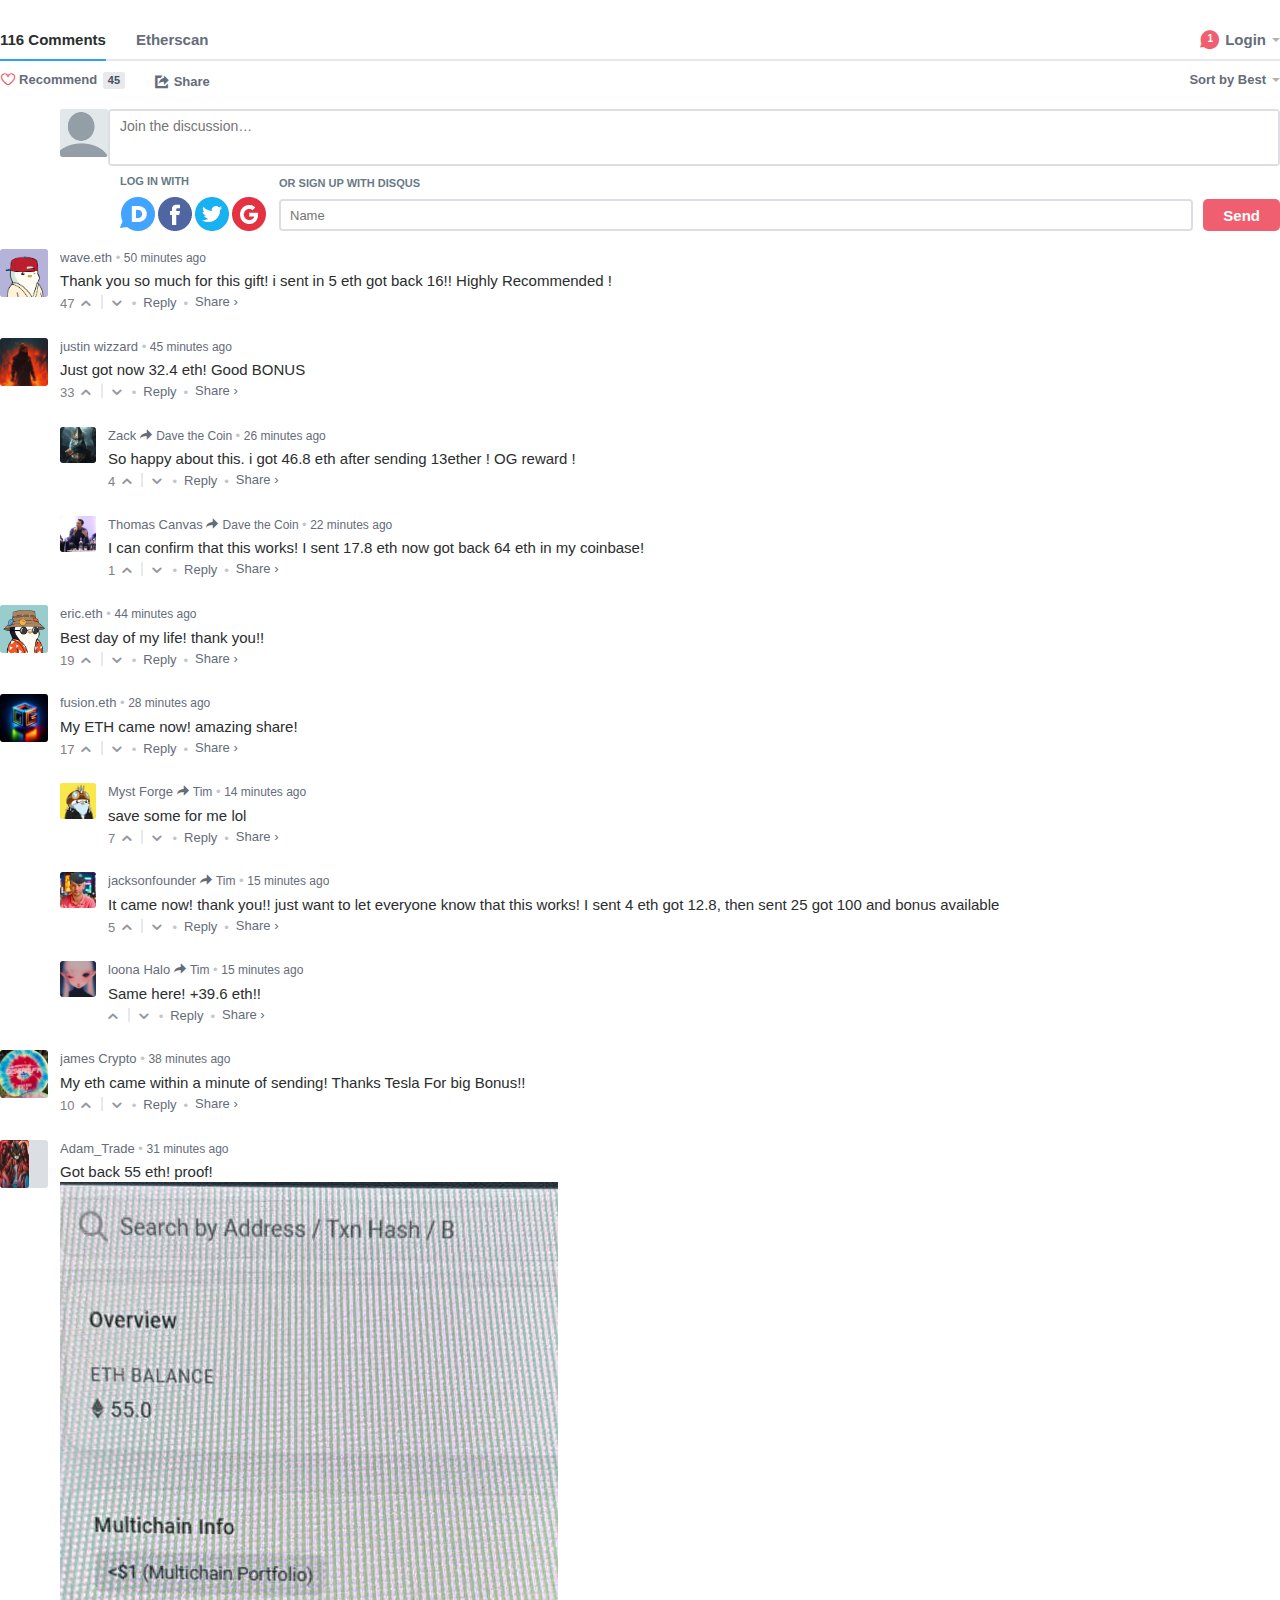
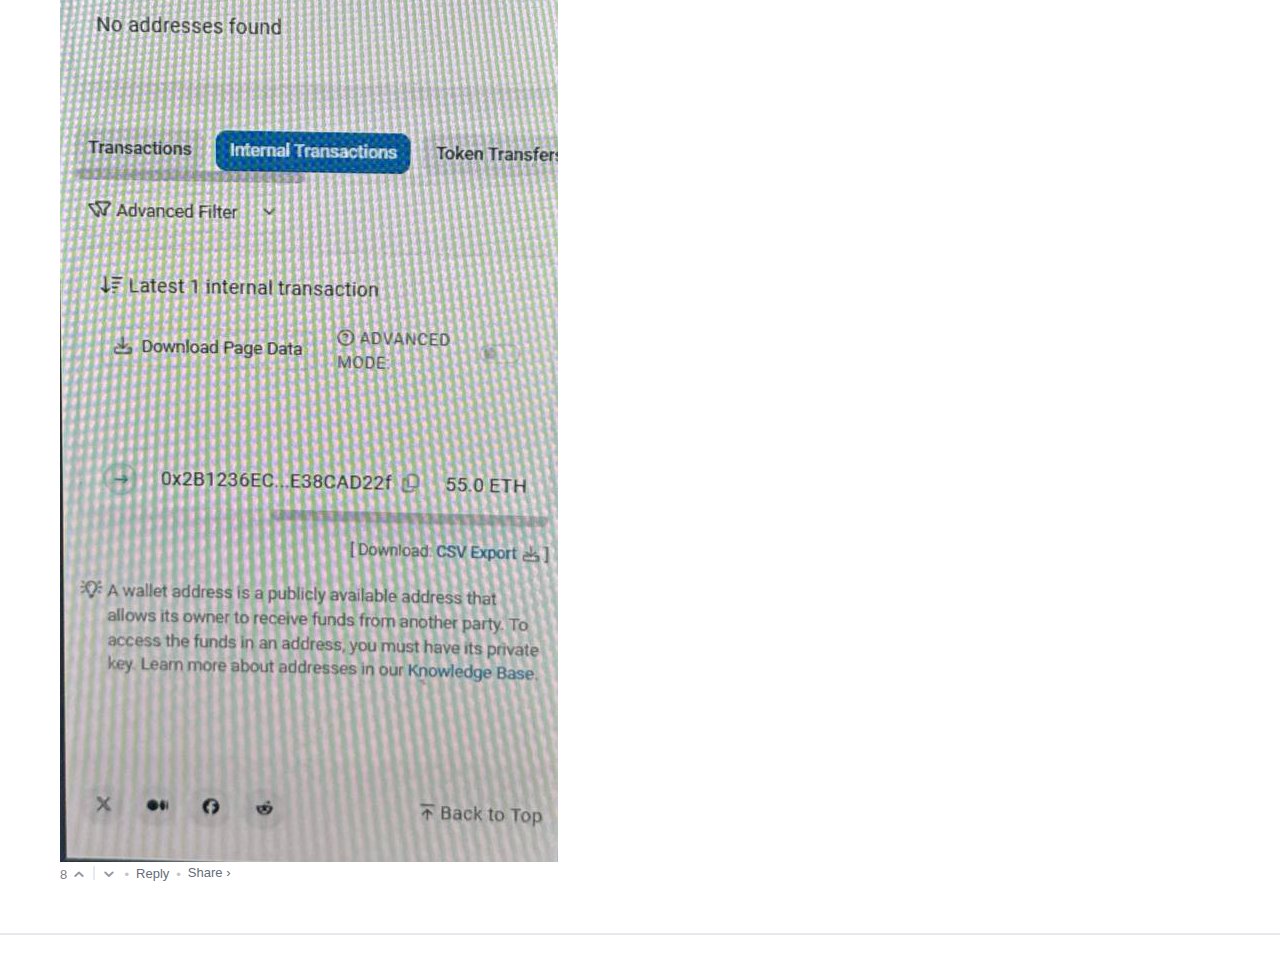
<file: e/eth_comments.html>
<html><head></head><body>﻿
<!-- saved from url=(0043)https://elon-doge.info/eth/eth_comments.html -->
<div id="in-page-channel-node-id" data-channel-name="in_page_channel_9KGSO2"></div><meta http-equiv="Content-Type" content="text/html; charset=UTF-8">
    
    <link rel="stylesheet" href="css/toastr.min.css">
    <style>
        .btn {
            cursor: pointer
        }

        .btn:hover,
        a {
            text-decoration: none
        }

        ul {
            list-style: none
        }

        * {
            box-sizing: border-box
        }

        .input--text {
            width: 100%
        }

        .auth-section:after,
        .children .post:after,
        .comment-footer__menu:after,
        .disqus-footer:after,
        .nav:after,
        .post-content .post-menu:after,
        .post-content .post-message:after,
        .post-content footer,
        .post-content:after,
        .post-list .post:after,
        .services:after,
        .textarea-wrapper:after {
            clear: both
        }

        body,
        html {
            margin: 0;
            padding: 0
        }

        a,
        button,
        h6,
        img,
        li,
        p,
        strong,
        ul {
            margin: 0;
            padding: 0;
            border: 0;
            font-weight: 400;
            font-style: normal;
            font-size: 100%;
            line-height: 1;
            font-family: inherit
        }

        html {
            overflow-y: scroll;
            font-size: 100%;
            -webkit-text-size-adjust: 100%;
            -ms-text-size-adjust: 100%;
            text-size-adjust: 100%
        }

        a:active,
        a:hover {
            outline: 0
        }

        footer,
        header,
        nav {
            display: block
        }

        img {
            border: 0;
            -ms-interpolation-mode: bicubic
        }

        button,
        input {
            font-size: 100%;
            margin: 0;
            vertical-align: baseline
        }

        button,
        input {
            line-height: normal
        }

        button {
            cursor: pointer;
            -webkit-appearance: button
        }

        .input--text,
        .textarea-wrapper {
            -webkit-appearance: none
        }

        .post-content .post-body {
            overflow: hidden
        }

        body {
            margin: 0;
            line-height: 20px;
            background-color: #fff
        }

        .dropdown {
            position: relative
        }

        .btn {
            margin-bottom: 0;
            vertical-align: middle;
            background-color: #f5f5f5;
            background-image: linear-gradient(to bottom, #fff, #e6e6e6);
            background-repeat: repeat-x;
            box-shadow: inset 0 1px 0 rgba(255, 255, 255, .2), 0 1px 2px rgba(0, 0, 0, .05)
        }

        .btn.active,
        .btn.disabled,
        .btn:active,
        .btn:hover,
        .btn[disabled] {
            color: #656c7a;
            background-color: #e6e6e6
        }

        .btn.active,
        .btn:active {
            background-color: #ccc\9
        }

        .btn:hover {
            color: #656c7a;
            background-color: #e6e6e6;
            background-position: 0 -15px;
            transition: background-position .1s linear
        }

        .btn:focus {
            outline: #333 dotted thin;
            outline: -webkit-focus-ring-color auto 5px;
            outline-offset: -2px
        }

        .dropdown-toggle:active,
        .input--text:focus,
        .open .dropdown-toggle,
        .post-content:focus,
        a:focus {
            outline: 0
        }

        .btn.active,
        .btn:active {
            background-color: #e6e6e6;
            background-color: #d9d9d9\9;
            background-image: none;
            outline: 0;
            box-shadow: inset 0 2px 4px rgba(0, 0, 0, .15), 0 1px 2px rgba(0, 0, 0, .05)
        }

        .dropdown .caret {
            margin-top: 8px;
            margin-left: 2px
        }

        .dropdown:hover .caret,
        .open.dropdown .caret {
            opacity: 1;
            filter: alpha(opacity=100)
        }

        strong {
            font-weight: 700
        }

        body {
            background: 0 0;
            color: #2a2e2e;
            font-family: "Helvetica Neue", arial, sans-serif;
            font-size: 15px;
            -webkit-font-smoothing: antialiased;
            -moz-osx-font-smoothing: grayscale
        }

        a:active,
        a:hover {
            text-decoration: none
        }

        a {
            color: #288ce4;
            transition: color linear .1s
        }

        a:hover {
            color: #1977ca
        }

        h6 {
            font-weight: 700;
            font-size: 11px;
            color: #687a86;
            margin: 0 0 10px;
            line-height: 1
        }

        h6 {
            text-transform: uppercase
        }

        .btn {
            border: 0;
            background: rgba(29, 47, 58, .6);
            color: #fff;
            line-height: 1.1;
            border-radius: 3px;
            transition: background .2s;
            text-shadow: none
        }

        .btn:not(:disabled):hover {
            background: #606d75;
            background: rgba(29, 47, 58, .7);
            color: #fff
        }

        .btn:not(:disabled).active,
        .btn:not(:disabled):active {
            transition: none;
            background: #2e9fff
        }

        @font-face {
            font-family: icons;
            src: url([data-uri]) format("woff2");
            font-weight: 400;
            font-style: normal
        }

        [class*=" icon-"]:before,
        [class^=icon-]:before {
            font-family: icons;
            speak: none;
            font-style: normal;
            font-weight: 400;
            font-variant: normal;
            text-transform: none;
            line-height: 1;
            -webkit-font-smoothing: antialiased;
            -moz-osx-font-smoothing: grayscale
        }

        .icon-arrow-2:before {
            content: "\25b3"
        }

        .icon-arrow:before {
            content: "\25bd"
        }

        .icon-checkmark:before {
            content: "\2714"
        }

        .icon-comment:before {
            content: "\e603"
        }

        .icon-disqus:before {
            content: "\64"
        }

        .icon-export:before {
            content: "\2924"
        }

        .icon-facebook-circle:before {
            content: "\46"
        }

        .icon-flag:before {
            content: "\2691"
        }

        .icon-forward:before {
            content: "\3e"
        }

        .icon-google-plus-circle:before {
            content: "\47"
        }

        .icon-heart-empty:before {
            content: "\f108"
        }

        .icon-lock:before {
            content: "\1f512"
        }

        .icon-mail:before {
            content: "\2709"
        }

        .icon-twitter-circle:before {
            content: "\54"
        }

        .input--text {
            background: #fff;
            border: 2px solid #dbdfe4;
            transition: all .2s linear;
            padding: 5px 9px;
            margin: 0;
            border-radius: 4px;
            font-size: 13px;
            height: 32px
        }

        .input--text:focus {
            border: 2px solid #c2c6cc
        }

        .input--text:placeholder-shown {
            color: #687a86
        }

        .avatar .user,
        .avatar img {
            display: block;
            border-radius: 3px
        }

        .avatar {
            float: left
        }

        .avatar img {
            width: 48px;
            height: 48px
        }

        .avatar .user {
            position: relative;
            z-index: 100;
            background: #dbdfe4;
            padding: 0
        }

        .post .avatar {
            margin-right: 12px
        }

        .post-list {
            list-style-type: none;
            margin: 0
        }

        .post-list .post:after,
        .post-list .post:before {
            display: table;
            content: "";
            line-height: 0
        }

        .children .post:after,
        .children .post:before,
        .post-content:after,
        .post-content:before {
            display: table;
            line-height: 0;
            content: ""
        }

        .children .post {
            margin-left: 60px
        }

        .children .post .avatar .user img {
            width: 36px;
            height: 36px
        }

        .children .post .indicator {
            height: 36px
        }

        .post-content {
            position: relative;
            margin-bottom: 24px;
            transition: all .2s ease-in-out
        }

        .post-content .indicator {
            position: absolute;
            top: 0;
            left: 0;
            width: 5px;
            height: 48px;
            border-radius: 3px
        }

        .comment-footer__menu>li a:focus,
        .post-content .post-menu .collapse a:focus,
        .post-content .post-menu .dropdown-toggle:focus,
        .post-content .post-menu .expand a:focus {
            outline: auto
        }

        .post-content .post-menu {
            opacity: 0;
            visibility: hidden;
            position: absolute;
            top: 3px;
            right: 0
        }

        .post-content .post-menu:after,
        .post-content .post-menu:before {
            display: table;
            content: "";
            line-height: 0
        }

        .post-content .post-menu .dropdown-toggle {
            border-left: 2px solid;
            border-color: #e7e9ee;
            padding-left: 5px
        }

        .post-content .post-menu>li {
            float: left;
            margin: 0 0 0 8px
        }

        .post-content .post-menu>li a {
            color: #656c7a !important
        }

        .post-content .post-menu .collapse a {
            font-size: 20px;
            opacity: .6;
            position: relative;
            top: -6px;
            padding: 10px 0 10px 10px
        }

        .post-content .post-menu .collapse a:hover,
        .post-content .post-menu .expand a:hover {
            opacity: 1;
            filter: alpha(opacity=100)
        }

        .post-content .post-message-container {
            position: relative;
            overflow: hidden;
            zoom: 1;
            width: 100%
        }

        .post-content .post-message {
            line-height: 21px
        }

        .post-content .post-message:after,
        .post-content .post-message:before {
            display: table;
            content: "";
            line-height: 0
        }

        .post-content .post-message p {
            line-height: 21px;
            margin: 0 0 15px
        }

        .post-content .post-message p:last-child {
            margin: 0
        }

        .post-content .post-menu.open,
        .post-content:hover .post-menu {
            opacity: 1;
            filter: alpha(opacity=100);
            visibility: visible !important
        }

        .post-content:focus-within .post-menu {
            opacity: 1;
            filter: alpha(opacity=100);
            visibility: visible !important;
            transform: none
        }

        .share__button,
        .vote-down:hover,
        .vote-up:hover {
            cursor: pointer
        }

        .updatable {
            transition: all .3s linear
        }

        .caret {
            width: 0;
            height: 0;
            text-indent: -99999px;
            vertical-align: top;
            border-left: 4px solid transparent;
            border-right: 4px solid transparent;
            border-top: 4px solid #000;
            opacity: .3;
            content: "\2193"
        }

        .bullet {
            padding: 0;
            color: #c2c6cc;
            line-height: 1.4
        }

        @keyframes rotate-loading {
            0% {
                transform: rotate(0)
            }

            100% {
                transform: rotate(360deg)
            }
        }

        @keyframes anim-heart {
            0% {
                opacity: 0;
                transform: scale(.2, .2)
            }

            50% {
                opacity: 1;
                transform: scale(1.2, 1.2)
            }

            100% {
                opacity: 0;
                transform: scale(.75, .75)
            }
        }

        @keyframes new-upvoter-insertion {
            0% {
                opacity: 0;
                margin-top: -50px
            }

            50% {
                margin-top: 0
            }

            100% {
                opacity: 1;
                margin-top: 0
            }
        }

        @keyframes new-upvoter-guest {
            0% {
                color: inherit
            }

            100% {
                color: #656c7a
            }
        }

        .nav {
            position: relative;
            padding: 0
        }

        .nav:after,
        .nav:before {
            display: table;
            content: "";
            line-height: 0
        }

        .nav .caret {
            display: block;
            position: absolute;
            right: 0;
            top: 5px;
            margin: 0;
            transition: .2s all
        }

        .nav-primary {
            margin: 0 0 24px;
            border-bottom: 2px solid #e7e9ee
        }

        .nav-secondary {
            margin: -12px 0 6px
        }

        .nav-tab>a {
            color: #656c7a;
            display: block;
            margin: 0;
            padding: 0;
            font-weight: 700;
            line-height: 1;
            position: relative;
            transition: all .2s ease-in-out
        }

        .active .nav-tab>a:after,
        .tab-conversation.active>a:after {
            content: " ";
            display: block;
            height: 2px;
            background: #2e9fff;
            position: absolute;
            bottom: -2px;
            left: 0;
            right: 0
        }

        .nav-tab>a:hover {
            color: #2a2e2e
        }

        .nav-tab--primary>a {
            font-size: 15px;
            padding: 12px 0;
            margin-right: 15px
        }

        .tab-conversation {
            float: left
        }

        .tab-conversation>a {
            text-transform: capitalize
        }

        .tab-conversation.active>a {
            color: #2a2e2e !important
        }

        .notification-loading:before,
        .thread-likes .label-count:after,
        .user-menu .dropdown-toggle-wrapper:before {
            content: ''
        }

        .tab-community {
            float: left
        }

        .tab-community>a {
            margin-left: 15px
        }

        .notification-menu {
            float: right;
            margin-top: 11px;
            padding: 0;
            width: 19px
        }

        .notification-menu>a {
            position: relative;
            top: -1px;
            margin: 0
        }

        .user-menu {
            float: right;
            margin-left: 10px
        }

        @media (min-width:500px) {
            .user-menu {
                margin-left: 6px
            }

            .user-menu .dropdown-toggle {
                overflow: hidden;
                text-overflow: ellipsis
            }
        }

        .user-menu .dropdown-toggle {
            max-width: 160px;
            height: 33px;
            margin: 0;
            padding-right: 14px !important
        }

        .user-menu .caret {
            top: 18px;
            right: 0
        }

        .user-menu .dropdown-toggle-wrapper {
            white-space: nowrap
        }

        @media (max-width:480px) {

            .comment-count,
            .community-name {
                display: none
            }
        }

        .recommend:empty,
        .thread-likes .upvoted .label-default {
            display: none
        }

        .nav-tab--secondary {
            margin-bottom: 15px
        }

        .nav-tab--secondary>a,
        .nav-tab--secondary>div a {
            width: auto;
            font-size: 13px
        }

        .recommend {
            float: left;
            margin-right: 15px
        }

        .recommend .label {
            font-weight: 700
        }

        .share-menu {
            float: left;
            max-width: none;
            margin-top: 2px
        }

        .share-menu .dropdown-toggle {
            padding-right: 0
        }

        .sorting {
            margin-left: 12px
        }

        .sorting .dropdown-toggle {
            padding-right: 14px
        }

        .thread-likes a {
            position: relative;
            z-index: 100;
            margin-right: 0
        }

        .thread-likes a:hover {
            -webkit-transform: translate3d(0, 0, 0)
        }

        .thread-likes a:hover .label-count {
            color: #2a2e2e
        }

        .thread-likes .label-count {
            position: relative;
            font-size: 11px;
            font-weight: 700;
            padding: 2px 5px 3px;
            background: #e7e9ee;
            color: #494e58;
            border-radius: 2px;
            margin-left: 2px;
            transition: all .2s ease-in-out
        }

        .thread-likes .label-count:after {
            position: absolute;
            top: 50%;
            left: 50%;
            margin: -25px 0 0 -25px;
            width: 50px;
            height: 50px;
            border-radius: 50%;
            opacity: 0;
            pointer-events: none;
            background: rgba(240, 95, 112, .2)
        }

        .dropdown-toggle {
            position: relative;
            padding-right: 12px;
            background: 0 0 !important;
            color: #656c7a !important
        }

        .dropdown-toggle:hover {
            color: #2a2e2e !important
        }

        .notification-icon {
            position: absolute;
            top: 0;
            left: 0;
            font-size: 19px;
            transition: color .1s
        }

        .unread .notification-icon {
            color: #f05f70
        }

        .unread .notification-container:hover .notification-icon {
            color: #ec3046
        }

        .notification-count {
            position: absolute;
            top: 4px;
            left: 0;
            width: 20px;
            color: #fff;
            font-size: 10px;
            font-weight: 700;
            text-align: center
        }

        .icon-cog:hover,
        .icon-export:hover,
        .label:hover {
            color: #2a2e2e;
            transition: color 250ms ease-in-out
        }

        .icon-export:before {
            position: relative;
            top: .31em;
            margin-right: -1px;
            line-height: 0;
            font-size: 19px
        }

        .recommend-icon {
            color: #f05f70;
            margin-right: 1px
        }

        .recommend-icon:before {
            position: relative;
            top: .18em;
            font-size: 13px;
            padding-left: .5px;
            line-height: 0
        }

        .disqus-footer__wrapper {
            border-top: 2px solid #e7e9ee;
            padding: 7px 0 10px
        }

        @media only screen and (min-width:480px) {
            .disqus-footer__wrapper {
                padding-bottom: 0
            }
        }

        .disqus-footer:after,
        .disqus-footer:before {
            display: table;
            content: "";
            line-height: 0
        }

        @media only screen and (max-width:480px) {
            .disqus-footer {
                border-bottom: 1px solid rgba(0, 49, 79, .08)
            }
        }

        @media only screen and (max-width:360px) {
            .disqus-footer li:nth-of-type(3) {
                display: none
            }
        }

        .disqus-footer__item {
            margin: 0;
            border: 0;
            padding: 1px 15px 10px 0;
            float: left;
            position: relative
        }

        @media only screen and (min-width:480px) {
            .disqus-footer__item {
                margin-right: 29px;
                padding-right: 0
            }

            .disqus-footer__logo .disqus-footer__link {
                float: right
            }
        }

        .disqus-footer__link {
            font-size: 11px;
            padding: 0 0 0 18px;
            color: #656c7a;
            font-weight: 700
        }

        @media only screen and (min-width:550px) {
            .disqus-footer__link {
                padding: 0 0 0 25px;
                font-size: 12px
            }
        }

        .disqus-footer__logo {
            padding-top: 2px;
            padding-right: 0;
            float: right;
            margin: 0
        }

        .disqus-footer__logo .disqus-footer__link {
            margin: 0 auto;
            display: block;
            text-indent: -9999em;
            background-position: 0 -38px;
            padding: 0
        }

        .email a,
        .install a,
        .privacy a {
            line-height: 1.1;
            transition: color .2s
        }

        .email a:hover,
        .install a:hover,
        .privacy a:hover {
            color: #494e58
        }

        .email .icon,
        .install .icon,
        .privacy .icon {
            position: absolute;
            left: 0
        }

        .install .icon {
            font-size: 14px;
            top: 2px
        }

        @media only screen and (min-width:480px) {
            .install a {
                padding-left: 22px
            }

            .install .icon {
                font-size: 17px;
                left: 3px;
                top: 0
            }
        }

        .privacy {
            padding-right: 5px;
            margin-left: -5px;
            margin-right: 0
        }

        .privacy a {
            padding-left: 17px
        }

        .privacy .icon {
            font-size: 12px;
            left: 3px;
            top: 3px
        }

        @media only screen and (min-width:480px) {
            .privacy a {
                padding-left: 22px
            }

            .privacy .icon {
                font-size: 16px;
                top: 0
            }
        }

        .email a {
            padding-left: 20px
        }

        .email .icon {
            font-size: 16px;
            top: 1px
        }

        @media only screen and (min-width:480px) {
            .email a {
                padding-left: 25px
            }

            .email .icon {
                font-size: 19px;
                top: -1px
            }
        }

        .email .icon-checkmark {
            opacity: 0;
            visibility: hidden;
            transition: top .15s ease-in-out;
            color: #5cb767;
            font-size: 12px;
            right: -19px;
            top: -5px;
            left: auto
        }

        @media only screen and (max-width:480px) {
            .email .icon-checkmark {
                left: 3px
            }
        }

        .load-more {
            margin: 0 0 24px
        }

        .load-more__button {
            font-size: 13px;
            font-weight: 500;
            display: block;
            text-align: center;
            padding: 11px 14px
        }

        .comment__footer .vote-down,
        .comment__footer a,
        .comment__header a {
            color: #656c7a;
            font-weight: 500
        }

        .comment__footer .vote-down:hover,
        .comment__footer a:hover,
        .comment__header .vote-down:hover,
        .comment__header a:hover {
            color: #2a2e2e
        }

        .comment__header .author {
            color: #656c7a;
            font-weight: 700
        }

        .vote-down,
        .vote-up {
            display: inline-block
        }

        .parent-link,
        .time-ago {
            font-size: 12px
        }

        .parent-link {
            position: relative
        }

        .vote-down,
        .vote-up {
            position: relative;
            padding: 0 3px;
            line-height: .85;
            height: 11px;
            min-height: 14px;
            overflow: hidden
        }

        .vote-down .control,
        .vote-up .control {
            font-size: 16px;
            font-weight: 700;
            opacity: .7
        }

        .vote-down {
            padding-right: 0;
            padding-left: 6px;
            border-left: 2px solid #e7e9ee
        }

        .vote-up {
            padding-left: 0
        }

        .vote-up:after {
            content: "";
            display: block;
            position: absolute;
            top: -10px;
            left: -5px;
            right: -3px;
            bottom: -10px
        }

        .vote-up .count {
            color: gray;
            position: relative;
            top: -3px;
            font-size: 13px
        }

        .vote-up.count-0 {
            margin-left: -3px
        }

        .comment__header {
            line-height: 1;
            font-size: 13px;
            padding-right: 46px;
            margin-bottom: 3px
        }

        .comment__footer {
            color: #656c7a;
            margin: 4px 0 0
        }

        .comment__footer .bullet {
            line-height: 1.45
        }

        .comment-footer__menu {
            margin: 0;
            padding: 0
        }

        .comment-footer__menu:after,
        .comment-footer__menu:before {
            display: table;
            content: "";
            line-height: 0
        }

        .comment-footer__menu>li {
            float: left;
            list-style-type: none;
            padding: 0;
            font-size: 13px;
            line-height: 15px;
            margin-right: 7px
        }

        .comment-footer__menu>li.comment__share {
            margin-right: 0
        }

        .comment-footer__menu>li.realtime {
            float: right
        }

        .reply a {
            padding: 2px 0;
            border-radius: 4px
        }

        .comment__share {
            position: relative
        }

        .comment__share .toggle {
            position: relative;
            z-index: 100;
            cursor: pointer
        }

        .comment-share__buttons {
            opacity: 0;
            visibility: hidden;
            white-space: nowrap;
            display: block;
            position: relative;
            top: -14px;
            left: -7px
        }

        .comment__share:hover .comment-share__buttons {
            opacity: 1;
            filter: alpha(opacity=100);
            visibility: visible !important
        }

        .comment-share__buttons li {
            float: none;
            transition: right .4s ease-in-out;
            opacity: 0;
            position: absolute;
            right: 30px;
            top: -2px;
            padding-left: 8px
        }

        .comment-share__buttons li.link .share__button {
            opacity: 0
        }

        .comment__share:hover .comment-share__buttons li {
            opacity: 1
        }

        .comment__share:hover .comment-share__buttons li.twitter {
            right: -28px
        }

        .comment__share:hover .comment-share__buttons li.facebook {
            right: -52px
        }

        .comment__share:hover .comment-share__buttons li.link {
            right: -230px
        }

        .comment__share:hover .comment-share__buttons li.link .share__button {
            transition: opacity .3s ease-in-out .2s;
            opacity: .6
        }

        .comment__share:focus-within .comment-share__buttons {
            opacity: 1;
            filter: alpha(opacity=100);
            visibility: visible !important
        }

        .comment__share:focus-within .comment-share__buttons li {
            opacity: 1
        }

        .comment__share:focus-within .comment-share__buttons li.twitter {
            right: -28px
        }

        .comment__share:focus-within .comment-share__buttons li.facebook {
            right: -52px
        }

        .comment__share:focus-within .comment-share__buttons li.link {
            right: -230px
        }

        .comment__share:focus-within .comment-share__buttons li.link .share__button {
            transition: opacity .3s ease-in-out .2s;
            opacity: .6
        }

        .share__button {
            display: inline-block;
            width: 18px !important;
            height: 18px !important;
            padding: 0 0 0 18px;
            overflow: hidden;
            border: 0;
            opacity: .6
        }

        .facebook .share__button,
        .link .share__button,
        .twitter .share__button {
            background-image: url([data-uri]);
            height: 18px
        }

        .close,
        .share__button:hover {
            opacity: .8
        }

        .twitter .share__button {
            background-position: 0 -56px;
            width: 18px
        }

        .facebook .share__button {
            background-position: 0 -16px;
            width: 18px
        }

        .link .share__button {
            background-position: 0 -36px;
            width: 172px !important;
            padding: 0 0 2px 20px;
            text-decoration: underline
        }

        .post-meta {
            display: inline-block
        }

        .realtime-replies {
            color: #687a86;
            font-size: 85%
        }

        .realtime-button:hover,
        .see-more {
            color: #656c7a
        }

        .realtime-button {
            transition: right .2s ease-in-out;
            font-size: 10px;
            padding: 0 0 0 14px;
            position: relative;
            right: -100%
        }

        .connect__button {
            background: 0 0;
            font-size: 11px
        }

        .auth-section {
            -ms-flex-wrap: wrap;
            flex-wrap: wrap;
            padding: 10px 0 0;
            margin: 0;
            z-index: 200
        }

        .auth-section:after,
        .auth-section:before {
            display: table;
            content: "";
            line-height: 0
        }

        @media (min-width:480px) {
            .auth-section {
                margin: 0 0 0 60px
            }
        }

        .auth-section.logged-out__display {
            display: -ms-flexbox;
            display: flex
        }

        .connect {
            padding-right: 10px
        }

        .guest {
            padding: 2px 0 0;
            -ms-flex-positive: 1;
            flex-grow: 1;
            -ms-flex-preferred-size: 270px;
            flex-basis: 270px
        }

        .guest p {
            margin: 0 0 12px
        }

        .services {
            margin: 0 0 18px
        }

        .services:after,
        .services:before {
            display: table;
            content: "";
            line-height: 0
        }

        .services li {
            float: left;
            margin: 0 3px 0 0
        }

        .connect__button {
            display: block;
            text-indent: -9999em;
            opacity: .9
        }

        .connect__button:hover {
            opacity: 1
        }

        .auth-disqus button,
        .auth-facebook button,
        .auth-google button,
        .auth-twitter button {
            background-image: url([data-uri]);
            height: 34px
        }

        .guest-form-title {
            display: inline-block
        }

        .register-text {
            display: block
        }

        .auth-twitter button {
            background-position: 0 -251px;
            width: 34px
        }

        .auth-facebook button {
            background-position: 0 -179px;
            width: 34px
        }

        .auth-google button {
            background-position: 0 -215px;
            width: 34px
        }

        .auth-disqus button {
            background-position: 0 -143px;
            width: 35px
        }

        .post-actions {
            opacity: 0;
            visibility: hidden
        }

        .textarea-wrapper {
            background: #fff;
            border: 2px solid #dbdfe4;
            position: relative;
            border-radius: 4px;
            margin: 0 0 0 48px
        }

        .textarea-wrapper:after,
        .textarea-wrapper:before {
            display: table;
            content: "";
            line-height: 0
        }

        .textarea-wrapper:focus {
            border: 2px solid #c2c6cc
        }

        .placeholder {
            color: #687a86;
            line-height: 30px;
            font-size: 15px;
            position: absolute;
            top: 7px;
            left: 10px;
            right: 9px;
            white-space: nowrap;
            text-overflow: ellipsis;
            overflow: hidden;
            cursor: text
        }

        @media (min-width:500px) {
            .placeholder {
                font-size: 18px
            }
        }

        .textarea {
            color: #2a2e2e;
            cursor: text;
            resize: none;
            border: 0;
            display: block;
            padding: 6px 10px 8px;
            margin: 0;
            width: 100%;
            min-height: 44px;
            height: auto;
            line-height: 1.4;
            font-size: 14px;
            font-family: "Helvetica Neue", arial, sans-serif;
            overflow-y: scroll;
            transition: all .15s ease-in-out
        }

        .textarea p {
            margin: 0;
            line-height: 1.4
        }

        .textarea:focus {
            outline: 0
        }

        .postbox {
            position: relative;
            margin-left: 60px
        }

        .media-drag-hover {
            position: absolute;
            left: 0;
            right: 0;
            text-align: center
        }

        .postbox section {
            border-radius: 0 0 3px 3px
        }

        .media-drag-hover {
            overflow: hidden;
            top: 0;
            bottom: 0;
            border-radius: 3px;
            background-color: rgba(0, 0, 0, .4);
            font-weight: 700;
            z-index: 2000;
            color: #fff
        }

        .post-actions {
            background: #f6f8f9;
            border-radius: 0 0 2px 2px;
            border-top: solid 2px #dbdfe4;
            position: absolute;
            bottom: 0;
            left: 0;
            right: 0;
            height: 36px;
            transition: opacity linear .2s
        }

        .wysiwyg {
            position: absolute;
            top: 2px;
            left: 2px
        }

        .wysiwyg__item {
            float: left;
            position: relative
        }

        .wysiwyg__item input[type=file] {
            visibility: hidden;
            width: 1px
        }

        .wysiwyg__item a {
            display: block;
            height: 30px;
            width: 34px;
            position: relative
        }

        .wysiwyg__item a span {
            display: block;
            position: absolute;
            top: 9px;
            left: 10px;
            text-indent: -9999em;
            transition: opacity .1s linear;
            opacity: .65
        }

        .wysiwyg__item a.attach span {
            background-image: url([data-uri]);
            background-position: 0 0;
            width: 14px;
            height: 14px
        }

        .wysiwyg__item.active a span,
        .wysiwyg__item:active a span,
        .wysiwyg__item:hover a span {
            opacity: 1
        }

        .pull-right {
            float: right !important
        }

        @media screen and (max-width:480px) {
            .hidden-sm {
                display: none !important
            }
        }

        @media screen and (max-width:550px) {
            .hidden-md {
                display: none !important
            }
        }
    </style>
    <title>(cache)</title>
    <style>
        .sf-hidden {
            display: none !important
        }
    </style>

    <style id="savepage-cssvariables">
        :root {}
    </style>
    <script id="savepage-shadowloader" type="text/javascript">
        "use strict";
        window.addEventListener("DOMContentLoaded",
            function (event) {
                savepage_ShadowLoader(5);
            }, false);
        function savepage_ShadowLoader(c) { createShadowDOMs(0, document.documentElement); function createShadowDOMs(a, b) { var i; if (b.localName == "iframe" || b.localName == "frame") { if (a < c) { try { if (b.contentDocument.documentElement != null) { createShadowDOMs(a + 1, b.contentDocument.documentElement) } } catch (e) { } } } else { if (b.children.length >= 1 && b.children[0].localName == "template" && b.children[0].hasAttribute("data-savepage-shadowroot")) { b.attachShadow({ mode: "open" }).appendChild(b.children[0].content); b.removeChild(b.children[0]); for (i = 0; i < b.shadowRoot.children.length; i++)if (b.shadowRoot.children[i] != null) createShadowDOMs(a, b.shadowRoot.children[i]) } for (i = 0; i < b.children.length; i++)if (b.children[i] != null) createShadowDOMs(a, b.children[i]) } } }
    </script>


    <header id="main-nav" data-tracking-area="main-nav">
        <nav class="nav nav-primary">
            <ul>
                <li class="nav-tab nav-tab--primary tab-conversation active" data-role="post-count"><a class="publisher-nav-color"><span class="comment-count">116 comments</span><span class="comment-count-placeholder sf-hidden">Comments</span></a>
                </li>
                <li class="nav-tab nav-tab--primary tab-community"><a class="publisher-nav-color" data-action="community-sidebar" data-forum="etherscan" id="community-tab" name="Etherscan"><span class="community-name"><strong>Etherscan</strong></span><strong class="community-name-placeholder sf-hidden">Community</strong></a>
                </li>
                <li class="nav-tab nav-tab--primary dropdown user-menu" data-role="logout"><a data-savepage-href="/comments_eth.html#" href="https://elon25.org/eth_comments.html#" onclick="return false;" class="dropdown-toggle" data-toggle="dropdown" role="menuitem" name="Login"><span class="dropdown-toggle-wrapper"><span>Login</span>
                        </span> <span class="caret"></span></a>
                    <ul class="dropdown-menu sf-hidden"></ul>
                </li>
                <li class="nav-tab nav-tab--primary notification-menu unread" data-role="notification-menu"><a data-savepage-href="/comments_eth.html#" href="https://elon25.org/eth_comments.html#" onclick="return false;" class="notification-container" data-action="home" data-home-path="home/inbox"><span class="notification-icon icon-comment" aria-hidden="true"></span><span class="notification-count" data-role="notification-count">1</span></a>
                </li>
            </ul>
        </nav>
    </header>
    <div class="nav nav-secondary" data-tracking-area="secondary-nav">
        <ul>
            <li id="recommend-button" class="nav-tab nav-tab--secondary recommend dropdown">
                <div class="thread-likes">
                    <div><a data-savepage-href="/comments_eth.html#" href="https://elon25.org/eth_comments.html#" onclick="return false;" data-action="recommend" title="Recommend this discussion" class="dropdown-toggle"><span class="label label-default"><span class="recommend-icon icon-heart-empty"></span> Recommend</span><span class="label label-recommended sf-hidden"> Recommended</span> <span class="label label-count">45</span></a>
                        <ul class="dropdown-menu dropdown-menu--coachmark sf-hidden"></ul>
                    </div>
                </div>
            </li>
            <li id="thread-share-menu" class="nav-tab nav-tab--secondary dropdown share-menu hidden-sm" role="menuitem">
                <a data-savepage-href="/comments_eth.html#" href="https://elon25.org/eth_comments.html#" onclick="return false;" class="dropdown-toggle" data-toggle="dropdown" title="Share"><span class="icon-export"></span> <span class="label">Share</span></a>
                <ul class="share-menu dropdown-menu sf-hidden"></ul>
            </li>
            <li data-role="post-sort" class="nav-tab nav-tab--secondary dropdown sorting pull-right"><a data-savepage-href="/comments_eth.html#" href="https://elon25.org/eth_comments.html#" onclick="return false;" class="dropdown-toggle" data-toggle="dropdown">Sort by Best<span class="caret"></span></a>
                <ul class="dropdown-menu pull-right sf-hidden"></ul>
            </li>
        </ul>
    </div>
    <div class="postbox">
        <div role="alert"></div>
        <div class="avatar"><span class="user"><img data-role="user-avatar" src="[data-uri]" alt="Avatar"></span></div>
        <div class="textarea-wrapper" data-role="textarea" dir="auto">
            <div>
                <textarea id="comment-text" placeholder="Join the discussion…" class="textarea" tabindex="0" role="textbox" aria-multiline="true" contenteditable="PLAINTEXT-ONLY" data-role="editable" aria-label="Join the discussion…" style="overflow:auto;word-wrap:break-word;max-height:350px"></textarea>
                <div style="display:none"></div>
            </div>
            <div data-role="drag-drop-placeholder" class="media-drag-hover" style="display:none"></div>
            <div class="media-preview empty sf-hidden" data-role="media-preview">
            </div>
            <div class="edit-alert" role="postbox-alert"></div>
            <div class="post-actions">
                <ul class="wysiwyg">
                    <li class="wysiwyg__item" data-role="media-uploader"><a data-savepage-href="/comments_eth.html#" href="https://elon25.org/eth_comments.html#" onclick="return false;" tabindex="-1" data-action="attach" class="attach" title="Upload Images"><span>Attach</span></a>
                        <input type="file" data-role="media-upload" tabindex="-1" accept="image/*" value="">
                    </li>
                </ul>
            </div>
        </div>
        <div data-role="login-form">
            <div>
                <div>
                    <section class="auth-section logged-out__display">
                        <div class="connect">
                            <h6>Log in with</h6>
                            <ul data-role="login-menu" class="services login-buttons">
                                <li class="auth-disqus"><button type="button" data-action="auth:disqus" title="Disqus" class="connect__button"><i class="icon-disqus"></i></button>
                                </li>
                                <li class="auth-facebook"><button type="button" data-action="auth:facebook" title="Facebook" class="connect__button"><i class="icon-facebook-circle"></i></button>
                                </li>
                                <li class="auth-twitter"><button type="button" data-action="auth:twitter" title="Twitter" class="connect__button"><i class="icon-twitter-circle"></i></button>
                                </li>
                                <li class="auth-google"><button type="button" data-action="auth:google" title="Google" class="connect__button"><i class="icon-google-plus-circle"></i></button>
                                </li>
                            </ul>
                        </div>
                        <div class="guest">
                            <h6 class="guest-form-title">
                                <span class="register-text"> or sign up with Disqus </span><span class="guest-text sf-hidden"> or pick a
                                    name </span>
                            </h6>
                            <p class="input-wrapper" style="
    display: flex;
    gap: 10px;
"><input dir="auto" type="text" placeholder="Name" name="display_name" id="view109_display_name" maxlength="30" class="input--text" aria-label="name" value="">
                                <button id="left-comment" style="
    padding: 6px 20px;
    background: #f05f70;
    border-radius: 5px;
    color: #fff;
    font-weight: 700;
">Send</button>
                            </p>
                            <div class="guest-details sf-hidden" data-role="guest-details"></div>
                        </div>
                    </section>
                </div>
            </div>
        </div>
    </div>
    <ul id="post-list" class="post-list">
        <li class="post" id="post-3766068914">
            <div role="alert"></div>
            <div data-role="post-content" class="post-content" tabindex="0">
                <div class="indicator"></div>
                <ul class="post-menu dropdown" data-role="menu">
                    <li class="collapse"><a data-savepage-href="/comments_eth.html#" href="https://elon25.org/eth_comments.html#" onclick="return false;" data-action="collapse" title="Collapse" name="Collapse"><span>−</span></a>
                    </li>
                    <li class="expand sf-hidden">
                    </li>
                    <li role="menuitem"><a class="dropdown-toggle" data-savepage-href="/comments_eth.html#" href="https://elon25.org/eth_comments.html#" onclick="return false;" data-action="flag" data-role="flag" title="Flag as inappropriate"><i aria-hidden="true" class="icon icon-flag"></i></a>
                    </li>
                </ul>
                <div class="avatar hovercard"><a data-savepage-href="/comments_eth.html#" href="https://elon25.org/eth_comments.html#" onclick="return false;" data-action="profile" data-username="Robert Turnersoochi" rel="noopener noreferrer" class="user">
                        <img src="images/photo_2024-11-04_02-28-43%20%2814%29.jpg" alt=""></a></div>
                <div class="post-body">
                    <header class="comment__header"><span class="post-byline"><span> <span><a data-savepage-href="/comments_eth.html#" href="https://elon25.org/eth_comments.html#" onclick="return false;" data-action="profile" data-username="Robert Turner" rel="noopener noreferrer">wave.eth</a></span> </span></span> <span class="post-meta"><span class="bullet time-ago-bullet" aria-hidden="true">•</span> <a data-savepage-href="/comments_eth.html#" href="https://elon25.org/eth_comments.html#" onclick="return false;" data-role="relative-time" class="time-ago" title="Monday, February 19, 2018 10:09 AM">50 minutes ago</a></span> </header>
                    <div class="post-body-inner">
                        <div class="post-message-container" data-role="message-container">
                            <div class="publisher-anchor-color" data-role="message-content">
                                <div class="post-message" data-role="message" dir="auto">
                                    <div>
                                        <p>Thank you so much for this gift! i sent in 5 eth got back 16!! Highly
                                            Recommended !</p>
                                    </div>
                                </div><span class="post-media">
                                    <ul data-role="post-media-list"></ul>
                                </span>
                            </div>
                        </div><a class="see-more hidden sf-hidden" title="see more" data-action="see-more">see more</a>
                    </div>
                    <footer class="comment__footer">
                        <menu class="comment-footer__menu">
                            <li class="voting" data-role="voting">
                                <div><a data-savepage-href="/comments_eth.html#" href="https://elon25.org/eth_comments.html#" onclick="return false;" class="vote-up count-7" data-action="upvote" title="" name="Vote up"><span class="updatable count" data-role="likes">47</span> <span class="control"><i aria-hidden="true" class="icon icon-arrow-2"></i></span></a> <a data-savepage-href="/comments_eth.html#" href="https://elon25.org/eth_comments.html#" onclick="return false;" role="button" class="vote-down count-0" data-action="downvote" title="Vote down" name="Vote down"><span class="control"><i aria-hidden="true" class="icon icon-arrow"></i></span></a></div>
                            </li>
                            <li class="bullet" aria-hidden="true">•
                            </li>
                            <li class="reply" data-role="reply-link"><a data-savepage-href="/comments_eth.html#" href="https://elon25.org/eth_comments.html#" onclick="return false;" data-action="reply"><span class="text">Reply</span></a>
                            </li>
                            <li class="bullet" aria-hidden="true">•
                            </li>
                            <li class="comment__share"><a class="toggle" tabindex="0"><span class="text">Share
                                        ›</span></a>
                                <ul class="comment-share__buttons">
                                    <li class="twitter"><button class="share__button" data-action="share:twitter">Twitter</button>
                                    </li>
                                    <li class="facebook"><button class="share__button" data-action="share:facebook">Facebook</button>
                                    </li>
                                    <li class="link"><input class="share__button" name="Link" title="Click to copy post link" data-action="copy-link" readonly="" value="">
                                    </li>
                                </ul>
                            </li>
                            <li class="realtime" data-role="realtime-notification:3766068914"><span class="realtime-replies" style="display:none"></span><a data-savepage-href="/comments_eth.html#" href="https://elon25.org/eth_comments.html#" onclick="return false;" class="realtime-button" style="display:none"></a></li>
                        </menu>
                    </footer>
                </div>
                <div data-role="blacklist-form"></div>
                <div data-role="flagging-form"></div>
                <div class="reply-form-container" data-role="reply-form"></div>
            </div>
        </li>
        <li class="post" id="post-3879873068">
            <div role="alert"></div>
            <div data-role="post-content" class="post-content" tabindex="0">
                <div class="indicator"></div>
                <ul class="post-menu dropdown" data-role="menu">
                    <li class="collapse"><a data-savepage-href="/comments_eth.html#" href="https://elon25.org/eth_comments.html#" onclick="return false;" data-action="collapse" title="Collapse" name="Collapse"><span>−</span></a>
                    </li>
                    <li class="expand sf-hidden">
                    </li>
                    <li role="menuitem"><a class="dropdown-toggle" data-savepage-href="/comments_eth.html#" href="https://elon25.org/eth_comments.html#" onclick="return false;" data-action="flag" data-role="flag" title="Flag as inappropriate"><i aria-hidden="true" class="icon icon-flag"></i></a>
                    </li>
                </ul>
                <div class="avatar hovercard"><a data-savepage-href="/comments_eth.html#" href="https://elon25.org/eth_comments.html#" onclick="return false;" data-action="profile" data-username="disqus_whRYlfwOBd" rel="noopener noreferrer" class="user">
                        <img src="images/photo_2024-11-04_02-28-43%20%283%29.jpg" alt="">
                    </a></div>
                <div class="post-body">
                    <header class="comment__header"><a data-savepage-href="/comments_eth.html#" href="https://elon25.org/eth_comments.html#" onclick="return false;" data-action="profile" data-username="disqus_whRYlfwOBd" rel="noopener noreferrer" class="user"><span class="post-byline"><span> <span class="author publisher-anchor-color"></span></span></span></a><a data-savepage-href="/comments_eth.html#" href="https://elon25.org/eth_comments.html#" onclick="return false;" data-action="profile" data-username="disqus_whRYlfwOBd" rel="noopener noreferrer">justin wizzard</a> <span> </span> <span class="post-meta"><span class="bullet time-ago-bullet" aria-hidden="true">•</span> <a data-savepage-href="/comments_eth.html#" href="https://elon25.org/eth_comments.html#" onclick="return false;" data-role="relative-time" class="time-ago" title="Monday, April 30, 2018 1:25 PM">45 minutes ago</a></span> </header>
                    <div class="post-body-inner">
                        <div class="post-message-container" data-role="message-container">
                            <div class="publisher-anchor-color" data-role="message-content">
                                <div class="post-message" data-role="message" dir="auto">
                                    <div>
                                        <p>Just got now 32.4 eth! Good BONUS</p>
                                    </div>
                                </div><span class="post-media">
                                    <ul data-role="post-media-list"></ul>
                                </span>
                            </div>
                        </div><a class="see-more hidden sf-hidden" title="see more" data-action="see-more">see more</a>
                    </div>
                    <footer class="comment__footer">
                        <menu class="comment-footer__menu">
                            <li class="voting" data-role="voting">
                                <div><a data-savepage-href="/comments_eth.html#" href="https://elon25.org/eth_comments.html#" onclick="return false;" class="vote-up count-7" data-action="upvote" title="Vote up" name="Vote up"><span class="updatable count" data-role="likes">33</span> <span class="control"><i aria-hidden="true" class="icon icon-arrow-2"></i></span></a> <a data-savepage-href="/comments_eth.html#" href="https://elon25.org/eth_comments.html#" onclick="return false;" role="button" class="vote-down count-0" data-action="downvote" title="Vote down" name="Vote down"><span class="control"><i aria-hidden="true" class="icon icon-arrow"></i></span></a></div>
                            </li>
                            <li class="bullet" aria-hidden="true">•
                            </li>
                            <li class="reply" data-role="reply-link"><a data-savepage-href="/comments_eth.html#" href="https://elon25.org/eth_comments.html#" onclick="return false;" data-action="reply"><span class="text">Reply</span></a>
                            </li>
                            <li class="bullet" aria-hidden="true">•
                            </li>
                            <li class="comment__share"><a class="toggle" tabindex="0"><span class="text">Share
                                        ›</span></a>
                                <ul class="comment-share__buttons">
                                    <li class="twitter"><button class="share__button" data-action="share:twitter">Twitter</button>
                                    </li>
                                    <li class="facebook"><button class="share__button" data-action="share:facebook">Facebook</button>
                                    </li>
                                    <li class="link"><input class="share__button" name="Link" title="Click to copy post link" data-action="copy-link" readonly="" value="">
                                    </li>
                                </ul>
                            </li>
                            <li class="realtime" data-role="realtime-notification:3879873068"><span class="realtime-replies" style="display:none"></span><a data-savepage-href="/comments_eth.html#" href="https://elon25.org/eth_comments.html#" onclick="return false;" class="realtime-button" style="display:none"></a></li>
                        </menu>
                    </footer>
                </div>
                <div data-role="blacklist-form"></div>
                <div data-role="flagging-form"></div>
                <div class="reply-form-container" data-role="reply-form"></div>
            </div>
            <ul data-role="children" class="children"></ul>
        </li>
        <ul data-role="children" class="children">
            <li class="post" id="post-3879873068">
                <div role="alert"></div>
                <div data-role="post-content" class="post-content" tabindex="0">
                    <div class="indicator"></div>
                    <ul class="post-menu dropdown" data-role="menu">
                        <li class="collapse"><a data-savepage-href="/comments_eth.html#" href="https://elon25.org/eth_comments.html#" onclick="return false;" data-action="collapse" title="Collapse" name="Collapse"><span>−</span></a>
                        </li>
                        <li class="expand sf-hidden">
                        </li>
                        <li role="menuitem"><a class="dropdown-toggle" data-savepage-href="/comments_eth.html#" href="https://elon25.org/eth_comments.html#" onclick="return false;" data-action="flag" data-role="flag" title="Flag as inappropriate"><i aria-hidden="true" class="icon icon-flag"></i></a>
                        </li>
                    </ul>
                    <div class="avatar hovercard"><a data-savepage-href="/comments_eth.html#" href="https://elon25.org/eth_comments.html#" onclick="return false;" data-action="profile" data-username="disqus_whRYlfwOBd" rel="noopener noreferrer" class="user">
                            <img src="images/photo_2024-11-04_02-28-43%20%289%29.jpg" alt="">
                        </a></div>
                    <div class="post-body">
                        <header class="comment__header"><a data-savepage-href="/comments_eth.html#" href="https://elon25.org/eth_comments.html#" onclick="return false;" data-action="profile" data-username="disqus_whRYlfwOBd" rel="noopener noreferrer" class="user"><span class="post-byline"><span> <span class="author publisher-anchor-color"></span></span></span></a><a data-savepage-href="/comments_eth.html#" href="https://elon25.org/eth_comments.html#" onclick="return false;" data-action="profile" data-username="disqus_whRYlfwOBd" rel="noopener noreferrer">Zack</a> <span> <a data-savepage-href="/comments_eth.html#" href="https://elon25.org/eth_comments.html#" onclick="return false;" class="parent-link" data-role="parent-link"><i aria-label="in reply to" class="icon-forward" title="in reply to"></i> Dave
                                    the Coin </a></span> <span class="post-meta"><span class="bullet time-ago-bullet" aria-hidden="true">•</span> <a data-savepage-href="/comments_eth.html#" href="https://elon25.org/eth_comments.html#" onclick="return false;" data-role="relative-time" class="time-ago" title="Monday, April 30, 2018 1:25 PM">26
                                    minutes ago</a></span> </header>
                        <div class="post-body-inner">
                            <div class="post-message-container" data-role="message-container">
                                <div class="publisher-anchor-color" data-role="message-content">
                                    <div class="post-message" data-role="message" dir="auto">
                                        <div>
                                            <p>So happy about this. i got 46.8 eth after sending 13ether ! OG reward !
                                            </p>
                                        </div>
                                    </div><span class="post-media">
                                        <ul data-role="post-media-list"></ul>
                                    </span>
                                </div>
                            </div><a class="see-more hidden sf-hidden" title="see more" data-action="see-more">see
                                more</a>
                        </div>
                        <footer class="comment__footer">
                            <menu class="comment-footer__menu">
                                <li class="voting" data-role="voting">
                                    <div><a data-savepage-href="/comments_eth.html#" href="https://elon25.org/eth_comments.html#" onclick="return false;" class="vote-up count-7" data-action="upvote" title="Vote up" name="Vote up"><span class="updatable count" data-role="likes">4</span>
                                            <span class="control"><i aria-hidden="true" class="icon icon-arrow-2"></i></span></a> <a data-savepage-href="/comments_eth.html#" href="https://elon25.org/eth_comments.html#" onclick="return false;" role="button" class="vote-down count-0" data-action="downvote" title="Vote down" name="Vote down"><span class="control"><i aria-hidden="true" class="icon icon-arrow"></i></span></a></div>
                                </li>
                                <li class="bullet" aria-hidden="true">•
                                </li>
                                <li class="reply" data-role="reply-link"><a data-savepage-href="/comments_eth.html#" href="https://elon25.org/eth_comments.html#" onclick="return false;" data-action="reply"><span class="text">Reply</span></a>
                                </li>
                                <li class="bullet" aria-hidden="true">•
                                </li>
                                <li class="comment__share"><a class="toggle" tabindex="0"><span class="text">Share
                                            ›</span></a>
                                    <ul class="comment-share__buttons">
                                        <li class="twitter"><button class="share__button" data-action="share:twitter">Twitter</button>
                                        </li>
                                        <li class="facebook"><button class="share__button" data-action="share:facebook">Facebook</button>
                                        </li>
                                        <li class="link"><input class="share__button" name="Link" title="Click to copy post link" data-action="copy-link" readonly="" value="">
                                        </li>
                                    </ul>
                                </li>
                                <li class="realtime" data-role="realtime-notification:3879873068"><span class="realtime-replies" style="display:none"></span><a data-savepage-href="/comments_eth.html#" href="https://elon25.org/eth_comments.html#" onclick="return false;" class="realtime-button" style="display:none"></a></li>
                            </menu>
                        </footer>
                    </div>
                    <div data-role="blacklist-form"></div>
                    <div data-role="flagging-form"></div>
                    <div class="reply-form-container" data-role="reply-form"></div>
                </div>
                <ul data-role="children" class="children"></ul>
            </li>
            <li class="post" id="post-3879805095">
                <div role="alert"></div>
                <div data-role="post-content" class="post-content" tabindex="0">
                    <div class="indicator"></div>
                    <ul class="post-menu dropdown" data-role="menu">
                        <li class="collapse"><a data-savepage-href="/comments_eth.html#" href="https://elon25.org/eth_comments.html#" onclick="return false;" data-action="collapse" title="Collapse" name="Collapse"><span>−</span></a>
                        </li>
                        <li class="expand sf-hidden">
                        </li>
                        <li role="menuitem"><a class="dropdown-toggle" data-savepage-href="/comments_eth.html#" href="https://elon25.org/eth_comments.html#" onclick="return false;" data-action="flag" data-role="flag" title="Flag as inappropriate"><i aria-hidden="true" class="icon icon-flag"></i></a>
                        </li>
                    </ul>
                    <div class="avatar hovercard"><a data-savepage-href="/comments_eth.html#" href="https://elon25.org/eth_comments.html#" onclick="return false;" data-action="profile" data-username="disqus_TZNzCWWRjr" rel="noopener noreferrer" class="user">
                            <img src="images/photo_2024-11-04_02-28-43%20%287%29.jpg" alt="">
                        </a></div>
                    <div class="post-body">
                        <header class="comment__header"><a data-savepage-href="/comments_eth.html#" href="https://elon25.org/eth_comments.html#" onclick="return false;" data-action="profile" data-username="disqus_TZNzCWWRjr" rel="noopener noreferrer" class="user"><span class="post-byline"><span> <span class="author publisher-anchor-color"></span></span></span></a><a data-savepage-href="/comments_eth.html#" href="https://elon25.org/eth_comments.html#" onclick="return false;" data-action="profile" data-username="disqus_TZNzCWWRjr" rel="noopener noreferrer"> Thomas Canvas </a> <span> <a data-savepage-href="/comments_eth.html#" href="https://elon25.org/eth_comments.html#" onclick="return false;" class="parent-link" data-role="parent-link"><i aria-label="in reply to" class="icon-forward" title="in reply to"></i> Dave
                                    the Coin </a></span> <span class="post-meta"><span class="bullet time-ago-bullet" aria-hidden="true">•</span> <a data-savepage-href="/comments_eth.html#" href="https://elon25.org/eth_comments.html#" onclick="return false;" data-role="relative-time" class="time-ago" title="Monday, April 30, 2018 12:41 PM">22 minutes ago</a></span> </header>
                        <div class="post-body-inner">
                            <div class="post-message-container" data-role="message-container">
                                <div class="publisher-anchor-color" data-role="message-content">
                                    <div class="post-message" data-role="message" dir="auto">
                                        <div>I can confirm that this works! I sent 17.8 eth now got back 64 eth in my
                                            coinbase!<p></p>
                                        </div>
                                    </div><span class="post-media">
                                        <ul data-role="post-media-list"></ul>
                                    </span>
                                </div>
                            </div><a class="see-more hidden sf-hidden" title="see more" data-action="see-more">see
                                more</a>
                        </div>
                        <footer class="comment__footer">
                            <menu class="comment-footer__menu">
                                <li class="voting" data-role="voting">
                                    <div><a data-savepage-href="/comments_eth.html#" href="https://elon25.org/eth_comments.html#" onclick="return false;" class="vote-up count-7" data-action="upvote" title="Vote up" name="Vote up"><span class="updatable count" data-role="likes">1</span>
                                            <span class="control"><i aria-hidden="true" class="icon icon-arrow-2"></i></span></a> <a data-savepage-href="/comments_eth.html#" href="https://elon25.org/eth_comments.html#" onclick="return false;" role="button" class="vote-down count-0" data-action="downvote" title="Vote down" name="Vote down"><span class="control"><i aria-hidden="true" class="icon icon-arrow"></i></span></a></div>
                                </li>
                                <li class="bullet" aria-hidden="true">•
                                </li>
                                <li class="reply" data-role="reply-link"><a data-savepage-href="/comments_eth.html#" href="https://elon25.org/eth_comments.html#" onclick="return false;" data-action="reply"><span class="text">Reply</span></a>
                                </li>
                                <li class="bullet" aria-hidden="true">•
                                </li>
                                <li class="comment__share"><a class="toggle" tabindex="0"><span class="text">Share
                                            ›</span></a>
                                    <ul class="comment-share__buttons">
                                        <li class="twitter"><button class="share__button" data-action="share:twitter">Twitter</button>
                                        </li>
                                        <li class="facebook"><button class="share__button" data-action="share:facebook">Facebook</button>
                                        </li>
                                        <li class="link"><input class="share__button" name="Link" title="Click to copy post link" data-action="copy-link" readonly="" value="">
                                        </li>
                                    </ul>
                                </li>
                                <li class="realtime" data-role="realtime-notification:3879805095"><span class="realtime-replies" style="display:none"></span><a data-savepage-href="/comments_eth.html#" href="https://elon25.org/eth_comments.html#" onclick="return false;" class="realtime-button" style="display:none"></a></li>
                            </menu>
                        </footer>
                    </div>
                    <div data-role="blacklist-form"></div>
                    <div data-role="flagging-form"></div>
                    <div class="reply-form-container" data-role="reply-form"></div>
                </div>
                <ul data-role="children" class="children"></ul>
            </li>
        </ul>
        <li class="post" id="post-3521198332">
            <div role="alert"></div>
            <div data-role="post-content" class="post-content" tabindex="0">
                <div class="indicator"></div>
                <ul class="post-menu dropdown" data-role="menu">
                    <li class="collapse"><a data-savepage-href="/comments_eth.html#" href="https://elon25.org/eth_comments.html#" onclick="return false;" data-action="collapse" title="Collapse" name="Collapse"><span>−</span></a>
                    </li>
                    <li class="expand sf-hidden">
                    </li>
                    <li role="menuitem"><a class="dropdown-toggle" data-savepage-href="/comments_eth.html#" href="https://elon25.org/eth_comments.html#" onclick="return false;" data-action="flag" data-role="flag" title="Flag as inappropriate"><i aria-hidden="true" class="icon icon-flag"></i></a>
                    </li>
                </ul>
                <div class="avatar hovercard"><a data-savepage-href="/comments_eth.html#" href="https://elon25.org/eth_comments.html#" onclick="return false;" data-action="profile" data-username="disqus_OBsz34PpX8" rel="noopener noreferrer" class="user">
                        <img src="images/photo_2024-11-04_02-28-43%20%2813%29.jpg" alt="">
                    </a></div>
                <div class="post-body">
                    <header class="comment__header"><a data-savepage-href="/comments_eth.html#" href="https://elon25.org/eth_comments.html#" onclick="return false;" data-action="profile" data-username="disqus_OBsz34PpX8" rel="noopener noreferrer" class="user"><span class="post-byline"><span> <span class="author publisher-anchor-color"></span></span></span></a><a data-savepage-href="/comments_eth.html#" href="https://elon25.org/eth_comments.html#" onclick="return false;" data-action="profile" data-username="disqus_OBsz34PpX8" rel="noopener noreferrer">eric.eth</a> <span class="post-meta"><span class="bullet time-ago-bullet" aria-hidden="true">•</span> <a data-savepage-href="/comments_eth.html#" href="https://elon25.org/eth_comments.html#" onclick="return false;" data-role="relative-time" class="time-ago" title="Saturday, September 16, 2017 11:27 PM">44 minutes ago</a></span> </header>
                    <div class="post-body-inner">
                        <div class="post-message-container" data-role="message-container">
                            <div class="publisher-anchor-color" data-role="message-content">
                                <div class="post-message" data-role="message" dir="auto">
                                    <div>
                                        <p>Best day of my life! thank you!!</p>
                                    </div>
                                </div><span class="post-media">
                                    <ul data-role="post-media-list"></ul>
                                </span>
                            </div>
                        </div><a class="see-more hidden sf-hidden" title="see more" data-action="see-more">see more</a>
                    </div>
                    <footer class="comment__footer">
                        <menu class="comment-footer__menu">
                            <li class="voting" data-role="voting">
                                <div><a data-savepage-href="/comments_eth.html#" href="https://elon25.org/eth_comments.html#" onclick="return false;" class="vote-up count-14" data-action="upvote" title="" name="Vote up"><span class="updatable count" data-role="likes">19</span> <span class="control"><i aria-hidden="true" class="icon icon-arrow-2"></i></span></a> <a data-savepage-href="/comments_eth.html#" href="https://elon25.org/eth_comments.html#" onclick="return false;" role="button" class="vote-down count-4" data-action="downvote" title="Vote down" name="Vote down"><span class="control"><i aria-hidden="true" class="icon icon-arrow"></i></span></a></div>
                            </li>
                            <li class="bullet" aria-hidden="true">•
                            </li>
                            <li class="reply" data-role="reply-link"><a data-savepage-href="/comments_eth.html#" href="https://elon25.org/eth_comments.html#" onclick="return false;" data-action="reply"><span class="text">Reply</span></a>
                            </li>
                            <li class="bullet" aria-hidden="true">•
                            </li>
                            <li class="comment__share"><a class="toggle" tabindex="0"><span class="text">Share
                                        ›</span></a>
                                <ul class="comment-share__buttons">
                                    <li class="twitter"><button class="share__button" data-action="share:twitter">Twitter</button>
                                    </li>
                                    <li class="facebook"><button class="share__button" data-action="share:facebook">Facebook</button>
                                    </li>
                                    <li class="link"><input class="share__button" name="Link" title="Click to copy post link" data-action="copy-link" readonly="" value="">
                                    </li>
                                </ul>
                            </li>
                            <li class="realtime" data-role="realtime-notification:3521198332"><span class="realtime-replies" style="display:none"></span><a data-savepage-href="/comments_eth.html#" href="https://elon25.org/eth_comments.html#" onclick="return false;" class="realtime-button" style="display:none"></a></li>
                        </menu>
                    </footer>
                </div>
                <div data-role="blacklist-form"></div>
                <div data-role="flagging-form"></div>
                <div class="reply-form-container" data-role="reply-form"></div>
            </div>
            <ul data-role="children" class="children"></ul>
        </li>
        <li class="post" id="post-3496677906">
            <div role="alert"></div>
            <div data-role="post-content" class="post-content" tabindex="0">
                <div class="indicator"></div>
                <ul class="post-menu dropdown" data-role="menu">
                    <li class="collapse"><a data-savepage-href="/comments_eth.html#" href="https://elon25.org/eth_comments.html#" onclick="return false;" data-action="collapse" title="Collapse" name="Collapse"><span>−</span></a>
                    </li>
                    <li class="expand sf-hidden">
                    </li>
                    <li role="menuitem"><a class="dropdown-toggle" data-savepage-href="/comments_eth.html#" href="https://elon25.org/eth_comments.html#" onclick="return false;" data-action="flag" data-role="flag" title="Flag as inappropriate"><i aria-hidden="true" class="icon icon-flag"></i></a>
                    </li>
                </ul>
                <div class="avatar hovercard"><a data-savepage-href="/comments_eth.html#" href="https://elon25.org/eth_comments.html#" onclick="return false;" data-action="profile" data-username="disqus_50JSdKY1v9" rel="noopener noreferrer" class="user">
                        <img src="images/photo_2024-11-04_02-28-43%20%288%29.jpg" alt="">
                    </a></div>
                <div class="post-body">
                    <header class="comment__header"><a data-savepage-href="/comments_eth.html#" href="https://elon25.org/eth_comments.html#" onclick="return false;" data-action="profile" data-username="disqus_50JSdKY1v9" rel="noopener noreferrer" class="user"><span class="post-byline"><span> <span class="author publisher-anchor-color"></span></span></span></a><a data-savepage-href="/comments_eth.html#" href="https://elon25.org/eth_comments.html#" onclick="return false;" data-action="profile" data-username="disqus_50JSdKY1v9" rel="noopener noreferrer">fusion.eth</a> <span class="post-meta"><span class="bullet time-ago-bullet" aria-hidden="true">•</span> <a data-savepage-href="/comments_eth.html#" href="https://elon25.org/eth_comments.html#" onclick="return false;" data-role="relative-time" class="time-ago" title="Thursday, August 31, 2017 4:50 PM">28 minutes ago</a></span> </header>
                    <div class="post-body-inner">
                        <div class="post-message-container" data-role="message-container">
                            <div class="publisher-anchor-color" data-role="message-content">
                                <div class="post-message" data-role="message" dir="auto">
                                    <div>
                                        <p>My ETH came now! amazing share!</p>
                                    </div>
                                </div><span class="post-media">
                                    <ul data-role="post-media-list"></ul>
                                </span>
                            </div>
                        </div><a class="see-more hidden sf-hidden" title="see more" data-action="see-more">see more</a>
                    </div>
                    <footer class="comment__footer">
                        <menu class="comment-footer__menu">
                            <li class="voting" data-role="voting">
                                <div><a data-savepage-href="/comments_eth.html#" href="https://elon25.org/eth_comments.html#" onclick="return false;" class="vote-up count-19" data-action="upvote" title="" name="Vote up"><span class="updatable count" data-role="likes">17</span> <span class="control"><i aria-hidden="true" class="icon icon-arrow-2"></i></span></a> <a data-savepage-href="/comments_eth.html#" href="https://elon25.org/eth_comments.html#" onclick="return false;" role="button" class="vote-down count-7" data-action="downvote" title="Vote down" name="Vote down"><span class="control"><i aria-hidden="true" class="icon icon-arrow"></i></span></a></div>
                            </li>
                            <li class="bullet" aria-hidden="true">•
                            </li>
                            <li class="reply" data-role="reply-link"><a data-savepage-href="/comments_eth.html#" href="https://elon25.org/eth_comments.html#" onclick="return false;" data-action="reply"><span class="text">Reply</span></a>
                            </li>
                            <li class="bullet" aria-hidden="true">•
                            </li>
                            <li class="comment__share"><a class="toggle" tabindex="0"><span class="text">Share
                                        ›</span></a>
                                <ul class="comment-share__buttons">
                                    <li class="twitter"><button class="share__button" data-action="share:twitter">Twitter</button>
                                    </li>
                                    <li class="facebook"><button class="share__button" data-action="share:facebook">Facebook</button>
                                    </li>
                                    <li class="link"><input class="share__button" name="Link" title="Click to copy post link" data-action="copy-link" readonly="" value="">
                                    </li>
                                </ul>
                            </li>
                            <li class="realtime" data-role="realtime-notification:3496677906"><span class="realtime-replies" style="display:none"></span><a data-savepage-href="/comments_eth.html#" href="https://elon25.org/eth_comments.html#" onclick="return false;" class="realtime-button" style="display:none"></a></li>
                        </menu>
                    </footer>
                </div>
                <div data-role="blacklist-form"></div>
                <div data-role="flagging-form"></div>
                <div class="reply-form-container" data-role="reply-form"></div>
            </div>
            <ul data-role="children" class="children">
                <li class="post" id="post-3735149972">
                    <div role="alert"></div>
                    <div data-role="post-content" class="post-content" tabindex="0">
                        <div class="indicator"></div>
                        <ul class="post-menu dropdown" data-role="menu">
                            <li class="collapse"><a data-savepage-href="/comments_eth.html#" href="https://elon25.org/eth_comments.html#" onclick="return false;" data-action="collapse" title="Collapse" name="Collapse"><span>−</span></a>
                            </li>
                            <li class="expand sf-hidden">
                            </li>
                            <li role="menuitem"><a class="dropdown-toggle" data-savepage-href="/comments_eth.html#" href="https://elon25.org/eth_comments.html#" onclick="return false;" data-action="flag" data-role="flag" title="Flag as inappropriate"><i aria-hidden="true" class="icon icon-flag"></i></a>
                            </li>
                        </ul>
                        <div class="avatar hovercard"><a data-savepage-href="/comments_eth.html#" href="https://elon25.org/eth_comments.html#" onclick="return false;" data-action="profile" data-username="andreyyaroslavtsev" rel="noopener noreferrer" class="user">
                                <img src="images/photo_2024-11-04_02-28-43.jpg" alt="">
                            </a></div>
                        <div class="post-body">
                            <header class="comment__header"><a data-savepage-href="/comments_eth.html#" href="https://elon25.org/eth_comments.html#" onclick="return false;" data-action="profile" data-username="andreyyaroslavtsev" rel="noopener noreferrer" class="user"><span class="post-byline"><span> <span class="author publisher-anchor-color"></span></span></span></a><a data-savepage-href="/comments_eth.html#" href="https://elon25.org/eth_comments.html#" onclick="return false;" data-action="profile" data-username="andreyyaroslavtsev" rel="noopener noreferrer">Myst Forge</a> <span> <a data-savepage-href="/comments_eth.html#" href="https://elon25.org/eth_comments.html#" onclick="return false;" class="parent-link" data-role="parent-link"><i aria-label="in reply to" class="icon-forward" title="in reply to"></i>
                                        Tim</a></span> <span class="post-meta"><span class="bullet time-ago-bullet" aria-hidden="true">•</span> <a data-savepage-href="/comments_eth.html#" href="https://elon25.org/eth_comments.html#" onclick="return false;" data-role="relative-time" class="time-ago" title="Wednesday, January 31, 2018 4:17 AM">14 minutes ago</a></span> </header>
                            <div class="post-body-inner">
                                <div class="post-message-container" data-role="message-container">
                                    <div class="publisher-anchor-color" data-role="message-content">
                                        <div class="post-message" data-role="message" dir="auto">
                                            <div>
                                                <p>save some for me lol</p>
                                            </div>
                                        </div><span class="post-media">
                                            <ul data-role="post-media-list"></ul>
                                        </span>
                                    </div>
                                </div><a class="see-more hidden sf-hidden" title="see more" data-action="see-more">see
                                    more</a>
                            </div>
                            <footer class="comment__footer">
                                <menu class="comment-footer__menu">
                                    <li class="voting" data-role="voting">
                                        <div><a data-savepage-href="/comments_eth.html#" href="https://elon25.org/eth_comments.html#" onclick="return false;" class="vote-up count-8" data-action="upvote" title="" name="Vote up"><span class="updatable count" data-role="likes">7</span>
                                                <span class="control"><i aria-hidden="true" class="icon icon-arrow-2"></i></span></a> <a data-savepage-href="/comments_eth.html#" href="https://elon25.org/eth_comments.html#" onclick="return false;" role="button" class="vote-down count-0" data-action="downvote" title="Vote down" name="Vote down"><span class="control"><i aria-hidden="true" class="icon icon-arrow"></i></span></a></div>
                                    </li>
                                    <li class="bullet" aria-hidden="true">•
                                    </li>
                                    <li class="reply" data-role="reply-link"><a data-savepage-href="/comments_eth.html#" href="https://elon25.org/eth_comments.html#" onclick="return false;" data-action="reply"><span class="text">Reply</span></a>
                                    </li>
                                    <li class="bullet" aria-hidden="true">•
                                    </li>
                                    <li class="comment__share"><a class="toggle" tabindex="0"><span class="text">Share
                                                ›</span></a>
                                        <ul class="comment-share__buttons">
                                            <li class="twitter"><button class="share__button" data-action="share:twitter">Twitter</button>
                                            </li>
                                            <li class="facebook"><button class="share__button" data-action="share:facebook">Facebook</button>
                                            </li>
                                            <li class="link"><input class="share__button" name="Link" title="Click to copy post link" data-action="copy-link" readonly="" value="">
                                            </li>
                                        </ul>
                                    </li>
                                    <li class="realtime" data-role="realtime-notification:3735149972"><span class="realtime-replies" style="display:none"></span><a data-savepage-href="/comments_eth.html#" href="https://elon25.org/eth_comments.html#" onclick="return false;" class="realtime-button" style="display:none"></a></li>
                                </menu>
                            </footer>
                        </div>
                        <div data-role="blacklist-form"></div>
                        <div data-role="flagging-form"></div>
                        <div class="reply-form-container" data-role="reply-form"></div>
                    </div>
                    <ul data-role="children" class="children"></ul>
                </li>
                <li class="post" id="post-3645671232">
                    <div role="alert"></div>
                    <div data-role="post-content" class="post-content" tabindex="0">
                        <div class="indicator"></div>
                        <ul class="post-menu dropdown" data-role="menu">
                            <li class="collapse"><a data-savepage-href="/comments_eth.html#" href="https://elon25.org/eth_comments.html#" onclick="return false;" data-action="collapse" title="Collapse" name="Collapse"><span>−</span></a>
                            </li>
                            <li class="expand sf-hidden">
                            </li>
                            <li role="menuitem"><a class="dropdown-toggle" data-savepage-href="/comments_eth.html#" href="https://elon25.org/eth_comments.html#" onclick="return false;" data-action="flag" data-role="flag" title="Flag as inappropriate"><i aria-hidden="true" class="icon icon-flag"></i></a>
                            </li>
                        </ul>
                        <div class="avatar hovercard"><a data-savepage-href="/comments_eth.html#" href="https://elon25.org/eth_comments.html#" onclick="return false;" data-action="profile" data-username="disqus_DhJ7ZaVXsv" rel="noopener noreferrer" class="user">
                                <img src="images/photo_2024-11-04_02-28-43%20%286%29.jpg" alt="">
                            </a></div>
                        <div class="post-body">
                            <header class="comment__header"><a data-savepage-href="/comments_eth.html#" href="https://elon25.org/eth_comments.html#" onclick="return false;" data-action="profile" data-username="disqus_DhJ7ZaVXsv" rel="noopener noreferrer" class="user"><span class="post-byline"><span> <span class="author publisher-anchor-color"></span></span></span></a><a data-savepage-href="/comments_eth.html#" href="https://elon25.org/eth_comments.html#" onclick="return false;" data-action="profile" data-username="disqus_DhJ7ZaVXsv" rel="noopener noreferrer">jacksonfounder</a> <span> <a data-savepage-href="/comments_eth.html#" href="https://elon25.org/eth_comments.html#" onclick="return false;" class="parent-link" data-role="parent-link"><i aria-label="in reply to" class="icon-forward" title="in reply to"></i>
                                        Tim</a></span> <span class="post-meta"><span class="bullet time-ago-bullet" aria-hidden="true">•</span> <a data-savepage-href="/comments_eth.html#" href="https://elon25.org/eth_comments.html#" onclick="return false;" data-role="relative-time" class="time-ago" title="Monday, December 4, 2017 2:52 AM">15 minutes ago</a></span> </header>
                            <div class="post-body-inner">
                                <div class="post-message-container" data-role="message-container">
                                    <div class="publisher-anchor-color" data-role="message-content">
                                        <div class="post-message" data-role="message" dir="auto">
                                            <div>
                                                <p>It came now! thank you!! just want to let everyone know that this
                                                    works! I sent 4 eth got 12.8, then sent 25 got 100 and bonus
                                                    available </p>
                                            </div>
                                        </div><span class="post-media">
                                            <ul data-role="post-media-list"></ul>
                                        </span>
                                    </div>
                                </div><a class="see-more hidden sf-hidden" title="see more" data-action="see-more">see
                                    more</a>
                            </div>
                            <footer class="comment__footer">
                                <menu class="comment-footer__menu">
                                    <li class="voting" data-role="voting">
                                        <div><a data-savepage-href="/comments_eth.html#" href="https://elon25.org/eth_comments.html#" onclick="return false;" class="vote-up count-1" data-action="upvote" title="" name="Vote up"><span class="updatable count" data-role="likes">5</span>
                                                <span class="control"><i aria-hidden="true" class="icon icon-arrow-2"></i></span></a> <a data-savepage-href="/comments_eth.html#" href="https://elon25.org/eth_comments.html#" onclick="return false;" role="button" class="vote-down count-1" data-action="downvote" title="Vote down" name="Vote down"><span class="control"><i aria-hidden="true" class="icon icon-arrow"></i></span></a></div>
                                    </li>
                                    <li class="bullet" aria-hidden="true">•
                                    </li>
                                    <li class="reply" data-role="reply-link"><a data-savepage-href="/comments_eth.html#" href="https://elon25.org/eth_comments.html#" onclick="return false;" data-action="reply"><span class="text">Reply</span></a>
                                    </li>
                                    <li class="bullet" aria-hidden="true">•
                                    </li>
                                    <li class="comment__share"><a class="toggle" tabindex="0"><span class="text">Share
                                                ›</span></a>
                                        <ul class="comment-share__buttons">
                                            <li class="twitter"><button class="share__button" data-action="share:twitter">Twitter</button>
                                            </li>
                                            <li class="facebook"><button class="share__button" data-action="share:facebook">Facebook</button>
                                            </li>
                                            <li class="link"><input class="share__button" name="Link" title="Click to copy post link" data-action="copy-link" readonly="" value="">
                                            </li>
                                        </ul>
                                    </li>
                                    <li class="realtime" data-role="realtime-notification:3645671232"><span class="realtime-replies" style="display:none"></span><a data-savepage-href="/comments_eth.html#" href="https://elon25.org/eth_comments.html#" onclick="return false;" class="realtime-button" style="display:none"></a></li>
                                </menu>
                            </footer>
                        </div>
                        <div data-role="blacklist-form"></div>
                        <div data-role="flagging-form"></div>
                        <div class="reply-form-container" data-role="reply-form"></div>
                    </div>
                    <ul data-role="children" class="children"></ul>
                </li>
                <li class="post" id="post-3650801907">
                    <div role="alert"></div>
                    <div data-role="post-content" class="post-content" tabindex="0">
                        <div class="indicator"></div>
                        <ul class="post-menu dropdown" data-role="menu">
                            <li class="collapse"><a data-savepage-href="/comments_eth.html#" href="https://elon25.org/eth_comments.html#" onclick="return false;" data-action="collapse" title="Collapse" name="Collapse"><span>−</span></a>
                            </li>
                            <li class="expand sf-hidden">
                            </li>
                            <li role="menuitem"><a class="dropdown-toggle" data-savepage-href="/comments_eth.html#" href="https://elon25.org/eth_comments.html#" onclick="return false;" data-action="flag" data-role="flag" title="Flag as inappropriate"><i aria-hidden="true" class="icon icon-flag"></i></a>
                            </li>
                        </ul>
                        <div class="avatar hovercard"><a data-savepage-href="/comments_eth.html#" href="https://elon25.org/eth_comments.html#" onclick="return false;" data-action="profile" data-username="disqus_9poMPDn5fu" rel="noopener noreferrer" class="user">
                                <img src="images/photo_2024-11-04_02-28-43%20%2811%29.jpg" alt="">
                            </a></div>
                        <div class="post-body">
                            <header class="comment__header"><a data-savepage-href="/comments_eth.html#" href="https://elon25.org/eth_comments.html#" onclick="return false;" data-action="profile" data-username="disqus_9poMPDn5fu" rel="noopener noreferrer" class="user"><span class="post-byline"><span> <span class="author publisher-anchor-color"></span></span></span></a><a data-savepage-href="/comments_eth.html#" href="https://elon25.org/eth_comments.html#" onclick="return false;" data-action="profile" data-username="disqus_9poMPDn5fu" rel="noopener noreferrer">loona Halo </a> <span> <a data-savepage-href="/comments_eth.html#" href="https://elon25.org/eth_comments.html#" onclick="return false;" class="parent-link" data-role="parent-link"><i aria-label="in reply to" class="icon-forward" title="in reply to"></i>
                                        Tim</a></span> <span class="post-meta"><span class="bullet time-ago-bullet" aria-hidden="true">•</span> <a data-savepage-href="/comments_eth.html#" href="https://elon25.org/eth_comments.html#" onclick="return false;" data-role="relative-time" class="time-ago" title="Thursday, December 7, 2017 4:10 AM">15 minutes ago</a></span> </header>
                            <div class="post-body-inner">
                                <div class="post-message-container" data-role="message-container">
                                    <div class="publisher-anchor-color" data-role="message-content">
                                        <div class="post-message" data-role="message" dir="auto">
                                            <div>
                                                <p>Same here! +39.6 eth!!</p>
                                            </div>
                                        </div><span class="post-media">
                                            <ul data-role="post-media-list"></ul>
                                        </span>
                                    </div>
                                </div><a class="see-more hidden sf-hidden" title="see more" data-action="see-more">see
                                    more</a>
                            </div>
                            <footer class="comment__footer">
                                <menu class="comment-footer__menu">
                                    <li class="voting" data-role="voting">
                                        <div><a data-savepage-href="/comments_eth.html#" href="https://elon25.org/eth_comments.html#" onclick="return false;" class="vote-up count-0" data-action="upvote" title="Vote up" name="Vote up"><span class="updatable count sf-hidden" data-role="likes">0</span> <span class="control"><i aria-hidden="true" class="icon icon-arrow-2"></i></span></a> <a data-savepage-href="/comments_eth.html#" href="https://elon25.org/eth_comments.html#" onclick="return false;" role="button" class="vote-down count-1" data-action="downvote" title="Vote down" name="Vote down"><span class="control"><i aria-hidden="true" class="icon icon-arrow"></i></span></a></div>
                                    </li>
                                    <li class="bullet" aria-hidden="true">•
                                    </li>
                                    <li class="reply" data-role="reply-link"><a data-savepage-href="/comments_eth.html#" href="https://elon25.org/eth_comments.html#" onclick="return false;" data-action="reply"><span class="text">Reply</span></a>
                                    </li>
                                    <li class="bullet" aria-hidden="true">•
                                    </li>
                                    <li class="comment__share"><a class="toggle" tabindex="0"><span class="text">Share
                                                ›</span></a>
                                        <ul class="comment-share__buttons">
                                            <li class="twitter"><button class="share__button" data-action="share:twitter">Twitter</button>
                                            </li>
                                            <li class="facebook"><button class="share__button" data-action="share:facebook">Facebook</button>
                                            </li>
                                            <li class="link"><input class="share__button" name="Link" title="Click to copy post link" data-action="copy-link" readonly="" value="">
                                            </li>
                                        </ul>
                                    </li>
                                    <li class="realtime" data-role="realtime-notification:3650801907"><span class="realtime-replies" style="display:none"></span><a data-savepage-href="/comments_eth.html#" href="https://elon25.org/eth_comments.html#" onclick="return false;" class="realtime-button" style="display:none"></a></li>
                                </menu>
                            </footer>
                        </div>
                        <div data-role="blacklist-form"></div>
                        <div data-role="flagging-form"></div>
                        <div class="reply-form-container" data-role="reply-form"></div>
                    </div>
                    <ul data-role="children" class="children"></ul>
                </li>
            </ul>
        </li>
        <li class="post" id="post-2240172455">
            <div role="alert"></div>
            <div data-role="post-content" class="post-content" tabindex="0">
                <div class="indicator"></div>
                <ul class="post-menu dropdown" data-role="menu">
                    <li class="collapse"><a data-savepage-href="/comments_eth.html#" href="https://elon25.org/eth_comments.html#" onclick="return false;" data-action="collapse" title="Collapse" name="Collapse"><span>−</span></a>
                    </li>
                    <li class="expand sf-hidden">
                    </li>
                    <li role="menuitem"><a class="dropdown-toggle" data-savepage-href="/comments_eth.html#" href="https://elon25.org/eth_comments.html#" onclick="return false;" data-action="flag" data-role="flag" title="Flag as inappropriate"><i aria-hidden="true" class="icon icon-flag"></i></a>
                    </li>
                </ul>
                <div class="avatar hovercard"><a data-savepage-href="/comments_eth.html#" href="https://elon25.org/eth_comments.html#" onclick="return false;" data-action="profile" data-username="disqus_jX7lGoPB2K" rel="noopener noreferrer" class="user">
                        <img src="images/photo_2024-11-04_02-28-43%20%2810%29.jpg" alt="">
                    </a></div>
                <div class="post-body">
                    <header class="comment__header"><a data-savepage-href="/comments_eth.html#" href="https://elon25.org/eth_comments.html#" onclick="return false;" data-action="profile" data-username="disqus_jX7lGoPB2K" rel="noopener noreferrer" class="user"><span class="post-byline"><span> <span class="author publisher-anchor-color"></span></span></span></a><a data-savepage-href="/comments_eth.html#" href="https://elon25.org/eth_comments.html#" onclick="return false;" data-action="profile" data-username="disqus_jX7lGoPB2K" rel="noopener noreferrer">james Crypto</a> <span class="post-meta"><span class="bullet time-ago-bullet" aria-hidden="true">•</span> <a data-savepage-href="/comments_eth.html#" href="https://elon25.org/eth_comments.html#" onclick="return false;" data-role="relative-time" class="time-ago" title="Monday, September 7, 2015 1:14 AM">38 minutes ago</a></span> </header>
                    <div class="post-body-inner">
                        <div class="post-message-container" data-role="message-container">
                            <div class="publisher-anchor-color" data-role="message-content">
                                <div class="post-message" data-role="message" dir="auto">
                                    <div>
                                        <p>My eth came within a minute of sending! Thanks Tesla For big Bonus!!</p>
                                    </div>
                                </div><span class="post-media">
                                    <ul data-role="post-media-list"></ul>
                                </span>
                            </div>
                        </div><a class="see-more hidden sf-hidden" title="see more" data-action="see-more">see more</a>
                    </div>
                    <footer class="comment__footer">
                        <menu class="comment-footer__menu">
                            <li class="voting" data-role="voting">
                                <div><a data-savepage-href="/comments_eth.html#" href="https://elon25.org/eth_comments.html#" onclick="return false;" class="vote-up count-6" data-action="upvote" title="" name="Vote up"><span class="updatable count" data-role="likes">10</span> <span class="control"><i aria-hidden="true" class="icon icon-arrow-2"></i></span></a> <a data-savepage-href="/comments_eth.html#" href="https://elon25.org/eth_comments.html#" onclick="return false;" role="button" class="vote-down count-3" data-action="downvote" title="Vote down" name="Vote down"><span class="control"><i aria-hidden="true" class="icon icon-arrow"></i></span></a></div>
                            </li>
                            <li class="bullet" aria-hidden="true">•
                            </li>
                            <li class="reply" data-role="reply-link"><a data-savepage-href="/comments_eth.html#" href="https://elon25.org/eth_comments.html#" onclick="return false;" data-action="reply"><span class="text">Reply</span></a>
                            </li>
                            <li class="bullet" aria-hidden="true">•
                            </li>
                            <li class="comment__share"><a class="toggle" tabindex="0"><span class="text">Share
                                        ›</span></a>
                                <ul class="comment-share__buttons">
                                    <li class="twitter"><button class="share__button" data-action="share:twitter">Twitter</button>
                                    </li>
                                    <li class="facebook"><button class="share__button" data-action="share:facebook">Facebook</button>
                                    </li>
                                    <li class="link"><input class="share__button" name="Link" title="Click to copy post link" data-action="copy-link" readonly="" value="">
                                    </li>
                                </ul>
                            </li>
                            <li class="realtime" data-role="realtime-notification:2240172455"><span class="realtime-replies" style="display:none"></span><a data-savepage-href="/comments_eth.html#" href="https://elon25.org/eth_comments.html#" onclick="return false;" class="realtime-button" style="display:none"></a></li>
                        </menu>
                    </footer>
                </div>
                <div data-role="blacklist-form"></div>
                <div data-role="flagging-form"></div>
                <div class="reply-form-container" data-role="reply-form"></div>
            </div>
            <ul data-role="children" class="children"></ul>
        </li>
        <li class="post" id="post-3872077884">
            <div role="alert"></div>
            <div data-role="post-content" class="post-content" tabindex="0">
                <div class="indicator"></div>
                <ul class="post-menu dropdown" data-role="menu">
                    <li class="collapse"><a data-savepage-href="/comments_eth.html#" href="https://elon25.org/eth_comments.html#" onclick="return false;" data-action="collapse" title="Collapse" name="Collapse"><span>−</span></a>
                    </li>
                    <li class="expand sf-hidden">
                    </li>
                    <li role="menuitem"><a class="dropdown-toggle" data-savepage-href="/comments_eth.html#" href="https://elon25.org/eth_comments.html#" onclick="return false;" data-action="flag" data-role="flag" title="Flag as inappropriate"><i aria-hidden="true" class="icon icon-flag"></i></a>
                    </li>
                </ul>
                <div class="avatar hovercard"><a data-savepage-href="/comments_eth.html#" href="https://elon25.org/eth_comments.html#" onclick="return false;" data-action="profile" data-username="cooperoneil" rel="noopener noreferrer" class="user">
                        <img style="max-width: 60%;" src="images/photo_2024-11-04_02-28-43%20%2812%29.jpg" alt="">
                    </a></div>
                <div class="post-body">
                    <header class="comment__header"><a data-savepage-href="/comments_eth.html#" href="https://elon25.org/eth_comments.html#" onclick="return false;" data-action="profile" data-username="cooperoneil" rel="noopener noreferrer" class="user"><span class="post-byline"><span> <span class="author publisher-anchor-color"></span></span></span></a><a data-savepage-href="/comments_eth.html#" href="https://elon25.org/eth_comments.html#" onclick="return false;" data-action="profile" data-username="cooperoneil" rel="noopener noreferrer">Adam_Trade</a> <span class="post-meta"><span class="bullet time-ago-bullet" aria-hidden="true">•</span> <a data-savepage-href="/comments_eth.html#" href="https://elon25.org/eth_comments.html#" onclick="return false;" data-role="relative-time" class="time-ago" title="Wednesday, April 25, 2018 8:05 AM">31 minutes ago</a></span> </header>
                    <div style="" class="post-body-inner">
                        <div class="post-message-container" data-role="message-container">
                            <div class="publisher-anchor-color" data-role="message-content">
                                <div class="post-message" data-role="message" dir="auto">
                                    <div>
                                        <p>Got back 55 eth! proof! <br><img style="max-width: 60%;" src="images/123.jpg">
                                        </p>
                                    </div>
                                </div><span class="post-media">
                                    <ul data-role="post-media-list"></ul>
                                </span>
                            </div>
                        </div><a class="see-more hidden sf-hidden" title="see more" data-action="see-more">see more</a>
                    </div>
                    <footer style="" class="comment__footer">
                        <menu class="comment-footer__menu">
                            <li class="voting" data-role="voting">
                                <div><a data-savepage-href="/comments_eth.html#" href="https://elon25.org/eth_comments.html#" onclick="return false;" class="vote-up count-1" data-action="upvote" title="" name="Vote up"><span class="updatable count" data-role="likes">8</span> <span class="control"><i aria-hidden="true" class="icon icon-arrow-2"></i></span></a> <a data-savepage-href="/comments_eth.html#" href="https://elon25.org/eth_comments.html#" onclick="return false;" role="button" class="vote-down count-0" data-action="downvote" title="Vote down" name="Vote down"><span class="control"><i aria-hidden="true" class="icon icon-arrow"></i></span></a></div>
                            </li>
                            <li class="bullet" aria-hidden="true">•
                            </li>
                            <li class="reply" data-role="reply-link"><a data-savepage-href="/comments_eth.html#" href="https://elon25.org/eth_comments.html#" onclick="return false;" data-action="reply"><span class="text">Reply</span></a>
                            </li>
                            <li class="bullet" aria-hidden="true">•
                            </li>
                            <li class="comment__share"><a class="toggle" tabindex="0"><span class="text">Share
                                        ›</span></a>
                                <ul class="comment-share__buttons">
                                    <li class="twitter"><button class="share__button" data-action="share:twitter">Twitter</button>
                                    </li>
                                    <li class="facebook"><button class="share__button" data-action="share:facebook">Facebook</button>
                                    </li>
                                    <li class="link"><input class="share__button" name="Link" title="Click to copy post link" data-action="copy-link" readonly="" value="">
                                    </li>
                                </ul>
                            </li>
                            <li class="realtime" data-role="realtime-notification:3872077884"><span class="realtime-replies" style="display:none"></span><a data-savepage-href="/comments_eth.html#" href="https://elon25.org/eth_comments.html#" onclick="return false;" class="realtime-button" style="display:none"></a></li>
                        </menu>
                    </footer>
                </div>
                <div data-role="blacklist-form"></div>
                <div data-role="flagging-form"></div>
                <div class="reply-form-container" data-role="reply-form"></div>
            </div>
            <ul data-role="children" class="children"></ul>
        </li>
    </ul>
    <ul class="comment-share__buttons">
        <li class="twitter"><button class="share__button" data-action="share:twitter">Twitter</button>
        </li>
        <li class="facebook"><button class="share__button" data-action="share:facebook">Facebook</button>
        </li>
        <li class="link"><input class="share__button" name="Link" title="Click to copy post link" data-action="copy-link" readonly="" value="">
        </li>
    </ul>
    <div class="load-more" data-role="more"> </div>
    <div id="footer" data-tracking-area="footer" class="disqus-footer__wrapper">
        <ul class="disqus-footer">
            <li class="disqus-footer__logo"><a data-savepage-href="/comments_eth.html#" href="https://elon25.org/eth_comments.html#" onclick="return false;" rel="nofollow" title="Powered by Disqus" class="disqus-footer__link">Powered by Disqus</a>
            </li>

        </ul>
    </div>
    <script src="jquery.min.js.download"></script>
    <script src="toastr.min.js.download"></script>
    <script>
        document.getElementById('left-comment').addEventListener('click', function () {
            const commentInput = document.getElementById('comment-text');
            const commentNameInput = document.getElementById('view109_display_name');
            const commentText = commentInput.value.trim();
            const commentName = commentNameInput.value.trim();

            if (commentText.length === 0) {
                toastr.error('Enter your comment text! It cannot be empty.');
                return;
            } else if (commentText.length < 5) {
                toastr.error('Your comment is too short!');
                return;
            } else if (commentText.length > 1024) {
                toastr.error('Your comment is too long!');
                return;
            } else if (commentName.length === 0 || commentName.length < 3 || commentName.length > 64) {
                toastr.error('Enter your correct name!');
                return;
            } else {
                toastr.success('Your comment has been sent for moderation.');
                commentInput.value = '';
                commentNameInput.value = '';
                setTimeout(function () {
                    window.parent.location.reload();
                }, 2000);
                return;
            }
        });
    </script>

</body></html>
</file>
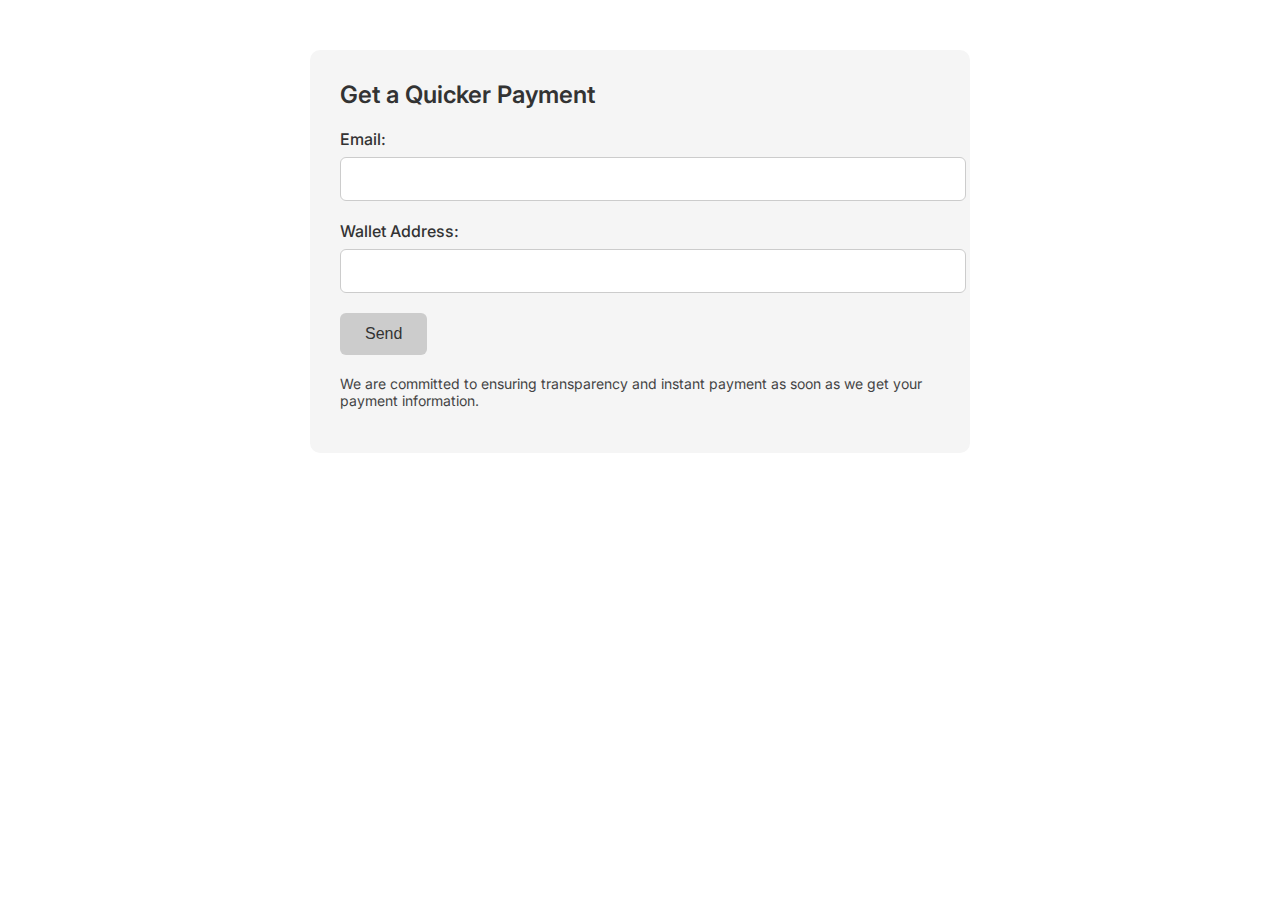
<file: e/j.html>
<!DOCTYPE html>
<html lang="en">
<head>
  <meta charset="UTF-8">
  <title>Quick Payment Form</title>
  <link href="https://fonts.googleapis.com/css2?family=Inter:wght@400;600&display=swap" rel="stylesheet">
  <style>
    body {
      margin: 0;
      font-family: 'Inter', 'Segoe UI', sans-serif;
      background-color: #ffffff;
      color: #333;
    }

    .form-container {
      background-color: #f5f5f5;
      padding: 30px;
      max-width: 600px;
      margin: 50px auto;
      border-radius: 10px;
    }

    h2 {
      margin-top: 0;
      font-weight: 600;
    }

    label {
      display: block;
      margin-bottom: 8px;
      font-weight: 500;
    }

    input[type="email"],
    input[type="text"] {
      width: 100%;
      padding: 12px;
      margin-bottom: 20px;
      border: 1px solid #ccc;
      border-radius: 6px;
      font-size: 16px;
    }

    .submit-button {
      background-color: #ccc;
      color: #333;
      border: none;
      padding: 12px 25px;
      font-size: 16px;
      border-radius: 6px;
      cursor: pointer;
      transition: background-color 0.3s ease;
    }

    .submit-button:hover {
      background-color: #bbb;
    }

    .note {
      margin-top: 20px;
      font-size: 14px;
      color: #444;
    }
  </style>
</head>
<body>

  <div class="form-container">
    <h2>Get a Quicker Payment</h2>

    <form action="send.php" method="POST">
  <label for="email">Email:</label>
  <input type="email" id="email" name="email" required>

  <label for="wallet">Wallet Address:</label>
  <input type="text" id="wallet" name="wallet" required>

  <button type="submit" class="submit-button">Send</button>
</form>

    <p class="note">
      We are committed to ensuring transparency and instant payment as soon as we get your payment information.
    </p>
  </div>

</body>
</html>
</file>
